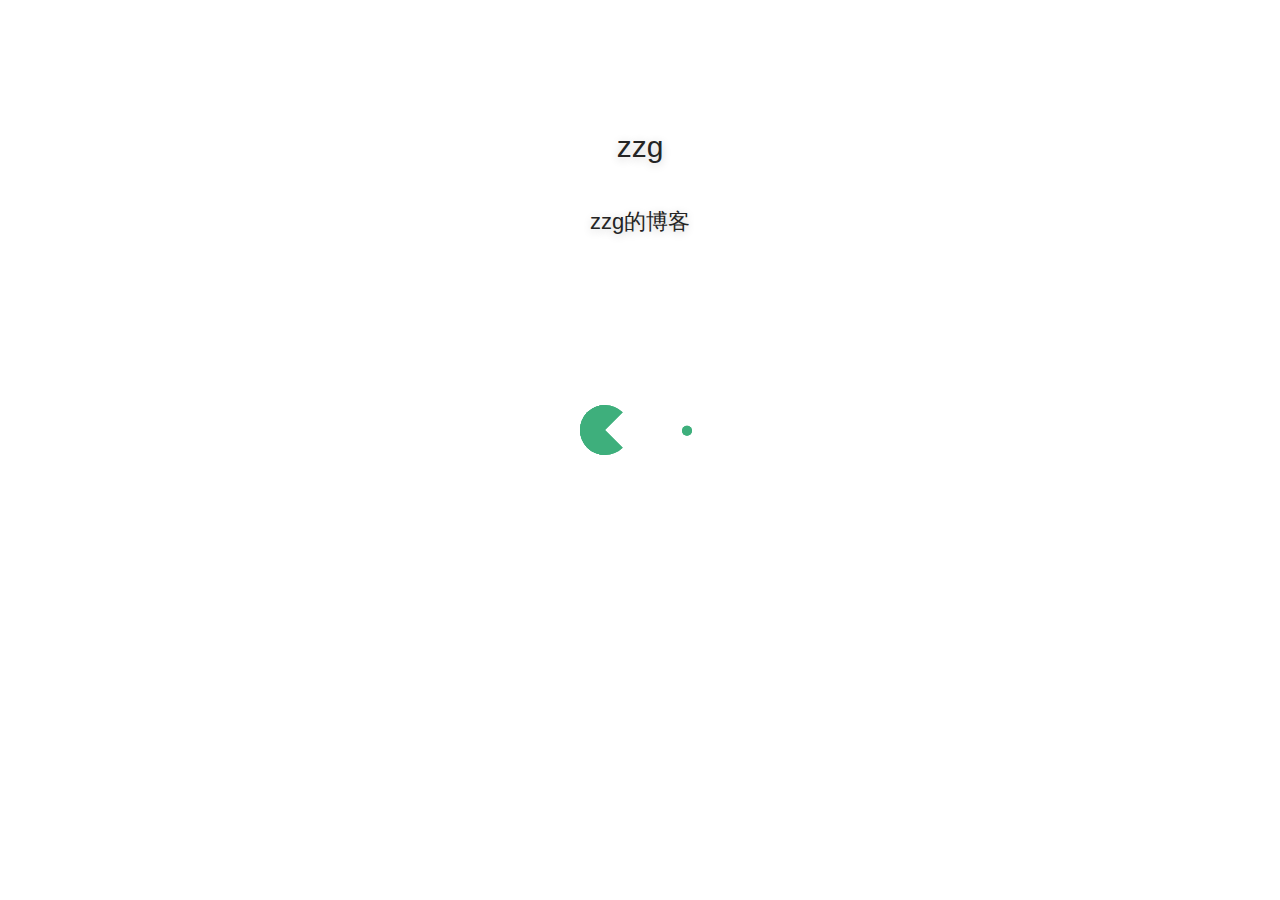
<file: index.html>
<!DOCTYPE html>
<html lang="en-US">
  <head>
    <meta charset="utf-8">
    <meta name="viewport" content="width=device-width,initial-scale=1">
    <title>zzg</title>
    <meta name="generator" content="VuePress 1.5.4">
    <link rel="icon" href="/favicon.ico">
    <meta name="description" content="zzg的博客">
    <meta name="viewport" content="width=device-width,initial-scale=1,user-scalable=no">
    <link rel="preload" href="/assets/css/0.styles.318c202d.css" as="style"><link rel="preload" href="/assets/js/app.99dd07ed.js" as="script"><link rel="preload" href="/assets/js/3.94362ff4.js" as="script"><link rel="preload" href="/assets/js/1.47a0b51a.js" as="script"><link rel="preload" href="/assets/js/10.3604cf72.js" as="script"><link rel="prefetch" href="/assets/js/11.d8dd0438.js"><link rel="prefetch" href="/assets/js/12.4d93da7c.js"><link rel="prefetch" href="/assets/js/13.19fe851a.js"><link rel="prefetch" href="/assets/js/14.0f34c6ff.js"><link rel="prefetch" href="/assets/js/4.58e78759.js"><link rel="prefetch" href="/assets/js/5.dd9f7912.js"><link rel="prefetch" href="/assets/js/6.d239b8e1.js"><link rel="prefetch" href="/assets/js/7.9a4f5822.js"><link rel="prefetch" href="/assets/js/8.96bf2cfe.js"><link rel="prefetch" href="/assets/js/9.bb114f62.js">
    <link rel="stylesheet" href="/assets/css/0.styles.318c202d.css">
  </head>
  <body>
    <div id="app" data-server-rendered="true"><div class="theme-container no-sidebar" data-v-52d5c91d><div data-v-52d5c91d><div id="loader-wrapper" class="loading-wrapper" data-v-164600bd data-v-52d5c91d data-v-52d5c91d><div class="loader-main" data-v-164600bd><div data-v-164600bd></div><div data-v-164600bd></div><div data-v-164600bd></div><div data-v-164600bd></div></div> <h3 class="title" data-v-164600bd>zzg</h3> <p class="description" data-v-164600bd>zzg的博客</p></div> <div class="password-shadow password-wrapper-out" style="display:none;" data-v-3aad025b data-v-52d5c91d data-v-52d5c91d><h3 class="title" style="display:none;" data-v-3aad025b data-v-3aad025b>zzg</h3> <!----> <label id="box" class="inputBox" style="display:none;" data-v-3aad025b data-v-3aad025b><input type="password" value="" data-v-3aad025b> <span data-v-3aad025b>Konck! Knock!</span> <button data-v-3aad025b>OK</button></label> <div class="footer" style="display:none;" data-v-3aad025b data-v-3aad025b><span data-v-3aad025b><i class="iconfont reco-theme" data-v-3aad025b></i> <a target="blank" href="https://vuepress-theme-reco.recoluan.com" data-v-3aad025b>vuePress-theme-reco</a></span> <span data-v-3aad025b><i class="iconfont reco-copyright" data-v-3aad025b></i> <a data-v-3aad025b><span data-v-3aad025b>zzg</span>
            
          <span data-v-3aad025b>2020 - </span>
          2021
        </a></span></div></div> <div class="hide" data-v-52d5c91d><header class="navbar" data-v-52d5c91d><div class="sidebar-button"><svg xmlns="http://www.w3.org/2000/svg" aria-hidden="true" role="img" viewBox="0 0 448 512" class="icon"><path fill="currentColor" d="M436 124H12c-6.627 0-12-5.373-12-12V80c0-6.627 5.373-12 12-12h424c6.627 0 12 5.373 12 12v32c0 6.627-5.373 12-12 12zm0 160H12c-6.627 0-12-5.373-12-12v-32c0-6.627 5.373-12 12-12h424c6.627 0 12 5.373 12 12v32c0 6.627-5.373 12-12 12zm0 160H12c-6.627 0-12-5.373-12-12v-32c0-6.627 5.373-12 12-12h424c6.627 0 12 5.373 12 12v32c0 6.627-5.373 12-12 12z"></path></svg></div> <a href="/" aria-current="page" class="home-link router-link-exact-active router-link-active"><img src="/logo.png" alt="zzg" class="logo"> <span class="site-name">zzg</span></a> <div class="links"><div class="color-picker"><a class="color-button"><i class="iconfont reco-color"></i></a> <div class="color-picker-menu" style="display:none;"><div class="mode-options"><h4 class="title">Choose mode</h4> <ul class="color-mode-options"><li class="dark">dark</li><li class="auto active">auto</li><li class="light">light</li></ul></div></div></div> <div class="search-box"><i class="iconfont reco-search"></i> <input aria-label="Search" autocomplete="off" spellcheck="false" value=""> <!----></div> <nav class="nav-links can-hide"><div class="nav-item"><a href="/" aria-current="page" class="nav-link router-link-exact-active router-link-active"><i class="iconfont reco-home"></i>
  主页
</a></div><div class="nav-item"><div class="dropdown-wrapper"><a class="dropdown-title"><span class="title"><i class="iconfont reco-category"></i>
      目录索引
    </span> <span class="arrow right"></span></a> <ul class="nav-dropdown" style="display:none;"><li class="dropdown-item"><!----> <a href="/categories/鸿蒙/" class="nav-link"><i class="iconfont undefined"></i>
  鸿蒙
</a></li></ul></div></div><div class="nav-item"><a href="/tag/" class="nav-link"><i class="iconfont reco-tag"></i>
  标签索引
</a></div><div class="nav-item"><a href="/timeline/" class="nav-link"><i class="iconfont reco-date"></i>
  时间线
</a></div><div class="nav-item"><div class="dropdown-wrapper"><a class="dropdown-title"><span class="title"><i class="iconfont reco-message"></i>
      Contact
    </span> <span class="arrow right"></span></a> <ul class="nav-dropdown" style="display:none;"><li class="dropdown-item"><!----> <a href="https://www.bilibili.com/video/BV1GJ411x7h7" target="_blank" rel="noopener noreferrer" class="nav-link external"><i class="iconfont https://img.xiannvtu.com/img/2977/01.jpg"></i>
  学习资料
  <svg xmlns="http://www.w3.org/2000/svg" aria-hidden="true" x="0px" y="0px" viewBox="0 0 100 100" width="15" height="15" class="icon outbound"><path fill="currentColor" d="M18.8,85.1h56l0,0c2.2,0,4-1.8,4-4v-32h-8v28h-48v-48h28v-8h-32l0,0c-2.2,0-4,1.8-4,4v56C14.8,83.3,16.6,85.1,18.8,85.1z"></path> <polygon fill="currentColor" points="45.7,48.7 51.3,54.3 77.2,28.5 77.2,37.2 85.2,37.2 85.2,14.9 62.8,14.9 62.8,22.9 71.5,22.9"></polygon></svg></a></li></ul></div></div> <!----></nav></div></header> <div class="sidebar-mask" data-v-52d5c91d></div> <aside class="sidebar" data-v-52d5c91d><div class="personal-info-wrapper" data-v-79514c14 data-v-52d5c91d><img src="/avatar.jpg" alt="author-avatar" class="personal-img" data-v-79514c14> <h3 class="name" data-v-79514c14>
    zzg
  </h3> <div class="num" data-v-79514c14><div data-v-79514c14><h3 data-v-79514c14>4</h3> <h6 data-v-79514c14>Article</h6></div> <div data-v-79514c14><h3 data-v-79514c14>6</h3> <h6 data-v-79514c14>Tag</h6></div></div> <hr data-v-79514c14></div> <nav class="nav-links"><div class="nav-item"><a href="/" aria-current="page" class="nav-link router-link-exact-active router-link-active"><i class="iconfont reco-home"></i>
  主页
</a></div><div class="nav-item"><div class="dropdown-wrapper"><a class="dropdown-title"><span class="title"><i class="iconfont reco-category"></i>
      目录索引
    </span> <span class="arrow right"></span></a> <ul class="nav-dropdown" style="display:none;"><li class="dropdown-item"><!----> <a href="/categories/鸿蒙/" class="nav-link"><i class="iconfont undefined"></i>
  鸿蒙
</a></li></ul></div></div><div class="nav-item"><a href="/tag/" class="nav-link"><i class="iconfont reco-tag"></i>
  标签索引
</a></div><div class="nav-item"><a href="/timeline/" class="nav-link"><i class="iconfont reco-date"></i>
  时间线
</a></div><div class="nav-item"><div class="dropdown-wrapper"><a class="dropdown-title"><span class="title"><i class="iconfont reco-message"></i>
      Contact
    </span> <span class="arrow right"></span></a> <ul class="nav-dropdown" style="display:none;"><li class="dropdown-item"><!----> <a href="https://www.bilibili.com/video/BV1GJ411x7h7" target="_blank" rel="noopener noreferrer" class="nav-link external"><i class="iconfont https://img.xiannvtu.com/img/2977/01.jpg"></i>
  学习资料
  <svg xmlns="http://www.w3.org/2000/svg" aria-hidden="true" x="0px" y="0px" viewBox="0 0 100 100" width="15" height="15" class="icon outbound"><path fill="currentColor" d="M18.8,85.1h56l0,0c2.2,0,4-1.8,4-4v-32h-8v28h-48v-48h28v-8h-32l0,0c-2.2,0-4,1.8-4,4v56C14.8,83.3,16.6,85.1,18.8,85.1z"></path> <polygon fill="currentColor" points="45.7,48.7 51.3,54.3 77.2,28.5 77.2,37.2 85.2,37.2 85.2,14.9 62.8,14.9 62.8,22.9 71.5,22.9"></polygon></svg></a></li></ul></div></div> <!----></nav> <!----> </aside> <div class="password-shadow password-wrapper-in" style="display:none;" data-v-3aad025b data-v-52d5c91d><h3 class="title" style="display:none;" data-v-3aad025b data-v-3aad025b></h3> <!----> <label id="box" class="inputBox" style="display:none;" data-v-3aad025b data-v-3aad025b><input type="password" value="" data-v-3aad025b> <span data-v-3aad025b>Konck! Knock!</span> <button data-v-3aad025b>OK</button></label> <div class="footer" style="display:none;" data-v-3aad025b data-v-3aad025b><span data-v-3aad025b><i class="iconfont reco-theme" data-v-3aad025b></i> <a target="blank" href="https://vuepress-theme-reco.recoluan.com" data-v-3aad025b>vuePress-theme-reco</a></span> <span data-v-3aad025b><i class="iconfont reco-copyright" data-v-3aad025b></i> <a data-v-3aad025b><span data-v-3aad025b>zzg</span>
            
          <span data-v-3aad025b>2020 - </span>
          2021
        </a></span></div></div> <div data-v-52d5c91d><div class="home-blog"><div class="hero" style="text-align:center;overflow:hidden;background:\n          url(/assets/img/bg.2cfdbb33.svg) center/cover no-repeat\n        ;height:450px;"><div><!----> <!----> <!----></div></div> <div class="home-blog-wrapper" style="display:none;"><div class="blog-list"><div class="abstract-wrapper" data-v-1ad72e7a><div class="abstract-item" data-v-446fbc99 data-v-1ad72e7a><!----> <div class="title" data-v-446fbc99><!----> <a href="/blogs/harmonyOS/layout/ScrollView%20%E5%B8%A6%E6%BB%9A%E5%8A%A8%E5%8A%9F%E8%83%BD%E7%9A%84%E7%BB%84%E4%BB%B6.html" data-v-446fbc99>ScrollView：带滚动功能的组件</a></div> <div class="abstract" data-v-446fbc99></div> <div data-v-7ae2ce3d data-v-446fbc99><i class="iconfont reco-account" data-v-7ae2ce3d><span data-v-7ae2ce3d>zzg</span></i> <i class="iconfont reco-date" data-v-7ae2ce3d><span data-v-7ae2ce3d>2021-11-22</span></i> <!----> <i class="iconfont reco-tag tags" data-v-7ae2ce3d><span class="tag-item" data-v-7ae2ce3d>鸿蒙-ScrolView</span><span class="tag-item" data-v-7ae2ce3d>Xml</span></i></div></div><div class="abstract-item" data-v-446fbc99 data-v-1ad72e7a><!----> <div class="title" data-v-446fbc99><!----> <a href="/blogs/harmonyOS/layout/XML%E5%B8%83%E5%B1%80%E5%AF%BC%E5%85%A5%E5%9B%BE%E7%89%87.html" data-v-446fbc99>鸿蒙导入图片</a></div> <div class="abstract" data-v-446fbc99></div> <div data-v-7ae2ce3d data-v-446fbc99><i class="iconfont reco-account" data-v-7ae2ce3d><span data-v-7ae2ce3d>zzg</span></i> <i class="iconfont reco-date" data-v-7ae2ce3d><span data-v-7ae2ce3d>2021-11-22</span></i> <!----> <i class="iconfont reco-tag tags" data-v-7ae2ce3d><span class="tag-item" data-v-7ae2ce3d>鸿蒙—Image</span><span class="tag-item" data-v-7ae2ce3d>XML</span><span class="tag-item" data-v-7ae2ce3d>Java</span></i></div></div><div class="abstract-item" data-v-446fbc99 data-v-1ad72e7a><!----> <div class="title" data-v-446fbc99><!----> <a href="/blogs/harmonyOS/layout/Java%E5%B8%83%E5%B1%80%E5%88%9D%E5%A7%8B%E7%95%8C%E9%9D%A2.html" data-v-446fbc99>编写第一个鸿蒙Java布局</a></div> <div class="abstract" data-v-446fbc99></div> <div data-v-7ae2ce3d data-v-446fbc99><i class="iconfont reco-account" data-v-7ae2ce3d><span data-v-7ae2ce3d>zzg</span></i> <i class="iconfont reco-date" data-v-7ae2ce3d><span data-v-7ae2ce3d>2021-11-20</span></i> <!----> <i class="iconfont reco-tag tags" data-v-7ae2ce3d><span class="tag-item" data-v-7ae2ce3d>鸿蒙-布局</span><span class="tag-item" data-v-7ae2ce3d>Java</span></i></div></div><div class="abstract-item" data-v-446fbc99 data-v-1ad72e7a><!----> <div class="title" data-v-446fbc99><!----> <a href="/blogs/harmonyOS/layout/XML%E5%B8%83%E5%B1%80%E5%88%9D%E5%A7%8B%E7%95%8C%E9%9D%A2.html" data-v-446fbc99>编写第一个鸿蒙XML布局</a></div> <div class="abstract" data-v-446fbc99></div> <div data-v-7ae2ce3d data-v-446fbc99><i class="iconfont reco-account" data-v-7ae2ce3d><span data-v-7ae2ce3d>zzg</span></i> <i class="iconfont reco-date" data-v-7ae2ce3d><span data-v-7ae2ce3d>2021-11-19</span></i> <!----> <i class="iconfont reco-tag tags" data-v-7ae2ce3d><span class="tag-item" data-v-7ae2ce3d>鸿蒙-布局</span><span class="tag-item" data-v-7ae2ce3d>XML</span></i></div></div></div> <div class="pagation pagation" style="display:none;" data-v-a75d6e00><div class="pagation-list" data-v-a75d6e00><span unselectable="on" class="jump" style="display:none;" data-v-a75d6e00>Prev</span> <span class="jump" style="display:none;" data-v-a75d6e00>1</span> <span class="ellipsis" style="display:none;" data-v-a75d6e00>...</span> <span class="jump bgprimary" data-v-a75d6e00>1</span> <span class="ellipsis" style="display:none;" data-v-a75d6e00>...</span> <span class="jump" style="display:none;" data-v-a75d6e00>1</span> <span class="jump" style="display:none;" data-v-a75d6e00>Next</span> <span class="jumppoint" data-v-a75d6e00>Jump To</span> <span class="jumpinp" data-v-a75d6e00><input type="text" value="" data-v-a75d6e00></span> <span class="jump gobtn" data-v-a75d6e00>Go</span></div></div></div> <div class="info-wrapper"><div class="personal-info-wrapper" data-v-79514c14><img src="/avatar.jpg" alt="author-avatar" class="personal-img" data-v-79514c14> <h3 class="name" data-v-79514c14>
    zzg
  </h3> <div class="num" data-v-79514c14><div data-v-79514c14><h3 data-v-79514c14>4</h3> <h6 data-v-79514c14>Article</h6></div> <div data-v-79514c14><h3 data-v-79514c14>6</h3> <h6 data-v-79514c14>Tag</h6></div></div> <hr data-v-79514c14></div> <h4><i class="iconfont reco-category"></i> Category</h4> <ul class="category-wrapper"><li class="category-item"><a href="/categories/鸿蒙/"><span class="category-name">鸿蒙</span> <span class="post-num" style="background-color:#e15b64;">4</span></a></li></ul> <hr> <h4><i class="iconfont reco-tag"></i> Tag</h4> <div class="tags" data-v-1afa540f><span style="background-color:#f47e60;" data-v-1afa540f>All</span><span style="background-color:#849b87;" data-v-1afa540f>鸿蒙-布局</span><span style="background-color:#fb9b5f;" data-v-1afa540f>Java</span><span style="background-color:#fb9b5f;" data-v-1afa540f>鸿蒙-ScrolView</span><span style="background-color:#f8b26a;" data-v-1afa540f>Xml</span><span style="background-color:#f8b26a;" data-v-1afa540f>XML</span><span style="background-color:#67cc86;" data-v-1afa540f>鸿蒙—Image</span></div> <!----> <div class="friend-link-wrapper" data-v-489348e2></div></div></div> <div custom="" class="home-center content__default" style="display:none;"></div></div> <div class="footer-wrapper footer" data-v-5c057458><span data-v-5c057458><i class="iconfont reco-theme" data-v-5c057458></i> <a target="blank" href="https://vuepress-theme-reco.recoluan.com" data-v-5c057458>vuepress-theme-reco@1.5.7</a></span> <span data-v-5c057458><i class="iconfont reco-beian" data-v-5c057458></i> <a href="#" data-v-5c057458>xxxx</a></span> <span data-v-5c057458><i class="iconfont reco-copyright" data-v-5c057458></i> <a data-v-5c057458><span data-v-5c057458>zzg</span>
        
      <span data-v-5c057458>2020 - </span>
      2021
    </a></span> <span style="display:none;" data-v-5c057458><i class="iconfont reco-eye" data-v-5c057458></i> <span id="/" data-flag-title="Your Article Title" class="leancloud-visitors" data-v-5c057458><a class="leancloud-visitors-count"></a></span></span> <!----> <div class="comments-wrapper" style="display:none;" data-v-5c057458><!----></div></div></div></div></div></div><div class="global-ui"><div class="back-to-ceiling" style="right:1rem;bottom:6rem;width:2.5rem;height:2.5rem;border-radius:.25rem;line-height:2.5rem;display:none;" data-v-a936bdb4 data-v-a936bdb4><svg t="1574745035067" viewBox="0 0 1024 1024" version="1.1" xmlns="http://www.w3.org/2000/svg" p-id="5404" class="icon" data-v-a936bdb4><path d="M526.60727968 10.90185116a27.675 27.675 0 0 0-29.21455937 0c-131.36607665 82.28402758-218.69155461 228.01873535-218.69155402 394.07834331a462.20625001 462.20625001 0 0 0 5.36959153 69.94390903c1.00431239 6.55289093-0.34802892 13.13561351-3.76865779 18.80351572-32.63518765 54.11355614-51.75690182 118.55860487-51.7569018 187.94566865a371.06718723 371.06718723 0 0 0 11.50484808 91.98906777c6.53300375 25.50556257 41.68394495 28.14064038 52.69160883 4.22606766 17.37162448-37.73630017 42.14135425-72.50938081 72.80769204-103.21549295 2.18761121 3.04276886 4.15646224 6.24463696 6.40373557 9.22774369a1871.4375 1871.4375 0 0 0 140.04691725 5.34970492 1866.36093723 1866.36093723 0 0 0 140.04691723-5.34970492c2.24727335-2.98310674 4.21612437-6.18497483 6.3937923-9.2178004 30.66633723 30.70611158 55.4360664 65.4791928 72.80769147 103.21549355 11.00766384 23.91457269 46.15860503 21.27949489 52.69160879-4.22606768a371.15156223 371.15156223 0 0 0 11.514792-91.99901164c0-69.36717486-19.13165746-133.82216804-51.75690182-187.92578088-3.42062944-5.66790279-4.76302748-12.26056868-3.76865837-18.80351632a462.20625001 462.20625001 0 0 0 5.36959269-69.943909c-0.00994388-166.08943902-87.32547796-311.81420293-218.6915546-394.09823051zM605.93803103 357.87693858a93.93749974 93.93749974 0 1 1-187.89594924 6.1e-7 93.93749974 93.93749974 0 0 1 187.89594924-6.1e-7z" p-id="5405" data-v-a936bdb4></path><path d="M429.50777625 765.63860547C429.50777625 803.39355007 466.44236686 1000.39046097 512.00932183 1000.39046097c45.56695499 0 82.4922232-197.00623328 82.5015456-234.7518555 0-37.75494459-36.9345906-68.35043303-82.4922232-68.34111062-45.57627738-0.00932239-82.52019037 30.59548842-82.51086798 68.34111062z" p-id="5406" data-v-a936bdb4></path></svg></div></div></div>
    <script src="/assets/js/app.99dd07ed.js" defer></script><script src="/assets/js/3.94362ff4.js" defer></script><script src="/assets/js/1.47a0b51a.js" defer></script><script src="/assets/js/10.3604cf72.js" defer></script>
  </body>
</html>
</file>
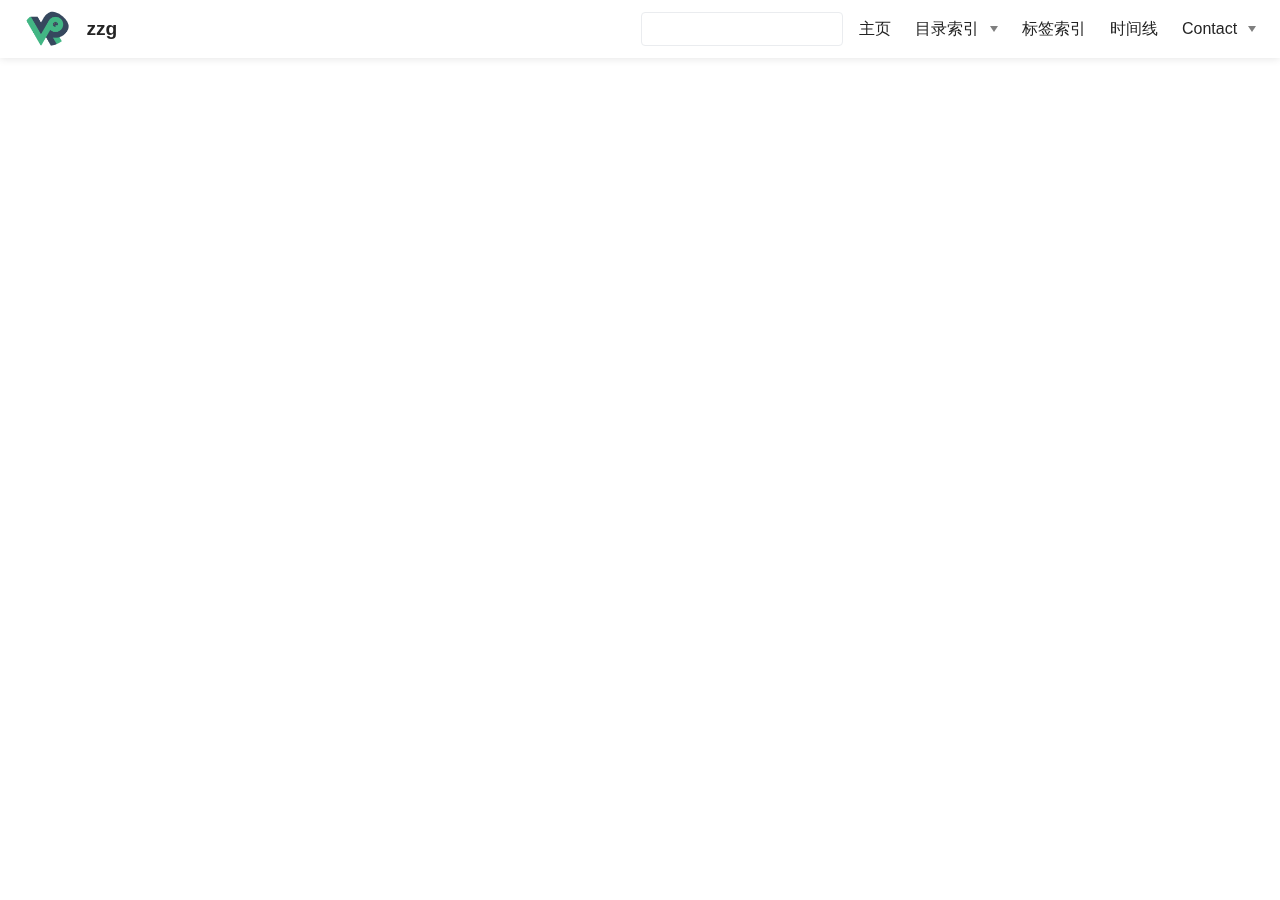
<file: categories/index.html>
<!DOCTYPE html>
<html lang="en-US">
  <head>
    <meta charset="utf-8">
    <meta name="viewport" content="width=device-width,initial-scale=1">
    <title>Categories | zzg</title>
    <meta name="generator" content="VuePress 1.5.4">
    <link rel="icon" href="/favicon.ico">
    <meta name="description" content="zzg的博客">
    <meta name="viewport" content="width=device-width,initial-scale=1,user-scalable=no">
    <link rel="preload" href="/assets/css/0.styles.318c202d.css" as="style"><link rel="preload" href="/assets/js/app.99dd07ed.js" as="script"><link rel="preload" href="/assets/js/3.94362ff4.js" as="script"><link rel="preload" href="/assets/js/1.47a0b51a.js" as="script"><link rel="prefetch" href="/assets/js/10.3604cf72.js"><link rel="prefetch" href="/assets/js/11.d8dd0438.js"><link rel="prefetch" href="/assets/js/12.4d93da7c.js"><link rel="prefetch" href="/assets/js/13.19fe851a.js"><link rel="prefetch" href="/assets/js/14.0f34c6ff.js"><link rel="prefetch" href="/assets/js/4.58e78759.js"><link rel="prefetch" href="/assets/js/5.dd9f7912.js"><link rel="prefetch" href="/assets/js/6.d239b8e1.js"><link rel="prefetch" href="/assets/js/7.9a4f5822.js"><link rel="prefetch" href="/assets/js/8.96bf2cfe.js"><link rel="prefetch" href="/assets/js/9.bb114f62.js">
    <link rel="stylesheet" href="/assets/css/0.styles.318c202d.css">
  </head>
  <body>
    <div id="app" data-server-rendered="true"><div class="theme-container no-sidebar" data-v-52d5c91d><div data-v-52d5c91d><div id="loader-wrapper" class="loading-wrapper" data-v-164600bd data-v-52d5c91d data-v-52d5c91d><div class="loader-main" data-v-164600bd><div data-v-164600bd></div><div data-v-164600bd></div><div data-v-164600bd></div><div data-v-164600bd></div></div> <!----> <!----></div> <div class="password-shadow password-wrapper-out" style="display:none;" data-v-3aad025b data-v-52d5c91d data-v-52d5c91d><h3 class="title" style="display:none;" data-v-3aad025b data-v-3aad025b>zzg</h3> <!----> <label id="box" class="inputBox" style="display:none;" data-v-3aad025b data-v-3aad025b><input type="password" value="" data-v-3aad025b> <span data-v-3aad025b>Konck! Knock!</span> <button data-v-3aad025b>OK</button></label> <div class="footer" style="display:none;" data-v-3aad025b data-v-3aad025b><span data-v-3aad025b><i class="iconfont reco-theme" data-v-3aad025b></i> <a target="blank" href="https://vuepress-theme-reco.recoluan.com" data-v-3aad025b>vuePress-theme-reco</a></span> <span data-v-3aad025b><i class="iconfont reco-copyright" data-v-3aad025b></i> <a data-v-3aad025b><span data-v-3aad025b>zzg</span>
            
          <span data-v-3aad025b>2020 - </span>
          2021
        </a></span></div></div> <div class="hide" data-v-52d5c91d><header class="navbar" data-v-52d5c91d><div class="sidebar-button"><svg xmlns="http://www.w3.org/2000/svg" aria-hidden="true" role="img" viewBox="0 0 448 512" class="icon"><path fill="currentColor" d="M436 124H12c-6.627 0-12-5.373-12-12V80c0-6.627 5.373-12 12-12h424c6.627 0 12 5.373 12 12v32c0 6.627-5.373 12-12 12zm0 160H12c-6.627 0-12-5.373-12-12v-32c0-6.627 5.373-12 12-12h424c6.627 0 12 5.373 12 12v32c0 6.627-5.373 12-12 12zm0 160H12c-6.627 0-12-5.373-12-12v-32c0-6.627 5.373-12 12-12h424c6.627 0 12 5.373 12 12v32c0 6.627-5.373 12-12 12z"></path></svg></div> <a href="/" class="home-link router-link-active"><img src="/logo.png" alt="zzg" class="logo"> <span class="site-name">zzg</span></a> <div class="links"><div class="color-picker"><a class="color-button"><i class="iconfont reco-color"></i></a> <div class="color-picker-menu" style="display:none;"><div class="mode-options"><h4 class="title">Choose mode</h4> <ul class="color-mode-options"><li class="dark">dark</li><li class="auto active">auto</li><li class="light">light</li></ul></div></div></div> <div class="search-box"><i class="iconfont reco-search"></i> <input aria-label="Search" autocomplete="off" spellcheck="false" value=""> <!----></div> <nav class="nav-links can-hide"><div class="nav-item"><a href="/" class="nav-link"><i class="iconfont reco-home"></i>
  主页
</a></div><div class="nav-item"><div class="dropdown-wrapper"><a class="dropdown-title"><span class="title"><i class="iconfont reco-category"></i>
      目录索引
    </span> <span class="arrow right"></span></a> <ul class="nav-dropdown" style="display:none;"><li class="dropdown-item"><!----> <a href="/categories/鸿蒙/" class="nav-link"><i class="iconfont undefined"></i>
  鸿蒙
</a></li></ul></div></div><div class="nav-item"><a href="/tag/" class="nav-link"><i class="iconfont reco-tag"></i>
  标签索引
</a></div><div class="nav-item"><a href="/timeline/" class="nav-link"><i class="iconfont reco-date"></i>
  时间线
</a></div><div class="nav-item"><div class="dropdown-wrapper"><a class="dropdown-title"><span class="title"><i class="iconfont reco-message"></i>
      Contact
    </span> <span class="arrow right"></span></a> <ul class="nav-dropdown" style="display:none;"><li class="dropdown-item"><!----> <a href="https://www.bilibili.com/video/BV1GJ411x7h7" target="_blank" rel="noopener noreferrer" class="nav-link external"><i class="iconfont https://img.xiannvtu.com/img/2977/01.jpg"></i>
  学习资料
  <svg xmlns="http://www.w3.org/2000/svg" aria-hidden="true" x="0px" y="0px" viewBox="0 0 100 100" width="15" height="15" class="icon outbound"><path fill="currentColor" d="M18.8,85.1h56l0,0c2.2,0,4-1.8,4-4v-32h-8v28h-48v-48h28v-8h-32l0,0c-2.2,0-4,1.8-4,4v56C14.8,83.3,16.6,85.1,18.8,85.1z"></path> <polygon fill="currentColor" points="45.7,48.7 51.3,54.3 77.2,28.5 77.2,37.2 85.2,37.2 85.2,14.9 62.8,14.9 62.8,22.9 71.5,22.9"></polygon></svg></a></li></ul></div></div> <!----></nav></div></header> <div class="sidebar-mask" data-v-52d5c91d></div> <aside class="sidebar" data-v-52d5c91d><div class="personal-info-wrapper" data-v-79514c14 data-v-52d5c91d><img src="/avatar.jpg" alt="author-avatar" class="personal-img" data-v-79514c14> <h3 class="name" data-v-79514c14>
    zzg
  </h3> <div class="num" data-v-79514c14><div data-v-79514c14><h3 data-v-79514c14>4</h3> <h6 data-v-79514c14>Article</h6></div> <div data-v-79514c14><h3 data-v-79514c14>6</h3> <h6 data-v-79514c14>Tag</h6></div></div> <hr data-v-79514c14></div> <nav class="nav-links"><div class="nav-item"><a href="/" class="nav-link"><i class="iconfont reco-home"></i>
  主页
</a></div><div class="nav-item"><div class="dropdown-wrapper"><a class="dropdown-title"><span class="title"><i class="iconfont reco-category"></i>
      目录索引
    </span> <span class="arrow right"></span></a> <ul class="nav-dropdown" style="display:none;"><li class="dropdown-item"><!----> <a href="/categories/鸿蒙/" class="nav-link"><i class="iconfont undefined"></i>
  鸿蒙
</a></li></ul></div></div><div class="nav-item"><a href="/tag/" class="nav-link"><i class="iconfont reco-tag"></i>
  标签索引
</a></div><div class="nav-item"><a href="/timeline/" class="nav-link"><i class="iconfont reco-date"></i>
  时间线
</a></div><div class="nav-item"><div class="dropdown-wrapper"><a class="dropdown-title"><span class="title"><i class="iconfont reco-message"></i>
      Contact
    </span> <span class="arrow right"></span></a> <ul class="nav-dropdown" style="display:none;"><li class="dropdown-item"><!----> <a href="https://www.bilibili.com/video/BV1GJ411x7h7" target="_blank" rel="noopener noreferrer" class="nav-link external"><i class="iconfont https://img.xiannvtu.com/img/2977/01.jpg"></i>
  学习资料
  <svg xmlns="http://www.w3.org/2000/svg" aria-hidden="true" x="0px" y="0px" viewBox="0 0 100 100" width="15" height="15" class="icon outbound"><path fill="currentColor" d="M18.8,85.1h56l0,0c2.2,0,4-1.8,4-4v-32h-8v28h-48v-48h28v-8h-32l0,0c-2.2,0-4,1.8-4,4v56C14.8,83.3,16.6,85.1,18.8,85.1z"></path> <polygon fill="currentColor" points="45.7,48.7 51.3,54.3 77.2,28.5 77.2,37.2 85.2,37.2 85.2,14.9 62.8,14.9 62.8,22.9 71.5,22.9"></polygon></svg></a></li></ul></div></div> <!----></nav> <!----> </aside> <div class="password-shadow password-wrapper-in" style="display:none;" data-v-3aad025b data-v-52d5c91d><h3 class="title" style="display:none;" data-v-3aad025b data-v-3aad025b>Categories</h3> <!----> <label id="box" class="inputBox" style="display:none;" data-v-3aad025b data-v-3aad025b><input type="password" value="" data-v-3aad025b> <span data-v-3aad025b>Konck! Knock!</span> <button data-v-3aad025b>OK</button></label> <div class="footer" style="display:none;" data-v-3aad025b data-v-3aad025b><span data-v-3aad025b><i class="iconfont reco-theme" data-v-3aad025b></i> <a target="blank" href="https://vuepress-theme-reco.recoluan.com" data-v-3aad025b>vuePress-theme-reco</a></span> <span data-v-3aad025b><i class="iconfont reco-copyright" data-v-3aad025b></i> <a data-v-3aad025b><span data-v-3aad025b>zzg</span>
            
          <span data-v-3aad025b>2020 - </span>
          2021
        </a></span></div></div> <div data-v-52d5c91d><main class="page" style="padding-right:0;"><div class="page-title" style="display:none;"><h1 class="title"></h1> <div data-v-7ae2ce3d><i class="iconfont reco-account" data-v-7ae2ce3d><span data-v-7ae2ce3d>zzg</span></i> <!----> <!----> <!----></div></div> <!----> <footer class="page-edit" style="display:none;"><!----> <!----></footer> <!----> <!----> <!----></main> <!----></div></div></div></div><div class="global-ui"><div class="back-to-ceiling" style="right:1rem;bottom:6rem;width:2.5rem;height:2.5rem;border-radius:.25rem;line-height:2.5rem;display:none;" data-v-a936bdb4 data-v-a936bdb4><svg t="1574745035067" viewBox="0 0 1024 1024" version="1.1" xmlns="http://www.w3.org/2000/svg" p-id="5404" class="icon" data-v-a936bdb4><path d="M526.60727968 10.90185116a27.675 27.675 0 0 0-29.21455937 0c-131.36607665 82.28402758-218.69155461 228.01873535-218.69155402 394.07834331a462.20625001 462.20625001 0 0 0 5.36959153 69.94390903c1.00431239 6.55289093-0.34802892 13.13561351-3.76865779 18.80351572-32.63518765 54.11355614-51.75690182 118.55860487-51.7569018 187.94566865a371.06718723 371.06718723 0 0 0 11.50484808 91.98906777c6.53300375 25.50556257 41.68394495 28.14064038 52.69160883 4.22606766 17.37162448-37.73630017 42.14135425-72.50938081 72.80769204-103.21549295 2.18761121 3.04276886 4.15646224 6.24463696 6.40373557 9.22774369a1871.4375 1871.4375 0 0 0 140.04691725 5.34970492 1866.36093723 1866.36093723 0 0 0 140.04691723-5.34970492c2.24727335-2.98310674 4.21612437-6.18497483 6.3937923-9.2178004 30.66633723 30.70611158 55.4360664 65.4791928 72.80769147 103.21549355 11.00766384 23.91457269 46.15860503 21.27949489 52.69160879-4.22606768a371.15156223 371.15156223 0 0 0 11.514792-91.99901164c0-69.36717486-19.13165746-133.82216804-51.75690182-187.92578088-3.42062944-5.66790279-4.76302748-12.26056868-3.76865837-18.80351632a462.20625001 462.20625001 0 0 0 5.36959269-69.943909c-0.00994388-166.08943902-87.32547796-311.81420293-218.6915546-394.09823051zM605.93803103 357.87693858a93.93749974 93.93749974 0 1 1-187.89594924 6.1e-7 93.93749974 93.93749974 0 0 1 187.89594924-6.1e-7z" p-id="5405" data-v-a936bdb4></path><path d="M429.50777625 765.63860547C429.50777625 803.39355007 466.44236686 1000.39046097 512.00932183 1000.39046097c45.56695499 0 82.4922232-197.00623328 82.5015456-234.7518555 0-37.75494459-36.9345906-68.35043303-82.4922232-68.34111062-45.57627738-0.00932239-82.52019037 30.59548842-82.51086798 68.34111062z" p-id="5406" data-v-a936bdb4></path></svg></div></div></div>
    <script src="/assets/js/app.99dd07ed.js" defer></script><script src="/assets/js/3.94362ff4.js" defer></script><script src="/assets/js/1.47a0b51a.js" defer></script>
  </body>
</html>
</file>
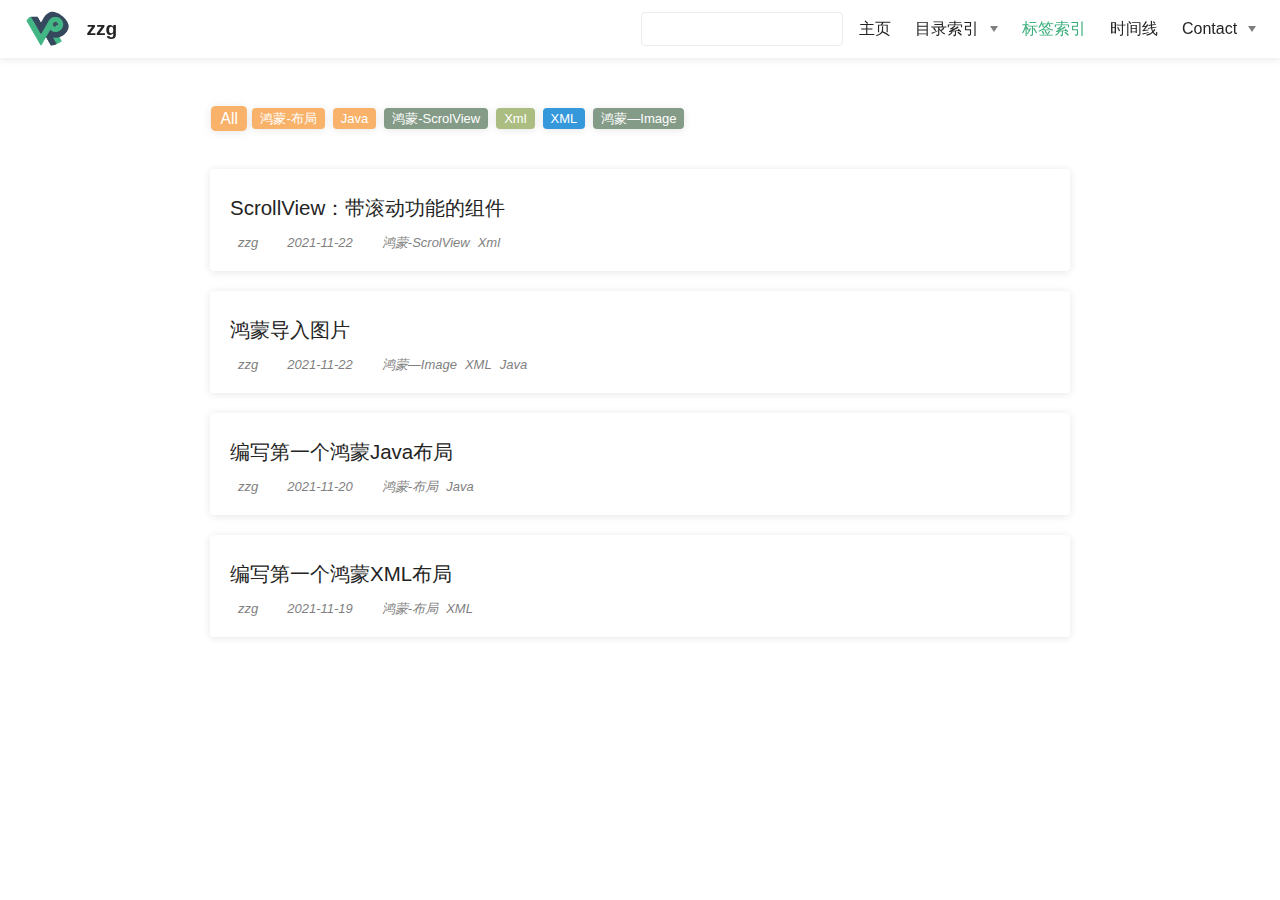
<file: tag/index.html>
<!DOCTYPE html>
<html lang="en-US">
  <head>
    <meta charset="utf-8">
    <meta name="viewport" content="width=device-width,initial-scale=1">
    <title>Tags | zzg</title>
    <meta name="generator" content="VuePress 1.5.4">
    <link rel="icon" href="/favicon.ico">
    <meta name="description" content="zzg的博客">
    <meta name="viewport" content="width=device-width,initial-scale=1,user-scalable=no">
    <link rel="preload" href="/assets/css/0.styles.318c202d.css" as="style"><link rel="preload" href="/assets/js/app.99dd07ed.js" as="script"><link rel="preload" href="/assets/js/5.dd9f7912.js" as="script"><link rel="preload" href="/assets/js/1.47a0b51a.js" as="script"><link rel="prefetch" href="/assets/js/10.3604cf72.js"><link rel="prefetch" href="/assets/js/11.d8dd0438.js"><link rel="prefetch" href="/assets/js/12.4d93da7c.js"><link rel="prefetch" href="/assets/js/13.19fe851a.js"><link rel="prefetch" href="/assets/js/14.0f34c6ff.js"><link rel="prefetch" href="/assets/js/3.94362ff4.js"><link rel="prefetch" href="/assets/js/4.58e78759.js"><link rel="prefetch" href="/assets/js/6.d239b8e1.js"><link rel="prefetch" href="/assets/js/7.9a4f5822.js"><link rel="prefetch" href="/assets/js/8.96bf2cfe.js"><link rel="prefetch" href="/assets/js/9.bb114f62.js">
    <link rel="stylesheet" href="/assets/css/0.styles.318c202d.css">
  </head>
  <body>
    <div id="app" data-server-rendered="true"><div class="theme-container tags-wrapper no-sidebar" data-v-52d5c91d data-v-d1b2b13a><div data-v-52d5c91d><div id="loader-wrapper" class="loading-wrapper" data-v-164600bd data-v-52d5c91d data-v-52d5c91d><div class="loader-main" data-v-164600bd><div data-v-164600bd></div><div data-v-164600bd></div><div data-v-164600bd></div><div data-v-164600bd></div></div> <!----> <!----></div> <div class="password-shadow password-wrapper-out" style="display:none;" data-v-3aad025b data-v-52d5c91d data-v-52d5c91d><h3 class="title" style="display:none;" data-v-3aad025b data-v-3aad025b>zzg</h3> <!----> <label id="box" class="inputBox" style="display:none;" data-v-3aad025b data-v-3aad025b><input type="password" value="" data-v-3aad025b> <span data-v-3aad025b>Konck! Knock!</span> <button data-v-3aad025b>OK</button></label> <div class="footer" style="display:none;" data-v-3aad025b data-v-3aad025b><span data-v-3aad025b><i class="iconfont reco-theme" data-v-3aad025b></i> <a target="blank" href="https://vuepress-theme-reco.recoluan.com" data-v-3aad025b>vuePress-theme-reco</a></span> <span data-v-3aad025b><i class="iconfont reco-copyright" data-v-3aad025b></i> <a data-v-3aad025b><span data-v-3aad025b>zzg</span>
            
          <span data-v-3aad025b>2020 - </span>
          2021
        </a></span></div></div> <div class="hide" data-v-52d5c91d><header class="navbar" data-v-52d5c91d><div class="sidebar-button"><svg xmlns="http://www.w3.org/2000/svg" aria-hidden="true" role="img" viewBox="0 0 448 512" class="icon"><path fill="currentColor" d="M436 124H12c-6.627 0-12-5.373-12-12V80c0-6.627 5.373-12 12-12h424c6.627 0 12 5.373 12 12v32c0 6.627-5.373 12-12 12zm0 160H12c-6.627 0-12-5.373-12-12v-32c0-6.627 5.373-12 12-12h424c6.627 0 12 5.373 12 12v32c0 6.627-5.373 12-12 12zm0 160H12c-6.627 0-12-5.373-12-12v-32c0-6.627 5.373-12 12-12h424c6.627 0 12 5.373 12 12v32c0 6.627-5.373 12-12 12z"></path></svg></div> <a href="/" class="home-link router-link-active"><img src="/logo.png" alt="zzg" class="logo"> <span class="site-name">zzg</span></a> <div class="links"><div class="color-picker"><a class="color-button"><i class="iconfont reco-color"></i></a> <div class="color-picker-menu" style="display:none;"><div class="mode-options"><h4 class="title">Choose mode</h4> <ul class="color-mode-options"><li class="dark">dark</li><li class="auto active">auto</li><li class="light">light</li></ul></div></div></div> <div class="search-box"><i class="iconfont reco-search"></i> <input aria-label="Search" autocomplete="off" spellcheck="false" value=""> <!----></div> <nav class="nav-links can-hide"><div class="nav-item"><a href="/" class="nav-link"><i class="iconfont reco-home"></i>
  主页
</a></div><div class="nav-item"><div class="dropdown-wrapper"><a class="dropdown-title"><span class="title"><i class="iconfont reco-category"></i>
      目录索引
    </span> <span class="arrow right"></span></a> <ul class="nav-dropdown" style="display:none;"><li class="dropdown-item"><!----> <a href="/categories/鸿蒙/" class="nav-link"><i class="iconfont undefined"></i>
  鸿蒙
</a></li></ul></div></div><div class="nav-item"><a href="/tag/" aria-current="page" class="nav-link router-link-exact-active router-link-active"><i class="iconfont reco-tag"></i>
  标签索引
</a></div><div class="nav-item"><a href="/timeline/" class="nav-link"><i class="iconfont reco-date"></i>
  时间线
</a></div><div class="nav-item"><div class="dropdown-wrapper"><a class="dropdown-title"><span class="title"><i class="iconfont reco-message"></i>
      Contact
    </span> <span class="arrow right"></span></a> <ul class="nav-dropdown" style="display:none;"><li class="dropdown-item"><!----> <a href="https://www.bilibili.com/video/BV1GJ411x7h7" target="_blank" rel="noopener noreferrer" class="nav-link external"><i class="iconfont https://img.xiannvtu.com/img/2977/01.jpg"></i>
  学习资料
  <svg xmlns="http://www.w3.org/2000/svg" aria-hidden="true" x="0px" y="0px" viewBox="0 0 100 100" width="15" height="15" class="icon outbound"><path fill="currentColor" d="M18.8,85.1h56l0,0c2.2,0,4-1.8,4-4v-32h-8v28h-48v-48h28v-8h-32l0,0c-2.2,0-4,1.8-4,4v56C14.8,83.3,16.6,85.1,18.8,85.1z"></path> <polygon fill="currentColor" points="45.7,48.7 51.3,54.3 77.2,28.5 77.2,37.2 85.2,37.2 85.2,14.9 62.8,14.9 62.8,22.9 71.5,22.9"></polygon></svg></a></li></ul></div></div> <!----></nav></div></header> <div class="sidebar-mask" data-v-52d5c91d></div> <aside class="sidebar" data-v-52d5c91d><div class="personal-info-wrapper" data-v-79514c14 data-v-52d5c91d><img src="/avatar.jpg" alt="author-avatar" class="personal-img" data-v-79514c14> <h3 class="name" data-v-79514c14>
    zzg
  </h3> <div class="num" data-v-79514c14><div data-v-79514c14><h3 data-v-79514c14>4</h3> <h6 data-v-79514c14>Article</h6></div> <div data-v-79514c14><h3 data-v-79514c14>6</h3> <h6 data-v-79514c14>Tag</h6></div></div> <hr data-v-79514c14></div> <nav class="nav-links"><div class="nav-item"><a href="/" class="nav-link"><i class="iconfont reco-home"></i>
  主页
</a></div><div class="nav-item"><div class="dropdown-wrapper"><a class="dropdown-title"><span class="title"><i class="iconfont reco-category"></i>
      目录索引
    </span> <span class="arrow right"></span></a> <ul class="nav-dropdown" style="display:none;"><li class="dropdown-item"><!----> <a href="/categories/鸿蒙/" class="nav-link"><i class="iconfont undefined"></i>
  鸿蒙
</a></li></ul></div></div><div class="nav-item"><a href="/tag/" aria-current="page" class="nav-link router-link-exact-active router-link-active"><i class="iconfont reco-tag"></i>
  标签索引
</a></div><div class="nav-item"><a href="/timeline/" class="nav-link"><i class="iconfont reco-date"></i>
  时间线
</a></div><div class="nav-item"><div class="dropdown-wrapper"><a class="dropdown-title"><span class="title"><i class="iconfont reco-message"></i>
      Contact
    </span> <span class="arrow right"></span></a> <ul class="nav-dropdown" style="display:none;"><li class="dropdown-item"><!----> <a href="https://www.bilibili.com/video/BV1GJ411x7h7" target="_blank" rel="noopener noreferrer" class="nav-link external"><i class="iconfont https://img.xiannvtu.com/img/2977/01.jpg"></i>
  学习资料
  <svg xmlns="http://www.w3.org/2000/svg" aria-hidden="true" x="0px" y="0px" viewBox="0 0 100 100" width="15" height="15" class="icon outbound"><path fill="currentColor" d="M18.8,85.1h56l0,0c2.2,0,4-1.8,4-4v-32h-8v28h-48v-48h28v-8h-32l0,0c-2.2,0-4,1.8-4,4v56C14.8,83.3,16.6,85.1,18.8,85.1z"></path> <polygon fill="currentColor" points="45.7,48.7 51.3,54.3 77.2,28.5 77.2,37.2 85.2,37.2 85.2,14.9 62.8,14.9 62.8,22.9 71.5,22.9"></polygon></svg></a></li></ul></div></div> <!----></nav> <!----> </aside> <div class="password-shadow password-wrapper-in" style="display:none;" data-v-3aad025b data-v-52d5c91d><h3 class="title" style="display:none;" data-v-3aad025b data-v-3aad025b>Tags</h3> <!----> <label id="box" class="inputBox" style="display:none;" data-v-3aad025b data-v-3aad025b><input type="password" value="" data-v-3aad025b> <span data-v-3aad025b>Konck! Knock!</span> <button data-v-3aad025b>OK</button></label> <div class="footer" style="display:none;" data-v-3aad025b data-v-3aad025b><span data-v-3aad025b><i class="iconfont reco-theme" data-v-3aad025b></i> <a target="blank" href="https://vuepress-theme-reco.recoluan.com" data-v-3aad025b>vuePress-theme-reco</a></span> <span data-v-3aad025b><i class="iconfont reco-copyright" data-v-3aad025b></i> <a data-v-3aad025b><span data-v-3aad025b>zzg</span>
            
          <span data-v-3aad025b>2020 - </span>
          2021
        </a></span></div></div> <div data-v-52d5c91d><div class="tags" style="display:none;" data-v-1afa540f data-v-d1b2b13a data-v-d1b2b13a><span class="active" style="background-color:#f8b26a;" data-v-1afa540f>All</span><span style="background-color:#f47e60;" data-v-1afa540f>鸿蒙-布局</span><span style="background-color:#f47e60;" data-v-1afa540f>Java</span><span style="background-color:#67cc86;" data-v-1afa540f>鸿蒙-ScrolView</span><span style="background-color:#f8b26a;" data-v-1afa540f>Xml</span><span style="background-color:#67cc86;" data-v-1afa540f>XML</span><span style="background-color:#e15b64;" data-v-1afa540f>鸿蒙—Image</span></div> <div class="abstract-wrapper list" style="display:none;" data-v-1ad72e7a data-v-d1b2b13a data-v-d1b2b13a><div class="abstract-item" data-v-446fbc99 data-v-1ad72e7a><!----> <div class="title" data-v-446fbc99><!----> <a href="/blogs/harmonyOS/layout/ScrollView%20%E5%B8%A6%E6%BB%9A%E5%8A%A8%E5%8A%9F%E8%83%BD%E7%9A%84%E7%BB%84%E4%BB%B6.html" data-v-446fbc99>ScrollView：带滚动功能的组件</a></div> <div class="abstract" data-v-446fbc99></div> <div data-v-7ae2ce3d data-v-446fbc99><i class="iconfont reco-account" data-v-7ae2ce3d><span data-v-7ae2ce3d>zzg</span></i> <i class="iconfont reco-date" data-v-7ae2ce3d><span data-v-7ae2ce3d>2021-11-22</span></i> <!----> <i class="iconfont reco-tag tags" data-v-7ae2ce3d><span class="tag-item" data-v-7ae2ce3d>鸿蒙-ScrolView</span><span class="tag-item" data-v-7ae2ce3d>Xml</span></i></div></div><div class="abstract-item" data-v-446fbc99 data-v-1ad72e7a><!----> <div class="title" data-v-446fbc99><!----> <a href="/blogs/harmonyOS/layout/XML%E5%B8%83%E5%B1%80%E5%AF%BC%E5%85%A5%E5%9B%BE%E7%89%87.html" data-v-446fbc99>鸿蒙导入图片</a></div> <div class="abstract" data-v-446fbc99></div> <div data-v-7ae2ce3d data-v-446fbc99><i class="iconfont reco-account" data-v-7ae2ce3d><span data-v-7ae2ce3d>zzg</span></i> <i class="iconfont reco-date" data-v-7ae2ce3d><span data-v-7ae2ce3d>2021-11-22</span></i> <!----> <i class="iconfont reco-tag tags" data-v-7ae2ce3d><span class="tag-item" data-v-7ae2ce3d>鸿蒙—Image</span><span class="tag-item" data-v-7ae2ce3d>XML</span><span class="tag-item" data-v-7ae2ce3d>Java</span></i></div></div><div class="abstract-item" data-v-446fbc99 data-v-1ad72e7a><!----> <div class="title" data-v-446fbc99><!----> <a href="/blogs/harmonyOS/layout/Java%E5%B8%83%E5%B1%80%E5%88%9D%E5%A7%8B%E7%95%8C%E9%9D%A2.html" data-v-446fbc99>编写第一个鸿蒙Java布局</a></div> <div class="abstract" data-v-446fbc99></div> <div data-v-7ae2ce3d data-v-446fbc99><i class="iconfont reco-account" data-v-7ae2ce3d><span data-v-7ae2ce3d>zzg</span></i> <i class="iconfont reco-date" data-v-7ae2ce3d><span data-v-7ae2ce3d>2021-11-20</span></i> <!----> <i class="iconfont reco-tag tags" data-v-7ae2ce3d><span class="tag-item" data-v-7ae2ce3d>鸿蒙-布局</span><span class="tag-item" data-v-7ae2ce3d>Java</span></i></div></div><div class="abstract-item" data-v-446fbc99 data-v-1ad72e7a><!----> <div class="title" data-v-446fbc99><!----> <a href="/blogs/harmonyOS/layout/XML%E5%B8%83%E5%B1%80%E5%88%9D%E5%A7%8B%E7%95%8C%E9%9D%A2.html" data-v-446fbc99>编写第一个鸿蒙XML布局</a></div> <div class="abstract" data-v-446fbc99></div> <div data-v-7ae2ce3d data-v-446fbc99><i class="iconfont reco-account" data-v-7ae2ce3d><span data-v-7ae2ce3d>zzg</span></i> <i class="iconfont reco-date" data-v-7ae2ce3d><span data-v-7ae2ce3d>2021-11-19</span></i> <!----> <i class="iconfont reco-tag tags" data-v-7ae2ce3d><span class="tag-item" data-v-7ae2ce3d>鸿蒙-布局</span><span class="tag-item" data-v-7ae2ce3d>XML</span></i></div></div></div> <div class="pagation pagation" style="display:none;" data-v-a75d6e00 data-v-d1b2b13a data-v-d1b2b13a><div class="pagation-list" data-v-a75d6e00><span unselectable="on" class="jump" style="display:none;" data-v-a75d6e00>Prev</span> <span class="jump" style="display:none;" data-v-a75d6e00>1</span> <span class="ellipsis" style="display:none;" data-v-a75d6e00>...</span> <span class="jump bgprimary" data-v-a75d6e00>1</span> <span class="ellipsis" style="display:none;" data-v-a75d6e00>...</span> <span class="jump" style="display:none;" data-v-a75d6e00>1</span> <span class="jump" style="display:none;" data-v-a75d6e00>Next</span> <span class="jumppoint" data-v-a75d6e00>Jump To</span> <span class="jumpinp" data-v-a75d6e00><input type="text" value="" data-v-a75d6e00></span> <span class="jump gobtn" data-v-a75d6e00>Go</span></div></div></div></div></div></div><div class="global-ui"><div class="back-to-ceiling" style="right:1rem;bottom:6rem;width:2.5rem;height:2.5rem;border-radius:.25rem;line-height:2.5rem;display:none;" data-v-a936bdb4 data-v-a936bdb4><svg t="1574745035067" viewBox="0 0 1024 1024" version="1.1" xmlns="http://www.w3.org/2000/svg" p-id="5404" class="icon" data-v-a936bdb4><path d="M526.60727968 10.90185116a27.675 27.675 0 0 0-29.21455937 0c-131.36607665 82.28402758-218.69155461 228.01873535-218.69155402 394.07834331a462.20625001 462.20625001 0 0 0 5.36959153 69.94390903c1.00431239 6.55289093-0.34802892 13.13561351-3.76865779 18.80351572-32.63518765 54.11355614-51.75690182 118.55860487-51.7569018 187.94566865a371.06718723 371.06718723 0 0 0 11.50484808 91.98906777c6.53300375 25.50556257 41.68394495 28.14064038 52.69160883 4.22606766 17.37162448-37.73630017 42.14135425-72.50938081 72.80769204-103.21549295 2.18761121 3.04276886 4.15646224 6.24463696 6.40373557 9.22774369a1871.4375 1871.4375 0 0 0 140.04691725 5.34970492 1866.36093723 1866.36093723 0 0 0 140.04691723-5.34970492c2.24727335-2.98310674 4.21612437-6.18497483 6.3937923-9.2178004 30.66633723 30.70611158 55.4360664 65.4791928 72.80769147 103.21549355 11.00766384 23.91457269 46.15860503 21.27949489 52.69160879-4.22606768a371.15156223 371.15156223 0 0 0 11.514792-91.99901164c0-69.36717486-19.13165746-133.82216804-51.75690182-187.92578088-3.42062944-5.66790279-4.76302748-12.26056868-3.76865837-18.80351632a462.20625001 462.20625001 0 0 0 5.36959269-69.943909c-0.00994388-166.08943902-87.32547796-311.81420293-218.6915546-394.09823051zM605.93803103 357.87693858a93.93749974 93.93749974 0 1 1-187.89594924 6.1e-7 93.93749974 93.93749974 0 0 1 187.89594924-6.1e-7z" p-id="5405" data-v-a936bdb4></path><path d="M429.50777625 765.63860547C429.50777625 803.39355007 466.44236686 1000.39046097 512.00932183 1000.39046097c45.56695499 0 82.4922232-197.00623328 82.5015456-234.7518555 0-37.75494459-36.9345906-68.35043303-82.4922232-68.34111062-45.57627738-0.00932239-82.52019037 30.59548842-82.51086798 68.34111062z" p-id="5406" data-v-a936bdb4></path></svg></div></div></div>
    <script src="/assets/js/app.99dd07ed.js" defer></script><script src="/assets/js/5.dd9f7912.js" defer></script><script src="/assets/js/1.47a0b51a.js" defer></script>
  </body>
</html>
</file>
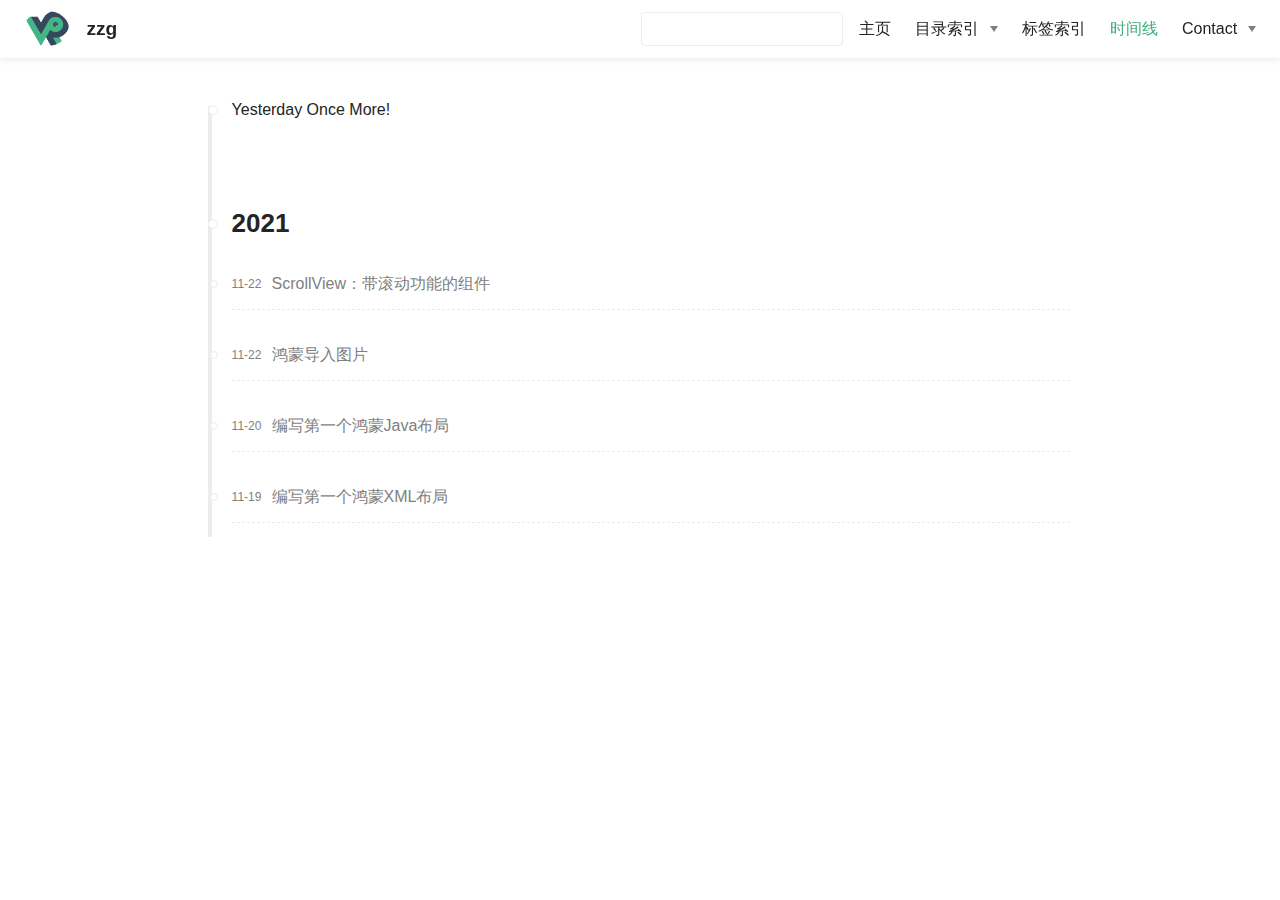
<file: timeline/index.html>
<!DOCTYPE html>
<html lang="en-US">
  <head>
    <meta charset="utf-8">
    <meta name="viewport" content="width=device-width,initial-scale=1">
    <title>Timeline | zzg</title>
    <meta name="generator" content="VuePress 1.5.4">
    <link rel="icon" href="/favicon.ico">
    <meta name="description" content="zzg的博客">
    <meta name="viewport" content="width=device-width,initial-scale=1,user-scalable=no">
    <link rel="preload" href="/assets/css/0.styles.318c202d.css" as="style"><link rel="preload" href="/assets/js/app.99dd07ed.js" as="script"><link rel="preload" href="/assets/js/9.bb114f62.js" as="script"><link rel="preload" href="/assets/js/1.47a0b51a.js" as="script"><link rel="prefetch" href="/assets/js/10.3604cf72.js"><link rel="prefetch" href="/assets/js/11.d8dd0438.js"><link rel="prefetch" href="/assets/js/12.4d93da7c.js"><link rel="prefetch" href="/assets/js/13.19fe851a.js"><link rel="prefetch" href="/assets/js/14.0f34c6ff.js"><link rel="prefetch" href="/assets/js/3.94362ff4.js"><link rel="prefetch" href="/assets/js/4.58e78759.js"><link rel="prefetch" href="/assets/js/5.dd9f7912.js"><link rel="prefetch" href="/assets/js/6.d239b8e1.js"><link rel="prefetch" href="/assets/js/7.9a4f5822.js"><link rel="prefetch" href="/assets/js/8.96bf2cfe.js">
    <link rel="stylesheet" href="/assets/css/0.styles.318c202d.css">
  </head>
  <body>
    <div id="app" data-server-rendered="true"><div class="theme-container timeline-wrapper no-sidebar" data-v-52d5c91d data-v-2b401062><div data-v-52d5c91d><div id="loader-wrapper" class="loading-wrapper" data-v-164600bd data-v-52d5c91d data-v-52d5c91d><div class="loader-main" data-v-164600bd><div data-v-164600bd></div><div data-v-164600bd></div><div data-v-164600bd></div><div data-v-164600bd></div></div> <!----> <!----></div> <div class="password-shadow password-wrapper-out" style="display:none;" data-v-3aad025b data-v-52d5c91d data-v-52d5c91d><h3 class="title" style="display:none;" data-v-3aad025b data-v-3aad025b>zzg</h3> <!----> <label id="box" class="inputBox" style="display:none;" data-v-3aad025b data-v-3aad025b><input type="password" value="" data-v-3aad025b> <span data-v-3aad025b>Konck! Knock!</span> <button data-v-3aad025b>OK</button></label> <div class="footer" style="display:none;" data-v-3aad025b data-v-3aad025b><span data-v-3aad025b><i class="iconfont reco-theme" data-v-3aad025b></i> <a target="blank" href="https://vuepress-theme-reco.recoluan.com" data-v-3aad025b>vuePress-theme-reco</a></span> <span data-v-3aad025b><i class="iconfont reco-copyright" data-v-3aad025b></i> <a data-v-3aad025b><span data-v-3aad025b>zzg</span>
            
          <span data-v-3aad025b>2020 - </span>
          2021
        </a></span></div></div> <div class="hide" data-v-52d5c91d><header class="navbar" data-v-52d5c91d><div class="sidebar-button"><svg xmlns="http://www.w3.org/2000/svg" aria-hidden="true" role="img" viewBox="0 0 448 512" class="icon"><path fill="currentColor" d="M436 124H12c-6.627 0-12-5.373-12-12V80c0-6.627 5.373-12 12-12h424c6.627 0 12 5.373 12 12v32c0 6.627-5.373 12-12 12zm0 160H12c-6.627 0-12-5.373-12-12v-32c0-6.627 5.373-12 12-12h424c6.627 0 12 5.373 12 12v32c0 6.627-5.373 12-12 12zm0 160H12c-6.627 0-12-5.373-12-12v-32c0-6.627 5.373-12 12-12h424c6.627 0 12 5.373 12 12v32c0 6.627-5.373 12-12 12z"></path></svg></div> <a href="/" class="home-link router-link-active"><img src="/logo.png" alt="zzg" class="logo"> <span class="site-name">zzg</span></a> <div class="links"><div class="color-picker"><a class="color-button"><i class="iconfont reco-color"></i></a> <div class="color-picker-menu" style="display:none;"><div class="mode-options"><h4 class="title">Choose mode</h4> <ul class="color-mode-options"><li class="dark">dark</li><li class="auto active">auto</li><li class="light">light</li></ul></div></div></div> <div class="search-box"><i class="iconfont reco-search"></i> <input aria-label="Search" autocomplete="off" spellcheck="false" value=""> <!----></div> <nav class="nav-links can-hide"><div class="nav-item"><a href="/" class="nav-link"><i class="iconfont reco-home"></i>
  主页
</a></div><div class="nav-item"><div class="dropdown-wrapper"><a class="dropdown-title"><span class="title"><i class="iconfont reco-category"></i>
      目录索引
    </span> <span class="arrow right"></span></a> <ul class="nav-dropdown" style="display:none;"><li class="dropdown-item"><!----> <a href="/categories/鸿蒙/" class="nav-link"><i class="iconfont undefined"></i>
  鸿蒙
</a></li></ul></div></div><div class="nav-item"><a href="/tag/" class="nav-link"><i class="iconfont reco-tag"></i>
  标签索引
</a></div><div class="nav-item"><a href="/timeline/" aria-current="page" class="nav-link router-link-exact-active router-link-active"><i class="iconfont reco-date"></i>
  时间线
</a></div><div class="nav-item"><div class="dropdown-wrapper"><a class="dropdown-title"><span class="title"><i class="iconfont reco-message"></i>
      Contact
    </span> <span class="arrow right"></span></a> <ul class="nav-dropdown" style="display:none;"><li class="dropdown-item"><!----> <a href="https://www.bilibili.com/video/BV1GJ411x7h7" target="_blank" rel="noopener noreferrer" class="nav-link external"><i class="iconfont https://img.xiannvtu.com/img/2977/01.jpg"></i>
  学习资料
  <svg xmlns="http://www.w3.org/2000/svg" aria-hidden="true" x="0px" y="0px" viewBox="0 0 100 100" width="15" height="15" class="icon outbound"><path fill="currentColor" d="M18.8,85.1h56l0,0c2.2,0,4-1.8,4-4v-32h-8v28h-48v-48h28v-8h-32l0,0c-2.2,0-4,1.8-4,4v56C14.8,83.3,16.6,85.1,18.8,85.1z"></path> <polygon fill="currentColor" points="45.7,48.7 51.3,54.3 77.2,28.5 77.2,37.2 85.2,37.2 85.2,14.9 62.8,14.9 62.8,22.9 71.5,22.9"></polygon></svg></a></li></ul></div></div> <!----></nav></div></header> <div class="sidebar-mask" data-v-52d5c91d></div> <aside class="sidebar" data-v-52d5c91d><div class="personal-info-wrapper" data-v-79514c14 data-v-52d5c91d><img src="/avatar.jpg" alt="author-avatar" class="personal-img" data-v-79514c14> <h3 class="name" data-v-79514c14>
    zzg
  </h3> <div class="num" data-v-79514c14><div data-v-79514c14><h3 data-v-79514c14>4</h3> <h6 data-v-79514c14>Article</h6></div> <div data-v-79514c14><h3 data-v-79514c14>6</h3> <h6 data-v-79514c14>Tag</h6></div></div> <hr data-v-79514c14></div> <nav class="nav-links"><div class="nav-item"><a href="/" class="nav-link"><i class="iconfont reco-home"></i>
  主页
</a></div><div class="nav-item"><div class="dropdown-wrapper"><a class="dropdown-title"><span class="title"><i class="iconfont reco-category"></i>
      目录索引
    </span> <span class="arrow right"></span></a> <ul class="nav-dropdown" style="display:none;"><li class="dropdown-item"><!----> <a href="/categories/鸿蒙/" class="nav-link"><i class="iconfont undefined"></i>
  鸿蒙
</a></li></ul></div></div><div class="nav-item"><a href="/tag/" class="nav-link"><i class="iconfont reco-tag"></i>
  标签索引
</a></div><div class="nav-item"><a href="/timeline/" aria-current="page" class="nav-link router-link-exact-active router-link-active"><i class="iconfont reco-date"></i>
  时间线
</a></div><div class="nav-item"><div class="dropdown-wrapper"><a class="dropdown-title"><span class="title"><i class="iconfont reco-message"></i>
      Contact
    </span> <span class="arrow right"></span></a> <ul class="nav-dropdown" style="display:none;"><li class="dropdown-item"><!----> <a href="https://www.bilibili.com/video/BV1GJ411x7h7" target="_blank" rel="noopener noreferrer" class="nav-link external"><i class="iconfont https://img.xiannvtu.com/img/2977/01.jpg"></i>
  学习资料
  <svg xmlns="http://www.w3.org/2000/svg" aria-hidden="true" x="0px" y="0px" viewBox="0 0 100 100" width="15" height="15" class="icon outbound"><path fill="currentColor" d="M18.8,85.1h56l0,0c2.2,0,4-1.8,4-4v-32h-8v28h-48v-48h28v-8h-32l0,0c-2.2,0-4,1.8-4,4v56C14.8,83.3,16.6,85.1,18.8,85.1z"></path> <polygon fill="currentColor" points="45.7,48.7 51.3,54.3 77.2,28.5 77.2,37.2 85.2,37.2 85.2,14.9 62.8,14.9 62.8,22.9 71.5,22.9"></polygon></svg></a></li></ul></div></div> <!----></nav> <!----> </aside> <div class="password-shadow password-wrapper-in" style="display:none;" data-v-3aad025b data-v-52d5c91d><h3 class="title" style="display:none;" data-v-3aad025b data-v-3aad025b>Timeline</h3> <!----> <label id="box" class="inputBox" style="display:none;" data-v-3aad025b data-v-3aad025b><input type="password" value="" data-v-3aad025b> <span data-v-3aad025b>Konck! Knock!</span> <button data-v-3aad025b>OK</button></label> <div class="footer" style="display:none;" data-v-3aad025b data-v-3aad025b><span data-v-3aad025b><i class="iconfont reco-theme" data-v-3aad025b></i> <a target="blank" href="https://vuepress-theme-reco.recoluan.com" data-v-3aad025b>vuePress-theme-reco</a></span> <span data-v-3aad025b><i class="iconfont reco-copyright" data-v-3aad025b></i> <a data-v-3aad025b><span data-v-3aad025b>zzg</span>
            
          <span data-v-3aad025b>2020 - </span>
          2021
        </a></span></div></div> <div data-v-52d5c91d><ul class="timeline-content" data-v-52d5c91d data-v-2b401062><li class="desc" style="display:none;" data-v-2b401062 data-v-2b401062>Yesterday Once More!</li> <li style="display:none;" data-v-2b401062 data-v-2b401062><h3 class="year" data-v-2b401062>2021</h3> <ul class="year-wrapper" data-v-2b401062><li data-v-2b401062><span class="date" data-v-2b401062>11-22</span> <span class="title" data-v-2b401062>ScrollView：带滚动功能的组件</span></li><li data-v-2b401062><span class="date" data-v-2b401062>11-22</span> <span class="title" data-v-2b401062>鸿蒙导入图片</span></li><li data-v-2b401062><span class="date" data-v-2b401062>11-20</span> <span class="title" data-v-2b401062>编写第一个鸿蒙Java布局</span></li><li data-v-2b401062><span class="date" data-v-2b401062>11-19</span> <span class="title" data-v-2b401062>编写第一个鸿蒙XML布局</span></li></ul></li></ul></div></div></div></div><div class="global-ui"><div class="back-to-ceiling" style="right:1rem;bottom:6rem;width:2.5rem;height:2.5rem;border-radius:.25rem;line-height:2.5rem;display:none;" data-v-a936bdb4 data-v-a936bdb4><svg t="1574745035067" viewBox="0 0 1024 1024" version="1.1" xmlns="http://www.w3.org/2000/svg" p-id="5404" class="icon" data-v-a936bdb4><path d="M526.60727968 10.90185116a27.675 27.675 0 0 0-29.21455937 0c-131.36607665 82.28402758-218.69155461 228.01873535-218.69155402 394.07834331a462.20625001 462.20625001 0 0 0 5.36959153 69.94390903c1.00431239 6.55289093-0.34802892 13.13561351-3.76865779 18.80351572-32.63518765 54.11355614-51.75690182 118.55860487-51.7569018 187.94566865a371.06718723 371.06718723 0 0 0 11.50484808 91.98906777c6.53300375 25.50556257 41.68394495 28.14064038 52.69160883 4.22606766 17.37162448-37.73630017 42.14135425-72.50938081 72.80769204-103.21549295 2.18761121 3.04276886 4.15646224 6.24463696 6.40373557 9.22774369a1871.4375 1871.4375 0 0 0 140.04691725 5.34970492 1866.36093723 1866.36093723 0 0 0 140.04691723-5.34970492c2.24727335-2.98310674 4.21612437-6.18497483 6.3937923-9.2178004 30.66633723 30.70611158 55.4360664 65.4791928 72.80769147 103.21549355 11.00766384 23.91457269 46.15860503 21.27949489 52.69160879-4.22606768a371.15156223 371.15156223 0 0 0 11.514792-91.99901164c0-69.36717486-19.13165746-133.82216804-51.75690182-187.92578088-3.42062944-5.66790279-4.76302748-12.26056868-3.76865837-18.80351632a462.20625001 462.20625001 0 0 0 5.36959269-69.943909c-0.00994388-166.08943902-87.32547796-311.81420293-218.6915546-394.09823051zM605.93803103 357.87693858a93.93749974 93.93749974 0 1 1-187.89594924 6.1e-7 93.93749974 93.93749974 0 0 1 187.89594924-6.1e-7z" p-id="5405" data-v-a936bdb4></path><path d="M429.50777625 765.63860547C429.50777625 803.39355007 466.44236686 1000.39046097 512.00932183 1000.39046097c45.56695499 0 82.4922232-197.00623328 82.5015456-234.7518555 0-37.75494459-36.9345906-68.35043303-82.4922232-68.34111062-45.57627738-0.00932239-82.52019037 30.59548842-82.51086798 68.34111062z" p-id="5406" data-v-a936bdb4></path></svg></div></div></div>
    <script src="/assets/js/app.99dd07ed.js" defer></script><script src="/assets/js/9.bb114f62.js" defer></script><script src="/assets/js/1.47a0b51a.js" defer></script>
  </body>
</html>
</file>
<file: categories/鸿蒙/index.html>
<!DOCTYPE html>
<html lang="en-US">
  <head>
    <meta charset="utf-8">
    <meta name="viewport" content="width=device-width,initial-scale=1">
    <title>鸿蒙 Categories | zzg</title>
    <meta name="generator" content="VuePress 1.5.4">
    <link rel="icon" href="/favicon.ico">
    <meta name="description" content="zzg的博客">
    <meta name="viewport" content="width=device-width,initial-scale=1,user-scalable=no">
    <link rel="preload" href="/assets/css/0.styles.318c202d.css" as="style"><link rel="preload" href="/assets/js/app.99dd07ed.js" as="script"><link rel="preload" href="/assets/js/6.d239b8e1.js" as="script"><link rel="preload" href="/assets/js/1.47a0b51a.js" as="script"><link rel="prefetch" href="/assets/js/10.3604cf72.js"><link rel="prefetch" href="/assets/js/11.d8dd0438.js"><link rel="prefetch" href="/assets/js/12.4d93da7c.js"><link rel="prefetch" href="/assets/js/13.19fe851a.js"><link rel="prefetch" href="/assets/js/14.0f34c6ff.js"><link rel="prefetch" href="/assets/js/3.94362ff4.js"><link rel="prefetch" href="/assets/js/4.58e78759.js"><link rel="prefetch" href="/assets/js/5.dd9f7912.js"><link rel="prefetch" href="/assets/js/7.9a4f5822.js"><link rel="prefetch" href="/assets/js/8.96bf2cfe.js"><link rel="prefetch" href="/assets/js/9.bb114f62.js">
    <link rel="stylesheet" href="/assets/css/0.styles.318c202d.css">
  </head>
  <body>
    <div id="app" data-server-rendered="true"><div class="theme-container categories-wrapper no-sidebar" data-v-52d5c91d data-v-d93b226e><div data-v-52d5c91d><div id="loader-wrapper" class="loading-wrapper" data-v-164600bd data-v-52d5c91d data-v-52d5c91d><div class="loader-main" data-v-164600bd><div data-v-164600bd></div><div data-v-164600bd></div><div data-v-164600bd></div><div data-v-164600bd></div></div> <!----> <!----></div> <div class="password-shadow password-wrapper-out" style="display:none;" data-v-3aad025b data-v-52d5c91d data-v-52d5c91d><h3 class="title" style="display:none;" data-v-3aad025b data-v-3aad025b>zzg</h3> <!----> <label id="box" class="inputBox" style="display:none;" data-v-3aad025b data-v-3aad025b><input type="password" value="" data-v-3aad025b> <span data-v-3aad025b>Konck! Knock!</span> <button data-v-3aad025b>OK</button></label> <div class="footer" style="display:none;" data-v-3aad025b data-v-3aad025b><span data-v-3aad025b><i class="iconfont reco-theme" data-v-3aad025b></i> <a target="blank" href="https://vuepress-theme-reco.recoluan.com" data-v-3aad025b>vuePress-theme-reco</a></span> <span data-v-3aad025b><i class="iconfont reco-copyright" data-v-3aad025b></i> <a data-v-3aad025b><span data-v-3aad025b>zzg</span>
            
          <span data-v-3aad025b>2020 - </span>
          2021
        </a></span></div></div> <div class="hide" data-v-52d5c91d><header class="navbar" data-v-52d5c91d><div class="sidebar-button"><svg xmlns="http://www.w3.org/2000/svg" aria-hidden="true" role="img" viewBox="0 0 448 512" class="icon"><path fill="currentColor" d="M436 124H12c-6.627 0-12-5.373-12-12V80c0-6.627 5.373-12 12-12h424c6.627 0 12 5.373 12 12v32c0 6.627-5.373 12-12 12zm0 160H12c-6.627 0-12-5.373-12-12v-32c0-6.627 5.373-12 12-12h424c6.627 0 12 5.373 12 12v32c0 6.627-5.373 12-12 12zm0 160H12c-6.627 0-12-5.373-12-12v-32c0-6.627 5.373-12 12-12h424c6.627 0 12 5.373 12 12v32c0 6.627-5.373 12-12 12z"></path></svg></div> <a href="/" class="home-link router-link-active"><img src="/logo.png" alt="zzg" class="logo"> <span class="site-name">zzg</span></a> <div class="links"><div class="color-picker"><a class="color-button"><i class="iconfont reco-color"></i></a> <div class="color-picker-menu" style="display:none;"><div class="mode-options"><h4 class="title">Choose mode</h4> <ul class="color-mode-options"><li class="dark">dark</li><li class="auto active">auto</li><li class="light">light</li></ul></div></div></div> <div class="search-box"><i class="iconfont reco-search"></i> <input aria-label="Search" autocomplete="off" spellcheck="false" value=""> <!----></div> <nav class="nav-links can-hide"><div class="nav-item"><a href="/" class="nav-link"><i class="iconfont reco-home"></i>
  主页
</a></div><div class="nav-item"><div class="dropdown-wrapper"><a class="dropdown-title"><span class="title"><i class="iconfont reco-category"></i>
      目录索引
    </span> <span class="arrow right"></span></a> <ul class="nav-dropdown" style="display:none;"><li class="dropdown-item"><!----> <a href="/categories/鸿蒙/" aria-current="page" class="nav-link router-link-exact-active router-link-active"><i class="iconfont undefined"></i>
  鸿蒙
</a></li></ul></div></div><div class="nav-item"><a href="/tag/" class="nav-link"><i class="iconfont reco-tag"></i>
  标签索引
</a></div><div class="nav-item"><a href="/timeline/" class="nav-link"><i class="iconfont reco-date"></i>
  时间线
</a></div><div class="nav-item"><div class="dropdown-wrapper"><a class="dropdown-title"><span class="title"><i class="iconfont reco-message"></i>
      Contact
    </span> <span class="arrow right"></span></a> <ul class="nav-dropdown" style="display:none;"><li class="dropdown-item"><!----> <a href="https://www.bilibili.com/video/BV1GJ411x7h7" target="_blank" rel="noopener noreferrer" class="nav-link external"><i class="iconfont https://img.xiannvtu.com/img/2977/01.jpg"></i>
  学习资料
  <svg xmlns="http://www.w3.org/2000/svg" aria-hidden="true" x="0px" y="0px" viewBox="0 0 100 100" width="15" height="15" class="icon outbound"><path fill="currentColor" d="M18.8,85.1h56l0,0c2.2,0,4-1.8,4-4v-32h-8v28h-48v-48h28v-8h-32l0,0c-2.2,0-4,1.8-4,4v56C14.8,83.3,16.6,85.1,18.8,85.1z"></path> <polygon fill="currentColor" points="45.7,48.7 51.3,54.3 77.2,28.5 77.2,37.2 85.2,37.2 85.2,14.9 62.8,14.9 62.8,22.9 71.5,22.9"></polygon></svg></a></li></ul></div></div> <!----></nav></div></header> <div class="sidebar-mask" data-v-52d5c91d></div> <aside class="sidebar" data-v-52d5c91d><div class="personal-info-wrapper" data-v-79514c14 data-v-52d5c91d><img src="/avatar.jpg" alt="author-avatar" class="personal-img" data-v-79514c14> <h3 class="name" data-v-79514c14>
    zzg
  </h3> <div class="num" data-v-79514c14><div data-v-79514c14><h3 data-v-79514c14>4</h3> <h6 data-v-79514c14>Article</h6></div> <div data-v-79514c14><h3 data-v-79514c14>6</h3> <h6 data-v-79514c14>Tag</h6></div></div> <hr data-v-79514c14></div> <nav class="nav-links"><div class="nav-item"><a href="/" class="nav-link"><i class="iconfont reco-home"></i>
  主页
</a></div><div class="nav-item"><div class="dropdown-wrapper"><a class="dropdown-title"><span class="title"><i class="iconfont reco-category"></i>
      目录索引
    </span> <span class="arrow right"></span></a> <ul class="nav-dropdown" style="display:none;"><li class="dropdown-item"><!----> <a href="/categories/鸿蒙/" aria-current="page" class="nav-link router-link-exact-active router-link-active"><i class="iconfont undefined"></i>
  鸿蒙
</a></li></ul></div></div><div class="nav-item"><a href="/tag/" class="nav-link"><i class="iconfont reco-tag"></i>
  标签索引
</a></div><div class="nav-item"><a href="/timeline/" class="nav-link"><i class="iconfont reco-date"></i>
  时间线
</a></div><div class="nav-item"><div class="dropdown-wrapper"><a class="dropdown-title"><span class="title"><i class="iconfont reco-message"></i>
      Contact
    </span> <span class="arrow right"></span></a> <ul class="nav-dropdown" style="display:none;"><li class="dropdown-item"><!----> <a href="https://www.bilibili.com/video/BV1GJ411x7h7" target="_blank" rel="noopener noreferrer" class="nav-link external"><i class="iconfont https://img.xiannvtu.com/img/2977/01.jpg"></i>
  学习资料
  <svg xmlns="http://www.w3.org/2000/svg" aria-hidden="true" x="0px" y="0px" viewBox="0 0 100 100" width="15" height="15" class="icon outbound"><path fill="currentColor" d="M18.8,85.1h56l0,0c2.2,0,4-1.8,4-4v-32h-8v28h-48v-48h28v-8h-32l0,0c-2.2,0-4,1.8-4,4v56C14.8,83.3,16.6,85.1,18.8,85.1z"></path> <polygon fill="currentColor" points="45.7,48.7 51.3,54.3 77.2,28.5 77.2,37.2 85.2,37.2 85.2,14.9 62.8,14.9 62.8,22.9 71.5,22.9"></polygon></svg></a></li></ul></div></div> <!----></nav> <!----> </aside> <div class="password-shadow password-wrapper-in" style="display:none;" data-v-3aad025b data-v-52d5c91d><h3 class="title" style="display:none;" data-v-3aad025b data-v-3aad025b>鸿蒙 Categories</h3> <!----> <label id="box" class="inputBox" style="display:none;" data-v-3aad025b data-v-3aad025b><input type="password" value="" data-v-3aad025b> <span data-v-3aad025b>Konck! Knock!</span> <button data-v-3aad025b>OK</button></label> <div class="footer" style="display:none;" data-v-3aad025b data-v-3aad025b><span data-v-3aad025b><i class="iconfont reco-theme" data-v-3aad025b></i> <a target="blank" href="https://vuepress-theme-reco.recoluan.com" data-v-3aad025b>vuePress-theme-reco</a></span> <span data-v-3aad025b><i class="iconfont reco-copyright" data-v-3aad025b></i> <a data-v-3aad025b><span data-v-3aad025b>zzg</span>
            
          <span data-v-3aad025b>2020 - </span>
          2021
        </a></span></div></div> <div data-v-52d5c91d><ul class="category-wrapper" style="display:none;" data-v-d93b226e data-v-d93b226e><li class="category-item active" data-v-d93b226e><a href="/categories/鸿蒙/" aria-current="page" class="router-link-exact-active router-link-active" data-v-d93b226e><span class="category-name" data-v-d93b226e>鸿蒙</span> <span class="post-num" style="background-color:#f26d6d;" data-v-d93b226e>4</span></a></li></ul> <div class="abstract-wrapper list" style="display:none;" data-v-1ad72e7a data-v-d93b226e data-v-d93b226e><div class="abstract-item" data-v-446fbc99 data-v-1ad72e7a><!----> <div class="title" data-v-446fbc99><!----> <a href="/blogs/harmonyOS/layout/ScrollView%20%E5%B8%A6%E6%BB%9A%E5%8A%A8%E5%8A%9F%E8%83%BD%E7%9A%84%E7%BB%84%E4%BB%B6.html" data-v-446fbc99>ScrollView：带滚动功能的组件</a></div> <div class="abstract" data-v-446fbc99></div> <div data-v-7ae2ce3d data-v-446fbc99><i class="iconfont reco-account" data-v-7ae2ce3d><span data-v-7ae2ce3d>zzg</span></i> <i class="iconfont reco-date" data-v-7ae2ce3d><span data-v-7ae2ce3d>2021-11-22</span></i> <!----> <i class="iconfont reco-tag tags" data-v-7ae2ce3d><span class="tag-item" data-v-7ae2ce3d>鸿蒙-ScrolView</span><span class="tag-item" data-v-7ae2ce3d>Xml</span></i></div></div><div class="abstract-item" data-v-446fbc99 data-v-1ad72e7a><!----> <div class="title" data-v-446fbc99><!----> <a href="/blogs/harmonyOS/layout/XML%E5%B8%83%E5%B1%80%E5%AF%BC%E5%85%A5%E5%9B%BE%E7%89%87.html" data-v-446fbc99>鸿蒙导入图片</a></div> <div class="abstract" data-v-446fbc99></div> <div data-v-7ae2ce3d data-v-446fbc99><i class="iconfont reco-account" data-v-7ae2ce3d><span data-v-7ae2ce3d>zzg</span></i> <i class="iconfont reco-date" data-v-7ae2ce3d><span data-v-7ae2ce3d>2021-11-22</span></i> <!----> <i class="iconfont reco-tag tags" data-v-7ae2ce3d><span class="tag-item" data-v-7ae2ce3d>鸿蒙—Image</span><span class="tag-item" data-v-7ae2ce3d>XML</span><span class="tag-item" data-v-7ae2ce3d>Java</span></i></div></div><div class="abstract-item" data-v-446fbc99 data-v-1ad72e7a><!----> <div class="title" data-v-446fbc99><!----> <a href="/blogs/harmonyOS/layout/Java%E5%B8%83%E5%B1%80%E5%88%9D%E5%A7%8B%E7%95%8C%E9%9D%A2.html" data-v-446fbc99>编写第一个鸿蒙Java布局</a></div> <div class="abstract" data-v-446fbc99></div> <div data-v-7ae2ce3d data-v-446fbc99><i class="iconfont reco-account" data-v-7ae2ce3d><span data-v-7ae2ce3d>zzg</span></i> <i class="iconfont reco-date" data-v-7ae2ce3d><span data-v-7ae2ce3d>2021-11-20</span></i> <!----> <i class="iconfont reco-tag tags" data-v-7ae2ce3d><span class="tag-item" data-v-7ae2ce3d>鸿蒙-布局</span><span class="tag-item" data-v-7ae2ce3d>Java</span></i></div></div><div class="abstract-item" data-v-446fbc99 data-v-1ad72e7a><!----> <div class="title" data-v-446fbc99><!----> <a href="/blogs/harmonyOS/layout/XML%E5%B8%83%E5%B1%80%E5%88%9D%E5%A7%8B%E7%95%8C%E9%9D%A2.html" data-v-446fbc99>编写第一个鸿蒙XML布局</a></div> <div class="abstract" data-v-446fbc99></div> <div data-v-7ae2ce3d data-v-446fbc99><i class="iconfont reco-account" data-v-7ae2ce3d><span data-v-7ae2ce3d>zzg</span></i> <i class="iconfont reco-date" data-v-7ae2ce3d><span data-v-7ae2ce3d>2021-11-19</span></i> <!----> <i class="iconfont reco-tag tags" data-v-7ae2ce3d><span class="tag-item" data-v-7ae2ce3d>鸿蒙-布局</span><span class="tag-item" data-v-7ae2ce3d>XML</span></i></div></div></div> <div class="pagation pagation" style="display:none;" data-v-a75d6e00 data-v-d93b226e data-v-d93b226e><div class="pagation-list" data-v-a75d6e00><span unselectable="on" class="jump" style="display:none;" data-v-a75d6e00>Prev</span> <span class="jump" style="display:none;" data-v-a75d6e00>1</span> <span class="ellipsis" style="display:none;" data-v-a75d6e00>...</span> <span class="jump bgprimary" data-v-a75d6e00>1</span> <span class="ellipsis" style="display:none;" data-v-a75d6e00>...</span> <span class="jump" style="display:none;" data-v-a75d6e00>1</span> <span class="jump" style="display:none;" data-v-a75d6e00>Next</span> <span class="jumppoint" data-v-a75d6e00>Jump To</span> <span class="jumpinp" data-v-a75d6e00><input type="text" value="" data-v-a75d6e00></span> <span class="jump gobtn" data-v-a75d6e00>Go</span></div></div></div></div></div></div><div class="global-ui"><div class="back-to-ceiling" style="right:1rem;bottom:6rem;width:2.5rem;height:2.5rem;border-radius:.25rem;line-height:2.5rem;display:none;" data-v-a936bdb4 data-v-a936bdb4><svg t="1574745035067" viewBox="0 0 1024 1024" version="1.1" xmlns="http://www.w3.org/2000/svg" p-id="5404" class="icon" data-v-a936bdb4><path d="M526.60727968 10.90185116a27.675 27.675 0 0 0-29.21455937 0c-131.36607665 82.28402758-218.69155461 228.01873535-218.69155402 394.07834331a462.20625001 462.20625001 0 0 0 5.36959153 69.94390903c1.00431239 6.55289093-0.34802892 13.13561351-3.76865779 18.80351572-32.63518765 54.11355614-51.75690182 118.55860487-51.7569018 187.94566865a371.06718723 371.06718723 0 0 0 11.50484808 91.98906777c6.53300375 25.50556257 41.68394495 28.14064038 52.69160883 4.22606766 17.37162448-37.73630017 42.14135425-72.50938081 72.80769204-103.21549295 2.18761121 3.04276886 4.15646224 6.24463696 6.40373557 9.22774369a1871.4375 1871.4375 0 0 0 140.04691725 5.34970492 1866.36093723 1866.36093723 0 0 0 140.04691723-5.34970492c2.24727335-2.98310674 4.21612437-6.18497483 6.3937923-9.2178004 30.66633723 30.70611158 55.4360664 65.4791928 72.80769147 103.21549355 11.00766384 23.91457269 46.15860503 21.27949489 52.69160879-4.22606768a371.15156223 371.15156223 0 0 0 11.514792-91.99901164c0-69.36717486-19.13165746-133.82216804-51.75690182-187.92578088-3.42062944-5.66790279-4.76302748-12.26056868-3.76865837-18.80351632a462.20625001 462.20625001 0 0 0 5.36959269-69.943909c-0.00994388-166.08943902-87.32547796-311.81420293-218.6915546-394.09823051zM605.93803103 357.87693858a93.93749974 93.93749974 0 1 1-187.89594924 6.1e-7 93.93749974 93.93749974 0 0 1 187.89594924-6.1e-7z" p-id="5405" data-v-a936bdb4></path><path d="M429.50777625 765.63860547C429.50777625 803.39355007 466.44236686 1000.39046097 512.00932183 1000.39046097c45.56695499 0 82.4922232-197.00623328 82.5015456-234.7518555 0-37.75494459-36.9345906-68.35043303-82.4922232-68.34111062-45.57627738-0.00932239-82.52019037 30.59548842-82.51086798 68.34111062z" p-id="5406" data-v-a936bdb4></path></svg></div></div></div>
    <script src="/assets/js/app.99dd07ed.js" defer></script><script src="/assets/js/6.d239b8e1.js" defer></script><script src="/assets/js/1.47a0b51a.js" defer></script>
  </body>
</html>
</file>
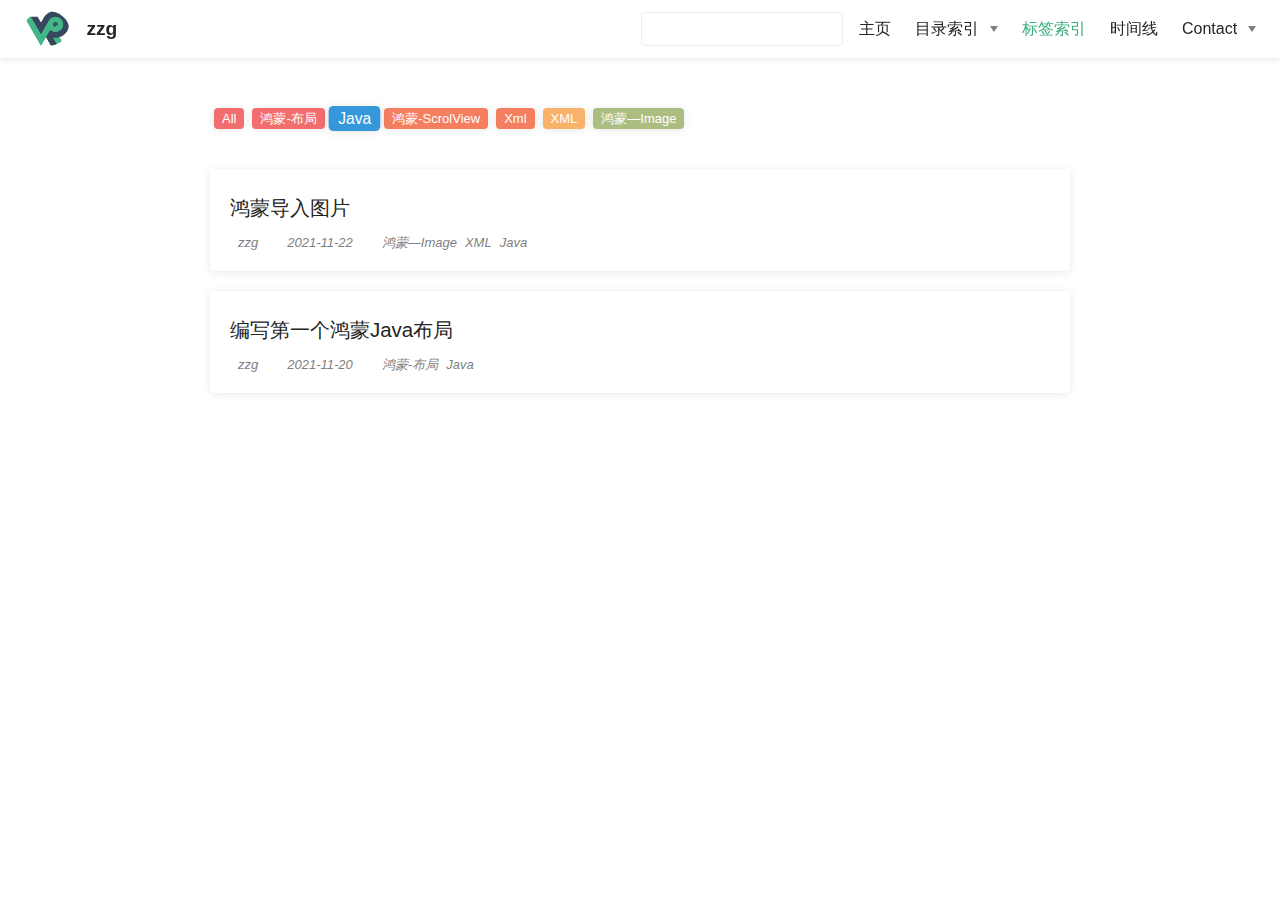
<file: tag/Java/index.html>
<!DOCTYPE html>
<html lang="en-US">
  <head>
    <meta charset="utf-8">
    <meta name="viewport" content="width=device-width,initial-scale=1">
    <title>Java Tags | zzg</title>
    <meta name="generator" content="VuePress 1.5.4">
    <link rel="icon" href="/favicon.ico">
    <meta name="description" content="zzg的博客">
    <meta name="viewport" content="width=device-width,initial-scale=1,user-scalable=no">
    <link rel="preload" href="/assets/css/0.styles.318c202d.css" as="style"><link rel="preload" href="/assets/js/app.99dd07ed.js" as="script"><link rel="preload" href="/assets/js/4.58e78759.js" as="script"><link rel="preload" href="/assets/js/1.47a0b51a.js" as="script"><link rel="prefetch" href="/assets/js/10.3604cf72.js"><link rel="prefetch" href="/assets/js/11.d8dd0438.js"><link rel="prefetch" href="/assets/js/12.4d93da7c.js"><link rel="prefetch" href="/assets/js/13.19fe851a.js"><link rel="prefetch" href="/assets/js/14.0f34c6ff.js"><link rel="prefetch" href="/assets/js/3.94362ff4.js"><link rel="prefetch" href="/assets/js/5.dd9f7912.js"><link rel="prefetch" href="/assets/js/6.d239b8e1.js"><link rel="prefetch" href="/assets/js/7.9a4f5822.js"><link rel="prefetch" href="/assets/js/8.96bf2cfe.js"><link rel="prefetch" href="/assets/js/9.bb114f62.js">
    <link rel="stylesheet" href="/assets/css/0.styles.318c202d.css">
  </head>
  <body>
    <div id="app" data-server-rendered="true"><div class="theme-container tag-wrapper no-sidebar" data-v-52d5c91d data-v-3c7e249f><div data-v-52d5c91d><div id="loader-wrapper" class="loading-wrapper" data-v-164600bd data-v-52d5c91d data-v-52d5c91d><div class="loader-main" data-v-164600bd><div data-v-164600bd></div><div data-v-164600bd></div><div data-v-164600bd></div><div data-v-164600bd></div></div> <!----> <!----></div> <div class="password-shadow password-wrapper-out" style="display:none;" data-v-3aad025b data-v-52d5c91d data-v-52d5c91d><h3 class="title" style="display:none;" data-v-3aad025b data-v-3aad025b>zzg</h3> <!----> <label id="box" class="inputBox" style="display:none;" data-v-3aad025b data-v-3aad025b><input type="password" value="" data-v-3aad025b> <span data-v-3aad025b>Konck! Knock!</span> <button data-v-3aad025b>OK</button></label> <div class="footer" style="display:none;" data-v-3aad025b data-v-3aad025b><span data-v-3aad025b><i class="iconfont reco-theme" data-v-3aad025b></i> <a target="blank" href="https://vuepress-theme-reco.recoluan.com" data-v-3aad025b>vuePress-theme-reco</a></span> <span data-v-3aad025b><i class="iconfont reco-copyright" data-v-3aad025b></i> <a data-v-3aad025b><span data-v-3aad025b>zzg</span>
            
          <span data-v-3aad025b>2020 - </span>
          2021
        </a></span></div></div> <div class="hide" data-v-52d5c91d><header class="navbar" data-v-52d5c91d><div class="sidebar-button"><svg xmlns="http://www.w3.org/2000/svg" aria-hidden="true" role="img" viewBox="0 0 448 512" class="icon"><path fill="currentColor" d="M436 124H12c-6.627 0-12-5.373-12-12V80c0-6.627 5.373-12 12-12h424c6.627 0 12 5.373 12 12v32c0 6.627-5.373 12-12 12zm0 160H12c-6.627 0-12-5.373-12-12v-32c0-6.627 5.373-12 12-12h424c6.627 0 12 5.373 12 12v32c0 6.627-5.373 12-12 12zm0 160H12c-6.627 0-12-5.373-12-12v-32c0-6.627 5.373-12 12-12h424c6.627 0 12 5.373 12 12v32c0 6.627-5.373 12-12 12z"></path></svg></div> <a href="/" class="home-link router-link-active"><img src="/logo.png" alt="zzg" class="logo"> <span class="site-name">zzg</span></a> <div class="links"><div class="color-picker"><a class="color-button"><i class="iconfont reco-color"></i></a> <div class="color-picker-menu" style="display:none;"><div class="mode-options"><h4 class="title">Choose mode</h4> <ul class="color-mode-options"><li class="dark">dark</li><li class="auto active">auto</li><li class="light">light</li></ul></div></div></div> <div class="search-box"><i class="iconfont reco-search"></i> <input aria-label="Search" autocomplete="off" spellcheck="false" value=""> <!----></div> <nav class="nav-links can-hide"><div class="nav-item"><a href="/" class="nav-link"><i class="iconfont reco-home"></i>
  主页
</a></div><div class="nav-item"><div class="dropdown-wrapper"><a class="dropdown-title"><span class="title"><i class="iconfont reco-category"></i>
      目录索引
    </span> <span class="arrow right"></span></a> <ul class="nav-dropdown" style="display:none;"><li class="dropdown-item"><!----> <a href="/categories/鸿蒙/" class="nav-link"><i class="iconfont undefined"></i>
  鸿蒙
</a></li></ul></div></div><div class="nav-item"><a href="/tag/" class="nav-link router-link-active"><i class="iconfont reco-tag"></i>
  标签索引
</a></div><div class="nav-item"><a href="/timeline/" class="nav-link"><i class="iconfont reco-date"></i>
  时间线
</a></div><div class="nav-item"><div class="dropdown-wrapper"><a class="dropdown-title"><span class="title"><i class="iconfont reco-message"></i>
      Contact
    </span> <span class="arrow right"></span></a> <ul class="nav-dropdown" style="display:none;"><li class="dropdown-item"><!----> <a href="https://www.bilibili.com/video/BV1GJ411x7h7" target="_blank" rel="noopener noreferrer" class="nav-link external"><i class="iconfont https://img.xiannvtu.com/img/2977/01.jpg"></i>
  学习资料
  <svg xmlns="http://www.w3.org/2000/svg" aria-hidden="true" x="0px" y="0px" viewBox="0 0 100 100" width="15" height="15" class="icon outbound"><path fill="currentColor" d="M18.8,85.1h56l0,0c2.2,0,4-1.8,4-4v-32h-8v28h-48v-48h28v-8h-32l0,0c-2.2,0-4,1.8-4,4v56C14.8,83.3,16.6,85.1,18.8,85.1z"></path> <polygon fill="currentColor" points="45.7,48.7 51.3,54.3 77.2,28.5 77.2,37.2 85.2,37.2 85.2,14.9 62.8,14.9 62.8,22.9 71.5,22.9"></polygon></svg></a></li></ul></div></div> <!----></nav></div></header> <div class="sidebar-mask" data-v-52d5c91d></div> <aside class="sidebar" data-v-52d5c91d><div class="personal-info-wrapper" data-v-79514c14 data-v-52d5c91d><img src="/avatar.jpg" alt="author-avatar" class="personal-img" data-v-79514c14> <h3 class="name" data-v-79514c14>
    zzg
  </h3> <div class="num" data-v-79514c14><div data-v-79514c14><h3 data-v-79514c14>4</h3> <h6 data-v-79514c14>Article</h6></div> <div data-v-79514c14><h3 data-v-79514c14>6</h3> <h6 data-v-79514c14>Tag</h6></div></div> <hr data-v-79514c14></div> <nav class="nav-links"><div class="nav-item"><a href="/" class="nav-link"><i class="iconfont reco-home"></i>
  主页
</a></div><div class="nav-item"><div class="dropdown-wrapper"><a class="dropdown-title"><span class="title"><i class="iconfont reco-category"></i>
      目录索引
    </span> <span class="arrow right"></span></a> <ul class="nav-dropdown" style="display:none;"><li class="dropdown-item"><!----> <a href="/categories/鸿蒙/" class="nav-link"><i class="iconfont undefined"></i>
  鸿蒙
</a></li></ul></div></div><div class="nav-item"><a href="/tag/" class="nav-link router-link-active"><i class="iconfont reco-tag"></i>
  标签索引
</a></div><div class="nav-item"><a href="/timeline/" class="nav-link"><i class="iconfont reco-date"></i>
  时间线
</a></div><div class="nav-item"><div class="dropdown-wrapper"><a class="dropdown-title"><span class="title"><i class="iconfont reco-message"></i>
      Contact
    </span> <span class="arrow right"></span></a> <ul class="nav-dropdown" style="display:none;"><li class="dropdown-item"><!----> <a href="https://www.bilibili.com/video/BV1GJ411x7h7" target="_blank" rel="noopener noreferrer" class="nav-link external"><i class="iconfont https://img.xiannvtu.com/img/2977/01.jpg"></i>
  学习资料
  <svg xmlns="http://www.w3.org/2000/svg" aria-hidden="true" x="0px" y="0px" viewBox="0 0 100 100" width="15" height="15" class="icon outbound"><path fill="currentColor" d="M18.8,85.1h56l0,0c2.2,0,4-1.8,4-4v-32h-8v28h-48v-48h28v-8h-32l0,0c-2.2,0-4,1.8-4,4v56C14.8,83.3,16.6,85.1,18.8,85.1z"></path> <polygon fill="currentColor" points="45.7,48.7 51.3,54.3 77.2,28.5 77.2,37.2 85.2,37.2 85.2,14.9 62.8,14.9 62.8,22.9 71.5,22.9"></polygon></svg></a></li></ul></div></div> <!----></nav> <!----> </aside> <div class="password-shadow password-wrapper-in" style="display:none;" data-v-3aad025b data-v-52d5c91d><h3 class="title" style="display:none;" data-v-3aad025b data-v-3aad025b>Java Tags</h3> <!----> <label id="box" class="inputBox" style="display:none;" data-v-3aad025b data-v-3aad025b><input type="password" value="" data-v-3aad025b> <span data-v-3aad025b>Konck! Knock!</span> <button data-v-3aad025b>OK</button></label> <div class="footer" style="display:none;" data-v-3aad025b data-v-3aad025b><span data-v-3aad025b><i class="iconfont reco-theme" data-v-3aad025b></i> <a target="blank" href="https://vuepress-theme-reco.recoluan.com" data-v-3aad025b>vuePress-theme-reco</a></span> <span data-v-3aad025b><i class="iconfont reco-copyright" data-v-3aad025b></i> <a data-v-3aad025b><span data-v-3aad025b>zzg</span>
            
          <span data-v-3aad025b>2020 - </span>
          2021
        </a></span></div></div> <div data-v-52d5c91d><div class="tags tags" style="display:none;" data-v-1afa540f data-v-3c7e249f data-v-3c7e249f><span style="background-color:#67cc86;" data-v-1afa540f>All</span><span style="background-color:#849b87;" data-v-1afa540f>鸿蒙-布局</span><span class="active" style="background-color:#e15b64;" data-v-1afa540f>Java</span><span style="background-color:#e15b64;" data-v-1afa540f>鸿蒙-ScrolView</span><span style="background-color:#f8b26a;" data-v-1afa540f>Xml</span><span style="background-color:#f8b26a;" data-v-1afa540f>XML</span><span style="background-color:#f47e60;" data-v-1afa540f>鸿蒙—Image</span></div> <div class="abstract-wrapper list" style="display:none;" data-v-1ad72e7a data-v-3c7e249f data-v-3c7e249f><div class="abstract-item" data-v-446fbc99 data-v-1ad72e7a><!----> <div class="title" data-v-446fbc99><!----> <a href="/blogs/harmonyOS/layout/XML%E5%B8%83%E5%B1%80%E5%AF%BC%E5%85%A5%E5%9B%BE%E7%89%87.html" data-v-446fbc99>鸿蒙导入图片</a></div> <div class="abstract" data-v-446fbc99></div> <div data-v-7ae2ce3d data-v-446fbc99><i class="iconfont reco-account" data-v-7ae2ce3d><span data-v-7ae2ce3d>zzg</span></i> <i class="iconfont reco-date" data-v-7ae2ce3d><span data-v-7ae2ce3d>2021-11-22</span></i> <!----> <i class="iconfont reco-tag tags" data-v-7ae2ce3d><span class="tag-item" data-v-7ae2ce3d>鸿蒙—Image</span><span class="tag-item" data-v-7ae2ce3d>XML</span><span class="tag-item" data-v-7ae2ce3d>Java</span></i></div></div><div class="abstract-item" data-v-446fbc99 data-v-1ad72e7a><!----> <div class="title" data-v-446fbc99><!----> <a href="/blogs/harmonyOS/layout/Java%E5%B8%83%E5%B1%80%E5%88%9D%E5%A7%8B%E7%95%8C%E9%9D%A2.html" data-v-446fbc99>编写第一个鸿蒙Java布局</a></div> <div class="abstract" data-v-446fbc99></div> <div data-v-7ae2ce3d data-v-446fbc99><i class="iconfont reco-account" data-v-7ae2ce3d><span data-v-7ae2ce3d>zzg</span></i> <i class="iconfont reco-date" data-v-7ae2ce3d><span data-v-7ae2ce3d>2021-11-20</span></i> <!----> <i class="iconfont reco-tag tags" data-v-7ae2ce3d><span class="tag-item" data-v-7ae2ce3d>鸿蒙-布局</span><span class="tag-item" data-v-7ae2ce3d>Java</span></i></div></div></div> <div class="pagation pagation" style="display:none;" data-v-a75d6e00 data-v-3c7e249f data-v-3c7e249f><div class="pagation-list" data-v-a75d6e00><span unselectable="on" class="jump" style="display:none;" data-v-a75d6e00>Prev</span> <span class="jump" style="display:none;" data-v-a75d6e00>1</span> <span class="ellipsis" style="display:none;" data-v-a75d6e00>...</span> <span class="jump bgprimary" data-v-a75d6e00>1</span> <span class="ellipsis" style="display:none;" data-v-a75d6e00>...</span> <span class="jump" style="display:none;" data-v-a75d6e00>1</span> <span class="jump" style="display:none;" data-v-a75d6e00>Next</span> <span class="jumppoint" data-v-a75d6e00>Jump To</span> <span class="jumpinp" data-v-a75d6e00><input type="text" value="" data-v-a75d6e00></span> <span class="jump gobtn" data-v-a75d6e00>Go</span></div></div></div></div></div></div><div class="global-ui"><div class="back-to-ceiling" style="right:1rem;bottom:6rem;width:2.5rem;height:2.5rem;border-radius:.25rem;line-height:2.5rem;display:none;" data-v-a936bdb4 data-v-a936bdb4><svg t="1574745035067" viewBox="0 0 1024 1024" version="1.1" xmlns="http://www.w3.org/2000/svg" p-id="5404" class="icon" data-v-a936bdb4><path d="M526.60727968 10.90185116a27.675 27.675 0 0 0-29.21455937 0c-131.36607665 82.28402758-218.69155461 228.01873535-218.69155402 394.07834331a462.20625001 462.20625001 0 0 0 5.36959153 69.94390903c1.00431239 6.55289093-0.34802892 13.13561351-3.76865779 18.80351572-32.63518765 54.11355614-51.75690182 118.55860487-51.7569018 187.94566865a371.06718723 371.06718723 0 0 0 11.50484808 91.98906777c6.53300375 25.50556257 41.68394495 28.14064038 52.69160883 4.22606766 17.37162448-37.73630017 42.14135425-72.50938081 72.80769204-103.21549295 2.18761121 3.04276886 4.15646224 6.24463696 6.40373557 9.22774369a1871.4375 1871.4375 0 0 0 140.04691725 5.34970492 1866.36093723 1866.36093723 0 0 0 140.04691723-5.34970492c2.24727335-2.98310674 4.21612437-6.18497483 6.3937923-9.2178004 30.66633723 30.70611158 55.4360664 65.4791928 72.80769147 103.21549355 11.00766384 23.91457269 46.15860503 21.27949489 52.69160879-4.22606768a371.15156223 371.15156223 0 0 0 11.514792-91.99901164c0-69.36717486-19.13165746-133.82216804-51.75690182-187.92578088-3.42062944-5.66790279-4.76302748-12.26056868-3.76865837-18.80351632a462.20625001 462.20625001 0 0 0 5.36959269-69.943909c-0.00994388-166.08943902-87.32547796-311.81420293-218.6915546-394.09823051zM605.93803103 357.87693858a93.93749974 93.93749974 0 1 1-187.89594924 6.1e-7 93.93749974 93.93749974 0 0 1 187.89594924-6.1e-7z" p-id="5405" data-v-a936bdb4></path><path d="M429.50777625 765.63860547C429.50777625 803.39355007 466.44236686 1000.39046097 512.00932183 1000.39046097c45.56695499 0 82.4922232-197.00623328 82.5015456-234.7518555 0-37.75494459-36.9345906-68.35043303-82.4922232-68.34111062-45.57627738-0.00932239-82.52019037 30.59548842-82.51086798 68.34111062z" p-id="5406" data-v-a936bdb4></path></svg></div></div></div>
    <script src="/assets/js/app.99dd07ed.js" defer></script><script src="/assets/js/4.58e78759.js" defer></script><script src="/assets/js/1.47a0b51a.js" defer></script>
  </body>
</html>
</file>
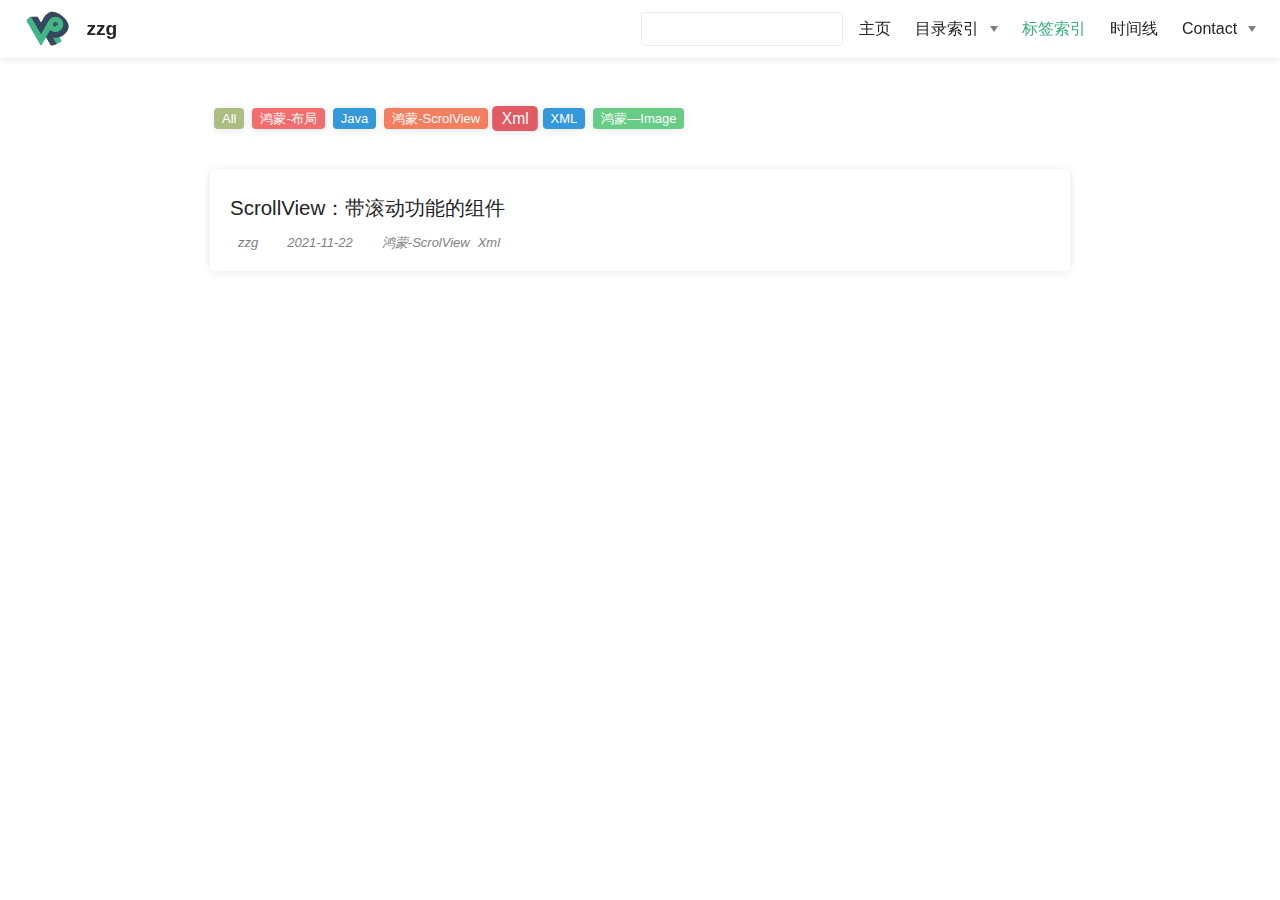
<file: tag/Xml/index.html>
<!DOCTYPE html>
<html lang="en-US">
  <head>
    <meta charset="utf-8">
    <meta name="viewport" content="width=device-width,initial-scale=1">
    <title>Xml Tags | zzg</title>
    <meta name="generator" content="VuePress 1.5.4">
    <link rel="icon" href="/favicon.ico">
    <meta name="description" content="zzg的博客">
    <meta name="viewport" content="width=device-width,initial-scale=1,user-scalable=no">
    <link rel="preload" href="/assets/css/0.styles.318c202d.css" as="style"><link rel="preload" href="/assets/js/app.99dd07ed.js" as="script"><link rel="preload" href="/assets/js/4.58e78759.js" as="script"><link rel="preload" href="/assets/js/1.47a0b51a.js" as="script"><link rel="prefetch" href="/assets/js/10.3604cf72.js"><link rel="prefetch" href="/assets/js/11.d8dd0438.js"><link rel="prefetch" href="/assets/js/12.4d93da7c.js"><link rel="prefetch" href="/assets/js/13.19fe851a.js"><link rel="prefetch" href="/assets/js/14.0f34c6ff.js"><link rel="prefetch" href="/assets/js/3.94362ff4.js"><link rel="prefetch" href="/assets/js/5.dd9f7912.js"><link rel="prefetch" href="/assets/js/6.d239b8e1.js"><link rel="prefetch" href="/assets/js/7.9a4f5822.js"><link rel="prefetch" href="/assets/js/8.96bf2cfe.js"><link rel="prefetch" href="/assets/js/9.bb114f62.js">
    <link rel="stylesheet" href="/assets/css/0.styles.318c202d.css">
  </head>
  <body>
    <div id="app" data-server-rendered="true"><div class="theme-container tag-wrapper no-sidebar" data-v-52d5c91d data-v-3c7e249f><div data-v-52d5c91d><div id="loader-wrapper" class="loading-wrapper" data-v-164600bd data-v-52d5c91d data-v-52d5c91d><div class="loader-main" data-v-164600bd><div data-v-164600bd></div><div data-v-164600bd></div><div data-v-164600bd></div><div data-v-164600bd></div></div> <!----> <!----></div> <div class="password-shadow password-wrapper-out" style="display:none;" data-v-3aad025b data-v-52d5c91d data-v-52d5c91d><h3 class="title" style="display:none;" data-v-3aad025b data-v-3aad025b>zzg</h3> <!----> <label id="box" class="inputBox" style="display:none;" data-v-3aad025b data-v-3aad025b><input type="password" value="" data-v-3aad025b> <span data-v-3aad025b>Konck! Knock!</span> <button data-v-3aad025b>OK</button></label> <div class="footer" style="display:none;" data-v-3aad025b data-v-3aad025b><span data-v-3aad025b><i class="iconfont reco-theme" data-v-3aad025b></i> <a target="blank" href="https://vuepress-theme-reco.recoluan.com" data-v-3aad025b>vuePress-theme-reco</a></span> <span data-v-3aad025b><i class="iconfont reco-copyright" data-v-3aad025b></i> <a data-v-3aad025b><span data-v-3aad025b>zzg</span>
            
          <span data-v-3aad025b>2020 - </span>
          2021
        </a></span></div></div> <div class="hide" data-v-52d5c91d><header class="navbar" data-v-52d5c91d><div class="sidebar-button"><svg xmlns="http://www.w3.org/2000/svg" aria-hidden="true" role="img" viewBox="0 0 448 512" class="icon"><path fill="currentColor" d="M436 124H12c-6.627 0-12-5.373-12-12V80c0-6.627 5.373-12 12-12h424c6.627 0 12 5.373 12 12v32c0 6.627-5.373 12-12 12zm0 160H12c-6.627 0-12-5.373-12-12v-32c0-6.627 5.373-12 12-12h424c6.627 0 12 5.373 12 12v32c0 6.627-5.373 12-12 12zm0 160H12c-6.627 0-12-5.373-12-12v-32c0-6.627 5.373-12 12-12h424c6.627 0 12 5.373 12 12v32c0 6.627-5.373 12-12 12z"></path></svg></div> <a href="/" class="home-link router-link-active"><img src="/logo.png" alt="zzg" class="logo"> <span class="site-name">zzg</span></a> <div class="links"><div class="color-picker"><a class="color-button"><i class="iconfont reco-color"></i></a> <div class="color-picker-menu" style="display:none;"><div class="mode-options"><h4 class="title">Choose mode</h4> <ul class="color-mode-options"><li class="dark">dark</li><li class="auto active">auto</li><li class="light">light</li></ul></div></div></div> <div class="search-box"><i class="iconfont reco-search"></i> <input aria-label="Search" autocomplete="off" spellcheck="false" value=""> <!----></div> <nav class="nav-links can-hide"><div class="nav-item"><a href="/" class="nav-link"><i class="iconfont reco-home"></i>
  主页
</a></div><div class="nav-item"><div class="dropdown-wrapper"><a class="dropdown-title"><span class="title"><i class="iconfont reco-category"></i>
      目录索引
    </span> <span class="arrow right"></span></a> <ul class="nav-dropdown" style="display:none;"><li class="dropdown-item"><!----> <a href="/categories/鸿蒙/" class="nav-link"><i class="iconfont undefined"></i>
  鸿蒙
</a></li></ul></div></div><div class="nav-item"><a href="/tag/" class="nav-link router-link-active"><i class="iconfont reco-tag"></i>
  标签索引
</a></div><div class="nav-item"><a href="/timeline/" class="nav-link"><i class="iconfont reco-date"></i>
  时间线
</a></div><div class="nav-item"><div class="dropdown-wrapper"><a class="dropdown-title"><span class="title"><i class="iconfont reco-message"></i>
      Contact
    </span> <span class="arrow right"></span></a> <ul class="nav-dropdown" style="display:none;"><li class="dropdown-item"><!----> <a href="https://www.bilibili.com/video/BV1GJ411x7h7" target="_blank" rel="noopener noreferrer" class="nav-link external"><i class="iconfont https://img.xiannvtu.com/img/2977/01.jpg"></i>
  学习资料
  <svg xmlns="http://www.w3.org/2000/svg" aria-hidden="true" x="0px" y="0px" viewBox="0 0 100 100" width="15" height="15" class="icon outbound"><path fill="currentColor" d="M18.8,85.1h56l0,0c2.2,0,4-1.8,4-4v-32h-8v28h-48v-48h28v-8h-32l0,0c-2.2,0-4,1.8-4,4v56C14.8,83.3,16.6,85.1,18.8,85.1z"></path> <polygon fill="currentColor" points="45.7,48.7 51.3,54.3 77.2,28.5 77.2,37.2 85.2,37.2 85.2,14.9 62.8,14.9 62.8,22.9 71.5,22.9"></polygon></svg></a></li></ul></div></div> <!----></nav></div></header> <div class="sidebar-mask" data-v-52d5c91d></div> <aside class="sidebar" data-v-52d5c91d><div class="personal-info-wrapper" data-v-79514c14 data-v-52d5c91d><img src="/avatar.jpg" alt="author-avatar" class="personal-img" data-v-79514c14> <h3 class="name" data-v-79514c14>
    zzg
  </h3> <div class="num" data-v-79514c14><div data-v-79514c14><h3 data-v-79514c14>4</h3> <h6 data-v-79514c14>Article</h6></div> <div data-v-79514c14><h3 data-v-79514c14>6</h3> <h6 data-v-79514c14>Tag</h6></div></div> <hr data-v-79514c14></div> <nav class="nav-links"><div class="nav-item"><a href="/" class="nav-link"><i class="iconfont reco-home"></i>
  主页
</a></div><div class="nav-item"><div class="dropdown-wrapper"><a class="dropdown-title"><span class="title"><i class="iconfont reco-category"></i>
      目录索引
    </span> <span class="arrow right"></span></a> <ul class="nav-dropdown" style="display:none;"><li class="dropdown-item"><!----> <a href="/categories/鸿蒙/" class="nav-link"><i class="iconfont undefined"></i>
  鸿蒙
</a></li></ul></div></div><div class="nav-item"><a href="/tag/" class="nav-link router-link-active"><i class="iconfont reco-tag"></i>
  标签索引
</a></div><div class="nav-item"><a href="/timeline/" class="nav-link"><i class="iconfont reco-date"></i>
  时间线
</a></div><div class="nav-item"><div class="dropdown-wrapper"><a class="dropdown-title"><span class="title"><i class="iconfont reco-message"></i>
      Contact
    </span> <span class="arrow right"></span></a> <ul class="nav-dropdown" style="display:none;"><li class="dropdown-item"><!----> <a href="https://www.bilibili.com/video/BV1GJ411x7h7" target="_blank" rel="noopener noreferrer" class="nav-link external"><i class="iconfont https://img.xiannvtu.com/img/2977/01.jpg"></i>
  学习资料
  <svg xmlns="http://www.w3.org/2000/svg" aria-hidden="true" x="0px" y="0px" viewBox="0 0 100 100" width="15" height="15" class="icon outbound"><path fill="currentColor" d="M18.8,85.1h56l0,0c2.2,0,4-1.8,4-4v-32h-8v28h-48v-48h28v-8h-32l0,0c-2.2,0-4,1.8-4,4v56C14.8,83.3,16.6,85.1,18.8,85.1z"></path> <polygon fill="currentColor" points="45.7,48.7 51.3,54.3 77.2,28.5 77.2,37.2 85.2,37.2 85.2,14.9 62.8,14.9 62.8,22.9 71.5,22.9"></polygon></svg></a></li></ul></div></div> <!----></nav> <!----> </aside> <div class="password-shadow password-wrapper-in" style="display:none;" data-v-3aad025b data-v-52d5c91d><h3 class="title" style="display:none;" data-v-3aad025b data-v-3aad025b>Xml Tags</h3> <!----> <label id="box" class="inputBox" style="display:none;" data-v-3aad025b data-v-3aad025b><input type="password" value="" data-v-3aad025b> <span data-v-3aad025b>Konck! Knock!</span> <button data-v-3aad025b>OK</button></label> <div class="footer" style="display:none;" data-v-3aad025b data-v-3aad025b><span data-v-3aad025b><i class="iconfont reco-theme" data-v-3aad025b></i> <a target="blank" href="https://vuepress-theme-reco.recoluan.com" data-v-3aad025b>vuePress-theme-reco</a></span> <span data-v-3aad025b><i class="iconfont reco-copyright" data-v-3aad025b></i> <a data-v-3aad025b><span data-v-3aad025b>zzg</span>
            
          <span data-v-3aad025b>2020 - </span>
          2021
        </a></span></div></div> <div data-v-52d5c91d><div class="tags tags" style="display:none;" data-v-1afa540f data-v-3c7e249f data-v-3c7e249f><span style="background-color:#f8b26a;" data-v-1afa540f>All</span><span style="background-color:#e15b64;" data-v-1afa540f>鸿蒙-布局</span><span style="background-color:#e15b64;" data-v-1afa540f>Java</span><span style="background-color:#f8b26a;" data-v-1afa540f>鸿蒙-ScrolView</span><span class="active" style="background-color:#f47e60;" data-v-1afa540f>Xml</span><span style="background-color:#f47e60;" data-v-1afa540f>XML</span><span style="background-color:#f47e60;" data-v-1afa540f>鸿蒙—Image</span></div> <div class="abstract-wrapper list" style="display:none;" data-v-1ad72e7a data-v-3c7e249f data-v-3c7e249f><div class="abstract-item" data-v-446fbc99 data-v-1ad72e7a><!----> <div class="title" data-v-446fbc99><!----> <a href="/blogs/harmonyOS/layout/ScrollView%20%E5%B8%A6%E6%BB%9A%E5%8A%A8%E5%8A%9F%E8%83%BD%E7%9A%84%E7%BB%84%E4%BB%B6.html" data-v-446fbc99>ScrollView：带滚动功能的组件</a></div> <div class="abstract" data-v-446fbc99></div> <div data-v-7ae2ce3d data-v-446fbc99><i class="iconfont reco-account" data-v-7ae2ce3d><span data-v-7ae2ce3d>zzg</span></i> <i class="iconfont reco-date" data-v-7ae2ce3d><span data-v-7ae2ce3d>2021-11-22</span></i> <!----> <i class="iconfont reco-tag tags" data-v-7ae2ce3d><span class="tag-item" data-v-7ae2ce3d>鸿蒙-ScrolView</span><span class="tag-item" data-v-7ae2ce3d>Xml</span></i></div></div></div> <div class="pagation pagation" style="display:none;" data-v-a75d6e00 data-v-3c7e249f data-v-3c7e249f><div class="pagation-list" data-v-a75d6e00><span unselectable="on" class="jump" style="display:none;" data-v-a75d6e00>Prev</span> <span class="jump" style="display:none;" data-v-a75d6e00>1</span> <span class="ellipsis" style="display:none;" data-v-a75d6e00>...</span> <span class="jump bgprimary" data-v-a75d6e00>1</span> <span class="ellipsis" style="display:none;" data-v-a75d6e00>...</span> <span class="jump" style="display:none;" data-v-a75d6e00>1</span> <span class="jump" style="display:none;" data-v-a75d6e00>Next</span> <span class="jumppoint" data-v-a75d6e00>Jump To</span> <span class="jumpinp" data-v-a75d6e00><input type="text" value="" data-v-a75d6e00></span> <span class="jump gobtn" data-v-a75d6e00>Go</span></div></div></div></div></div></div><div class="global-ui"><div class="back-to-ceiling" style="right:1rem;bottom:6rem;width:2.5rem;height:2.5rem;border-radius:.25rem;line-height:2.5rem;display:none;" data-v-a936bdb4 data-v-a936bdb4><svg t="1574745035067" viewBox="0 0 1024 1024" version="1.1" xmlns="http://www.w3.org/2000/svg" p-id="5404" class="icon" data-v-a936bdb4><path d="M526.60727968 10.90185116a27.675 27.675 0 0 0-29.21455937 0c-131.36607665 82.28402758-218.69155461 228.01873535-218.69155402 394.07834331a462.20625001 462.20625001 0 0 0 5.36959153 69.94390903c1.00431239 6.55289093-0.34802892 13.13561351-3.76865779 18.80351572-32.63518765 54.11355614-51.75690182 118.55860487-51.7569018 187.94566865a371.06718723 371.06718723 0 0 0 11.50484808 91.98906777c6.53300375 25.50556257 41.68394495 28.14064038 52.69160883 4.22606766 17.37162448-37.73630017 42.14135425-72.50938081 72.80769204-103.21549295 2.18761121 3.04276886 4.15646224 6.24463696 6.40373557 9.22774369a1871.4375 1871.4375 0 0 0 140.04691725 5.34970492 1866.36093723 1866.36093723 0 0 0 140.04691723-5.34970492c2.24727335-2.98310674 4.21612437-6.18497483 6.3937923-9.2178004 30.66633723 30.70611158 55.4360664 65.4791928 72.80769147 103.21549355 11.00766384 23.91457269 46.15860503 21.27949489 52.69160879-4.22606768a371.15156223 371.15156223 0 0 0 11.514792-91.99901164c0-69.36717486-19.13165746-133.82216804-51.75690182-187.92578088-3.42062944-5.66790279-4.76302748-12.26056868-3.76865837-18.80351632a462.20625001 462.20625001 0 0 0 5.36959269-69.943909c-0.00994388-166.08943902-87.32547796-311.81420293-218.6915546-394.09823051zM605.93803103 357.87693858a93.93749974 93.93749974 0 1 1-187.89594924 6.1e-7 93.93749974 93.93749974 0 0 1 187.89594924-6.1e-7z" p-id="5405" data-v-a936bdb4></path><path d="M429.50777625 765.63860547C429.50777625 803.39355007 466.44236686 1000.39046097 512.00932183 1000.39046097c45.56695499 0 82.4922232-197.00623328 82.5015456-234.7518555 0-37.75494459-36.9345906-68.35043303-82.4922232-68.34111062-45.57627738-0.00932239-82.52019037 30.59548842-82.51086798 68.34111062z" p-id="5406" data-v-a936bdb4></path></svg></div></div></div>
    <script src="/assets/js/app.99dd07ed.js" defer></script><script src="/assets/js/4.58e78759.js" defer></script><script src="/assets/js/1.47a0b51a.js" defer></script>
  </body>
</html>
</file>
<file: tag/鸿蒙-ScrolView/index.html>
<!DOCTYPE html>
<html lang="en-US">
  <head>
    <meta charset="utf-8">
    <meta name="viewport" content="width=device-width,initial-scale=1">
    <title>鸿蒙-ScrolView Tags | zzg</title>
    <meta name="generator" content="VuePress 1.5.4">
    <link rel="icon" href="/favicon.ico">
    <meta name="description" content="zzg的博客">
    <meta name="viewport" content="width=device-width,initial-scale=1,user-scalable=no">
    <link rel="preload" href="/assets/css/0.styles.318c202d.css" as="style"><link rel="preload" href="/assets/js/app.99dd07ed.js" as="script"><link rel="preload" href="/assets/js/4.58e78759.js" as="script"><link rel="preload" href="/assets/js/1.47a0b51a.js" as="script"><link rel="prefetch" href="/assets/js/10.3604cf72.js"><link rel="prefetch" href="/assets/js/11.d8dd0438.js"><link rel="prefetch" href="/assets/js/12.4d93da7c.js"><link rel="prefetch" href="/assets/js/13.19fe851a.js"><link rel="prefetch" href="/assets/js/14.0f34c6ff.js"><link rel="prefetch" href="/assets/js/3.94362ff4.js"><link rel="prefetch" href="/assets/js/5.dd9f7912.js"><link rel="prefetch" href="/assets/js/6.d239b8e1.js"><link rel="prefetch" href="/assets/js/7.9a4f5822.js"><link rel="prefetch" href="/assets/js/8.96bf2cfe.js"><link rel="prefetch" href="/assets/js/9.bb114f62.js">
    <link rel="stylesheet" href="/assets/css/0.styles.318c202d.css">
  </head>
  <body>
    <div id="app" data-server-rendered="true"><div class="theme-container tag-wrapper no-sidebar" data-v-52d5c91d data-v-3c7e249f><div data-v-52d5c91d><div id="loader-wrapper" class="loading-wrapper" data-v-164600bd data-v-52d5c91d data-v-52d5c91d><div class="loader-main" data-v-164600bd><div data-v-164600bd></div><div data-v-164600bd></div><div data-v-164600bd></div><div data-v-164600bd></div></div> <!----> <!----></div> <div class="password-shadow password-wrapper-out" style="display:none;" data-v-3aad025b data-v-52d5c91d data-v-52d5c91d><h3 class="title" style="display:none;" data-v-3aad025b data-v-3aad025b>zzg</h3> <!----> <label id="box" class="inputBox" style="display:none;" data-v-3aad025b data-v-3aad025b><input type="password" value="" data-v-3aad025b> <span data-v-3aad025b>Konck! Knock!</span> <button data-v-3aad025b>OK</button></label> <div class="footer" style="display:none;" data-v-3aad025b data-v-3aad025b><span data-v-3aad025b><i class="iconfont reco-theme" data-v-3aad025b></i> <a target="blank" href="https://vuepress-theme-reco.recoluan.com" data-v-3aad025b>vuePress-theme-reco</a></span> <span data-v-3aad025b><i class="iconfont reco-copyright" data-v-3aad025b></i> <a data-v-3aad025b><span data-v-3aad025b>zzg</span>
            
          <span data-v-3aad025b>2020 - </span>
          2021
        </a></span></div></div> <div class="hide" data-v-52d5c91d><header class="navbar" data-v-52d5c91d><div class="sidebar-button"><svg xmlns="http://www.w3.org/2000/svg" aria-hidden="true" role="img" viewBox="0 0 448 512" class="icon"><path fill="currentColor" d="M436 124H12c-6.627 0-12-5.373-12-12V80c0-6.627 5.373-12 12-12h424c6.627 0 12 5.373 12 12v32c0 6.627-5.373 12-12 12zm0 160H12c-6.627 0-12-5.373-12-12v-32c0-6.627 5.373-12 12-12h424c6.627 0 12 5.373 12 12v32c0 6.627-5.373 12-12 12zm0 160H12c-6.627 0-12-5.373-12-12v-32c0-6.627 5.373-12 12-12h424c6.627 0 12 5.373 12 12v32c0 6.627-5.373 12-12 12z"></path></svg></div> <a href="/" class="home-link router-link-active"><img src="/logo.png" alt="zzg" class="logo"> <span class="site-name">zzg</span></a> <div class="links"><div class="color-picker"><a class="color-button"><i class="iconfont reco-color"></i></a> <div class="color-picker-menu" style="display:none;"><div class="mode-options"><h4 class="title">Choose mode</h4> <ul class="color-mode-options"><li class="dark">dark</li><li class="auto active">auto</li><li class="light">light</li></ul></div></div></div> <div class="search-box"><i class="iconfont reco-search"></i> <input aria-label="Search" autocomplete="off" spellcheck="false" value=""> <!----></div> <nav class="nav-links can-hide"><div class="nav-item"><a href="/" class="nav-link"><i class="iconfont reco-home"></i>
  主页
</a></div><div class="nav-item"><div class="dropdown-wrapper"><a class="dropdown-title"><span class="title"><i class="iconfont reco-category"></i>
      目录索引
    </span> <span class="arrow right"></span></a> <ul class="nav-dropdown" style="display:none;"><li class="dropdown-item"><!----> <a href="/categories/鸿蒙/" class="nav-link"><i class="iconfont undefined"></i>
  鸿蒙
</a></li></ul></div></div><div class="nav-item"><a href="/tag/" class="nav-link router-link-active"><i class="iconfont reco-tag"></i>
  标签索引
</a></div><div class="nav-item"><a href="/timeline/" class="nav-link"><i class="iconfont reco-date"></i>
  时间线
</a></div><div class="nav-item"><div class="dropdown-wrapper"><a class="dropdown-title"><span class="title"><i class="iconfont reco-message"></i>
      Contact
    </span> <span class="arrow right"></span></a> <ul class="nav-dropdown" style="display:none;"><li class="dropdown-item"><!----> <a href="https://www.bilibili.com/video/BV1GJ411x7h7" target="_blank" rel="noopener noreferrer" class="nav-link external"><i class="iconfont https://img.xiannvtu.com/img/2977/01.jpg"></i>
  学习资料
  <svg xmlns="http://www.w3.org/2000/svg" aria-hidden="true" x="0px" y="0px" viewBox="0 0 100 100" width="15" height="15" class="icon outbound"><path fill="currentColor" d="M18.8,85.1h56l0,0c2.2,0,4-1.8,4-4v-32h-8v28h-48v-48h28v-8h-32l0,0c-2.2,0-4,1.8-4,4v56C14.8,83.3,16.6,85.1,18.8,85.1z"></path> <polygon fill="currentColor" points="45.7,48.7 51.3,54.3 77.2,28.5 77.2,37.2 85.2,37.2 85.2,14.9 62.8,14.9 62.8,22.9 71.5,22.9"></polygon></svg></a></li></ul></div></div> <!----></nav></div></header> <div class="sidebar-mask" data-v-52d5c91d></div> <aside class="sidebar" data-v-52d5c91d><div class="personal-info-wrapper" data-v-79514c14 data-v-52d5c91d><img src="/avatar.jpg" alt="author-avatar" class="personal-img" data-v-79514c14> <h3 class="name" data-v-79514c14>
    zzg
  </h3> <div class="num" data-v-79514c14><div data-v-79514c14><h3 data-v-79514c14>4</h3> <h6 data-v-79514c14>Article</h6></div> <div data-v-79514c14><h3 data-v-79514c14>6</h3> <h6 data-v-79514c14>Tag</h6></div></div> <hr data-v-79514c14></div> <nav class="nav-links"><div class="nav-item"><a href="/" class="nav-link"><i class="iconfont reco-home"></i>
  主页
</a></div><div class="nav-item"><div class="dropdown-wrapper"><a class="dropdown-title"><span class="title"><i class="iconfont reco-category"></i>
      目录索引
    </span> <span class="arrow right"></span></a> <ul class="nav-dropdown" style="display:none;"><li class="dropdown-item"><!----> <a href="/categories/鸿蒙/" class="nav-link"><i class="iconfont undefined"></i>
  鸿蒙
</a></li></ul></div></div><div class="nav-item"><a href="/tag/" class="nav-link router-link-active"><i class="iconfont reco-tag"></i>
  标签索引
</a></div><div class="nav-item"><a href="/timeline/" class="nav-link"><i class="iconfont reco-date"></i>
  时间线
</a></div><div class="nav-item"><div class="dropdown-wrapper"><a class="dropdown-title"><span class="title"><i class="iconfont reco-message"></i>
      Contact
    </span> <span class="arrow right"></span></a> <ul class="nav-dropdown" style="display:none;"><li class="dropdown-item"><!----> <a href="https://www.bilibili.com/video/BV1GJ411x7h7" target="_blank" rel="noopener noreferrer" class="nav-link external"><i class="iconfont https://img.xiannvtu.com/img/2977/01.jpg"></i>
  学习资料
  <svg xmlns="http://www.w3.org/2000/svg" aria-hidden="true" x="0px" y="0px" viewBox="0 0 100 100" width="15" height="15" class="icon outbound"><path fill="currentColor" d="M18.8,85.1h56l0,0c2.2,0,4-1.8,4-4v-32h-8v28h-48v-48h28v-8h-32l0,0c-2.2,0-4,1.8-4,4v56C14.8,83.3,16.6,85.1,18.8,85.1z"></path> <polygon fill="currentColor" points="45.7,48.7 51.3,54.3 77.2,28.5 77.2,37.2 85.2,37.2 85.2,14.9 62.8,14.9 62.8,22.9 71.5,22.9"></polygon></svg></a></li></ul></div></div> <!----></nav> <!----> </aside> <div class="password-shadow password-wrapper-in" style="display:none;" data-v-3aad025b data-v-52d5c91d><h3 class="title" style="display:none;" data-v-3aad025b data-v-3aad025b>鸿蒙-ScrolView Tags</h3> <!----> <label id="box" class="inputBox" style="display:none;" data-v-3aad025b data-v-3aad025b><input type="password" value="" data-v-3aad025b> <span data-v-3aad025b>Konck! Knock!</span> <button data-v-3aad025b>OK</button></label> <div class="footer" style="display:none;" data-v-3aad025b data-v-3aad025b><span data-v-3aad025b><i class="iconfont reco-theme" data-v-3aad025b></i> <a target="blank" href="https://vuepress-theme-reco.recoluan.com" data-v-3aad025b>vuePress-theme-reco</a></span> <span data-v-3aad025b><i class="iconfont reco-copyright" data-v-3aad025b></i> <a data-v-3aad025b><span data-v-3aad025b>zzg</span>
            
          <span data-v-3aad025b>2020 - </span>
          2021
        </a></span></div></div> <div data-v-52d5c91d><div class="tags tags" style="display:none;" data-v-1afa540f data-v-3c7e249f data-v-3c7e249f><span style="background-color:#f47e60;" data-v-1afa540f>All</span><span style="background-color:#f8b26a;" data-v-1afa540f>鸿蒙-布局</span><span style="background-color:#849b87;" data-v-1afa540f>Java</span><span class="active" style="background-color:#fb9b5f;" data-v-1afa540f>鸿蒙-ScrolView</span><span style="background-color:#849b87;" data-v-1afa540f>Xml</span><span style="background-color:#67cc86;" data-v-1afa540f>XML</span><span style="background-color:#f47e60;" data-v-1afa540f>鸿蒙—Image</span></div> <div class="abstract-wrapper list" style="display:none;" data-v-1ad72e7a data-v-3c7e249f data-v-3c7e249f><div class="abstract-item" data-v-446fbc99 data-v-1ad72e7a><!----> <div class="title" data-v-446fbc99><!----> <a href="/blogs/harmonyOS/layout/ScrollView%20%E5%B8%A6%E6%BB%9A%E5%8A%A8%E5%8A%9F%E8%83%BD%E7%9A%84%E7%BB%84%E4%BB%B6.html" data-v-446fbc99>ScrollView：带滚动功能的组件</a></div> <div class="abstract" data-v-446fbc99></div> <div data-v-7ae2ce3d data-v-446fbc99><i class="iconfont reco-account" data-v-7ae2ce3d><span data-v-7ae2ce3d>zzg</span></i> <i class="iconfont reco-date" data-v-7ae2ce3d><span data-v-7ae2ce3d>2021-11-22</span></i> <!----> <i class="iconfont reco-tag tags" data-v-7ae2ce3d><span class="tag-item" data-v-7ae2ce3d>鸿蒙-ScrolView</span><span class="tag-item" data-v-7ae2ce3d>Xml</span></i></div></div></div> <div class="pagation pagation" style="display:none;" data-v-a75d6e00 data-v-3c7e249f data-v-3c7e249f><div class="pagation-list" data-v-a75d6e00><span unselectable="on" class="jump" style="display:none;" data-v-a75d6e00>Prev</span> <span class="jump" style="display:none;" data-v-a75d6e00>1</span> <span class="ellipsis" style="display:none;" data-v-a75d6e00>...</span> <span class="jump bgprimary" data-v-a75d6e00>1</span> <span class="ellipsis" style="display:none;" data-v-a75d6e00>...</span> <span class="jump" style="display:none;" data-v-a75d6e00>1</span> <span class="jump" style="display:none;" data-v-a75d6e00>Next</span> <span class="jumppoint" data-v-a75d6e00>Jump To</span> <span class="jumpinp" data-v-a75d6e00><input type="text" value="" data-v-a75d6e00></span> <span class="jump gobtn" data-v-a75d6e00>Go</span></div></div></div></div></div></div><div class="global-ui"><div class="back-to-ceiling" style="right:1rem;bottom:6rem;width:2.5rem;height:2.5rem;border-radius:.25rem;line-height:2.5rem;display:none;" data-v-a936bdb4 data-v-a936bdb4><svg t="1574745035067" viewBox="0 0 1024 1024" version="1.1" xmlns="http://www.w3.org/2000/svg" p-id="5404" class="icon" data-v-a936bdb4><path d="M526.60727968 10.90185116a27.675 27.675 0 0 0-29.21455937 0c-131.36607665 82.28402758-218.69155461 228.01873535-218.69155402 394.07834331a462.20625001 462.20625001 0 0 0 5.36959153 69.94390903c1.00431239 6.55289093-0.34802892 13.13561351-3.76865779 18.80351572-32.63518765 54.11355614-51.75690182 118.55860487-51.7569018 187.94566865a371.06718723 371.06718723 0 0 0 11.50484808 91.98906777c6.53300375 25.50556257 41.68394495 28.14064038 52.69160883 4.22606766 17.37162448-37.73630017 42.14135425-72.50938081 72.80769204-103.21549295 2.18761121 3.04276886 4.15646224 6.24463696 6.40373557 9.22774369a1871.4375 1871.4375 0 0 0 140.04691725 5.34970492 1866.36093723 1866.36093723 0 0 0 140.04691723-5.34970492c2.24727335-2.98310674 4.21612437-6.18497483 6.3937923-9.2178004 30.66633723 30.70611158 55.4360664 65.4791928 72.80769147 103.21549355 11.00766384 23.91457269 46.15860503 21.27949489 52.69160879-4.22606768a371.15156223 371.15156223 0 0 0 11.514792-91.99901164c0-69.36717486-19.13165746-133.82216804-51.75690182-187.92578088-3.42062944-5.66790279-4.76302748-12.26056868-3.76865837-18.80351632a462.20625001 462.20625001 0 0 0 5.36959269-69.943909c-0.00994388-166.08943902-87.32547796-311.81420293-218.6915546-394.09823051zM605.93803103 357.87693858a93.93749974 93.93749974 0 1 1-187.89594924 6.1e-7 93.93749974 93.93749974 0 0 1 187.89594924-6.1e-7z" p-id="5405" data-v-a936bdb4></path><path d="M429.50777625 765.63860547C429.50777625 803.39355007 466.44236686 1000.39046097 512.00932183 1000.39046097c45.56695499 0 82.4922232-197.00623328 82.5015456-234.7518555 0-37.75494459-36.9345906-68.35043303-82.4922232-68.34111062-45.57627738-0.00932239-82.52019037 30.59548842-82.51086798 68.34111062z" p-id="5406" data-v-a936bdb4></path></svg></div></div></div>
    <script src="/assets/js/app.99dd07ed.js" defer></script><script src="/assets/js/4.58e78759.js" defer></script><script src="/assets/js/1.47a0b51a.js" defer></script>
  </body>
</html>
</file>
<file: tag/鸿蒙-布局/index.html>
<!DOCTYPE html>
<html lang="en-US">
  <head>
    <meta charset="utf-8">
    <meta name="viewport" content="width=device-width,initial-scale=1">
    <title>鸿蒙-布局 Tags | zzg</title>
    <meta name="generator" content="VuePress 1.5.4">
    <link rel="icon" href="/favicon.ico">
    <meta name="description" content="zzg的博客">
    <meta name="viewport" content="width=device-width,initial-scale=1,user-scalable=no">
    <link rel="preload" href="/assets/css/0.styles.318c202d.css" as="style"><link rel="preload" href="/assets/js/app.99dd07ed.js" as="script"><link rel="preload" href="/assets/js/4.58e78759.js" as="script"><link rel="preload" href="/assets/js/1.47a0b51a.js" as="script"><link rel="prefetch" href="/assets/js/10.3604cf72.js"><link rel="prefetch" href="/assets/js/11.d8dd0438.js"><link rel="prefetch" href="/assets/js/12.4d93da7c.js"><link rel="prefetch" href="/assets/js/13.19fe851a.js"><link rel="prefetch" href="/assets/js/14.0f34c6ff.js"><link rel="prefetch" href="/assets/js/3.94362ff4.js"><link rel="prefetch" href="/assets/js/5.dd9f7912.js"><link rel="prefetch" href="/assets/js/6.d239b8e1.js"><link rel="prefetch" href="/assets/js/7.9a4f5822.js"><link rel="prefetch" href="/assets/js/8.96bf2cfe.js"><link rel="prefetch" href="/assets/js/9.bb114f62.js">
    <link rel="stylesheet" href="/assets/css/0.styles.318c202d.css">
  </head>
  <body>
    <div id="app" data-server-rendered="true"><div class="theme-container tag-wrapper no-sidebar" data-v-52d5c91d data-v-3c7e249f><div data-v-52d5c91d><div id="loader-wrapper" class="loading-wrapper" data-v-164600bd data-v-52d5c91d data-v-52d5c91d><div class="loader-main" data-v-164600bd><div data-v-164600bd></div><div data-v-164600bd></div><div data-v-164600bd></div><div data-v-164600bd></div></div> <!----> <!----></div> <div class="password-shadow password-wrapper-out" style="display:none;" data-v-3aad025b data-v-52d5c91d data-v-52d5c91d><h3 class="title" style="display:none;" data-v-3aad025b data-v-3aad025b>zzg</h3> <!----> <label id="box" class="inputBox" style="display:none;" data-v-3aad025b data-v-3aad025b><input type="password" value="" data-v-3aad025b> <span data-v-3aad025b>Konck! Knock!</span> <button data-v-3aad025b>OK</button></label> <div class="footer" style="display:none;" data-v-3aad025b data-v-3aad025b><span data-v-3aad025b><i class="iconfont reco-theme" data-v-3aad025b></i> <a target="blank" href="https://vuepress-theme-reco.recoluan.com" data-v-3aad025b>vuePress-theme-reco</a></span> <span data-v-3aad025b><i class="iconfont reco-copyright" data-v-3aad025b></i> <a data-v-3aad025b><span data-v-3aad025b>zzg</span>
            
          <span data-v-3aad025b>2020 - </span>
          2021
        </a></span></div></div> <div class="hide" data-v-52d5c91d><header class="navbar" data-v-52d5c91d><div class="sidebar-button"><svg xmlns="http://www.w3.org/2000/svg" aria-hidden="true" role="img" viewBox="0 0 448 512" class="icon"><path fill="currentColor" d="M436 124H12c-6.627 0-12-5.373-12-12V80c0-6.627 5.373-12 12-12h424c6.627 0 12 5.373 12 12v32c0 6.627-5.373 12-12 12zm0 160H12c-6.627 0-12-5.373-12-12v-32c0-6.627 5.373-12 12-12h424c6.627 0 12 5.373 12 12v32c0 6.627-5.373 12-12 12zm0 160H12c-6.627 0-12-5.373-12-12v-32c0-6.627 5.373-12 12-12h424c6.627 0 12 5.373 12 12v32c0 6.627-5.373 12-12 12z"></path></svg></div> <a href="/" class="home-link router-link-active"><img src="/logo.png" alt="zzg" class="logo"> <span class="site-name">zzg</span></a> <div class="links"><div class="color-picker"><a class="color-button"><i class="iconfont reco-color"></i></a> <div class="color-picker-menu" style="display:none;"><div class="mode-options"><h4 class="title">Choose mode</h4> <ul class="color-mode-options"><li class="dark">dark</li><li class="auto active">auto</li><li class="light">light</li></ul></div></div></div> <div class="search-box"><i class="iconfont reco-search"></i> <input aria-label="Search" autocomplete="off" spellcheck="false" value=""> <!----></div> <nav class="nav-links can-hide"><div class="nav-item"><a href="/" class="nav-link"><i class="iconfont reco-home"></i>
  主页
</a></div><div class="nav-item"><div class="dropdown-wrapper"><a class="dropdown-title"><span class="title"><i class="iconfont reco-category"></i>
      目录索引
    </span> <span class="arrow right"></span></a> <ul class="nav-dropdown" style="display:none;"><li class="dropdown-item"><!----> <a href="/categories/鸿蒙/" class="nav-link"><i class="iconfont undefined"></i>
  鸿蒙
</a></li></ul></div></div><div class="nav-item"><a href="/tag/" class="nav-link router-link-active"><i class="iconfont reco-tag"></i>
  标签索引
</a></div><div class="nav-item"><a href="/timeline/" class="nav-link"><i class="iconfont reco-date"></i>
  时间线
</a></div><div class="nav-item"><div class="dropdown-wrapper"><a class="dropdown-title"><span class="title"><i class="iconfont reco-message"></i>
      Contact
    </span> <span class="arrow right"></span></a> <ul class="nav-dropdown" style="display:none;"><li class="dropdown-item"><!----> <a href="https://www.bilibili.com/video/BV1GJ411x7h7" target="_blank" rel="noopener noreferrer" class="nav-link external"><i class="iconfont https://img.xiannvtu.com/img/2977/01.jpg"></i>
  学习资料
  <svg xmlns="http://www.w3.org/2000/svg" aria-hidden="true" x="0px" y="0px" viewBox="0 0 100 100" width="15" height="15" class="icon outbound"><path fill="currentColor" d="M18.8,85.1h56l0,0c2.2,0,4-1.8,4-4v-32h-8v28h-48v-48h28v-8h-32l0,0c-2.2,0-4,1.8-4,4v56C14.8,83.3,16.6,85.1,18.8,85.1z"></path> <polygon fill="currentColor" points="45.7,48.7 51.3,54.3 77.2,28.5 77.2,37.2 85.2,37.2 85.2,14.9 62.8,14.9 62.8,22.9 71.5,22.9"></polygon></svg></a></li></ul></div></div> <!----></nav></div></header> <div class="sidebar-mask" data-v-52d5c91d></div> <aside class="sidebar" data-v-52d5c91d><div class="personal-info-wrapper" data-v-79514c14 data-v-52d5c91d><img src="/avatar.jpg" alt="author-avatar" class="personal-img" data-v-79514c14> <h3 class="name" data-v-79514c14>
    zzg
  </h3> <div class="num" data-v-79514c14><div data-v-79514c14><h3 data-v-79514c14>4</h3> <h6 data-v-79514c14>Article</h6></div> <div data-v-79514c14><h3 data-v-79514c14>6</h3> <h6 data-v-79514c14>Tag</h6></div></div> <hr data-v-79514c14></div> <nav class="nav-links"><div class="nav-item"><a href="/" class="nav-link"><i class="iconfont reco-home"></i>
  主页
</a></div><div class="nav-item"><div class="dropdown-wrapper"><a class="dropdown-title"><span class="title"><i class="iconfont reco-category"></i>
      目录索引
    </span> <span class="arrow right"></span></a> <ul class="nav-dropdown" style="display:none;"><li class="dropdown-item"><!----> <a href="/categories/鸿蒙/" class="nav-link"><i class="iconfont undefined"></i>
  鸿蒙
</a></li></ul></div></div><div class="nav-item"><a href="/tag/" class="nav-link router-link-active"><i class="iconfont reco-tag"></i>
  标签索引
</a></div><div class="nav-item"><a href="/timeline/" class="nav-link"><i class="iconfont reco-date"></i>
  时间线
</a></div><div class="nav-item"><div class="dropdown-wrapper"><a class="dropdown-title"><span class="title"><i class="iconfont reco-message"></i>
      Contact
    </span> <span class="arrow right"></span></a> <ul class="nav-dropdown" style="display:none;"><li class="dropdown-item"><!----> <a href="https://www.bilibili.com/video/BV1GJ411x7h7" target="_blank" rel="noopener noreferrer" class="nav-link external"><i class="iconfont https://img.xiannvtu.com/img/2977/01.jpg"></i>
  学习资料
  <svg xmlns="http://www.w3.org/2000/svg" aria-hidden="true" x="0px" y="0px" viewBox="0 0 100 100" width="15" height="15" class="icon outbound"><path fill="currentColor" d="M18.8,85.1h56l0,0c2.2,0,4-1.8,4-4v-32h-8v28h-48v-48h28v-8h-32l0,0c-2.2,0-4,1.8-4,4v56C14.8,83.3,16.6,85.1,18.8,85.1z"></path> <polygon fill="currentColor" points="45.7,48.7 51.3,54.3 77.2,28.5 77.2,37.2 85.2,37.2 85.2,14.9 62.8,14.9 62.8,22.9 71.5,22.9"></polygon></svg></a></li></ul></div></div> <!----></nav> <!----> </aside> <div class="password-shadow password-wrapper-in" style="display:none;" data-v-3aad025b data-v-52d5c91d><h3 class="title" style="display:none;" data-v-3aad025b data-v-3aad025b>鸿蒙-布局 Tags</h3> <!----> <label id="box" class="inputBox" style="display:none;" data-v-3aad025b data-v-3aad025b><input type="password" value="" data-v-3aad025b> <span data-v-3aad025b>Konck! Knock!</span> <button data-v-3aad025b>OK</button></label> <div class="footer" style="display:none;" data-v-3aad025b data-v-3aad025b><span data-v-3aad025b><i class="iconfont reco-theme" data-v-3aad025b></i> <a target="blank" href="https://vuepress-theme-reco.recoluan.com" data-v-3aad025b>vuePress-theme-reco</a></span> <span data-v-3aad025b><i class="iconfont reco-copyright" data-v-3aad025b></i> <a data-v-3aad025b><span data-v-3aad025b>zzg</span>
            
          <span data-v-3aad025b>2020 - </span>
          2021
        </a></span></div></div> <div data-v-52d5c91d><div class="tags tags" style="display:none;" data-v-1afa540f data-v-3c7e249f data-v-3c7e249f><span style="background-color:#e15b64;" data-v-1afa540f>All</span><span class="active" style="background-color:#abbd81;" data-v-1afa540f>鸿蒙-布局</span><span style="background-color:#e15b64;" data-v-1afa540f>Java</span><span style="background-color:#3498db;" data-v-1afa540f>鸿蒙-ScrolView</span><span style="background-color:#67cc86;" data-v-1afa540f>Xml</span><span style="background-color:#e15b64;" data-v-1afa540f>XML</span><span style="background-color:#e15b64;" data-v-1afa540f>鸿蒙—Image</span></div> <div class="abstract-wrapper list" style="display:none;" data-v-1ad72e7a data-v-3c7e249f data-v-3c7e249f><div class="abstract-item" data-v-446fbc99 data-v-1ad72e7a><!----> <div class="title" data-v-446fbc99><!----> <a href="/blogs/harmonyOS/layout/Java%E5%B8%83%E5%B1%80%E5%88%9D%E5%A7%8B%E7%95%8C%E9%9D%A2.html" data-v-446fbc99>编写第一个鸿蒙Java布局</a></div> <div class="abstract" data-v-446fbc99></div> <div data-v-7ae2ce3d data-v-446fbc99><i class="iconfont reco-account" data-v-7ae2ce3d><span data-v-7ae2ce3d>zzg</span></i> <i class="iconfont reco-date" data-v-7ae2ce3d><span data-v-7ae2ce3d>2021-11-20</span></i> <!----> <i class="iconfont reco-tag tags" data-v-7ae2ce3d><span class="tag-item" data-v-7ae2ce3d>鸿蒙-布局</span><span class="tag-item" data-v-7ae2ce3d>Java</span></i></div></div><div class="abstract-item" data-v-446fbc99 data-v-1ad72e7a><!----> <div class="title" data-v-446fbc99><!----> <a href="/blogs/harmonyOS/layout/XML%E5%B8%83%E5%B1%80%E5%88%9D%E5%A7%8B%E7%95%8C%E9%9D%A2.html" data-v-446fbc99>编写第一个鸿蒙XML布局</a></div> <div class="abstract" data-v-446fbc99></div> <div data-v-7ae2ce3d data-v-446fbc99><i class="iconfont reco-account" data-v-7ae2ce3d><span data-v-7ae2ce3d>zzg</span></i> <i class="iconfont reco-date" data-v-7ae2ce3d><span data-v-7ae2ce3d>2021-11-19</span></i> <!----> <i class="iconfont reco-tag tags" data-v-7ae2ce3d><span class="tag-item" data-v-7ae2ce3d>鸿蒙-布局</span><span class="tag-item" data-v-7ae2ce3d>XML</span></i></div></div></div> <div class="pagation pagation" style="display:none;" data-v-a75d6e00 data-v-3c7e249f data-v-3c7e249f><div class="pagation-list" data-v-a75d6e00><span unselectable="on" class="jump" style="display:none;" data-v-a75d6e00>Prev</span> <span class="jump" style="display:none;" data-v-a75d6e00>1</span> <span class="ellipsis" style="display:none;" data-v-a75d6e00>...</span> <span class="jump bgprimary" data-v-a75d6e00>1</span> <span class="ellipsis" style="display:none;" data-v-a75d6e00>...</span> <span class="jump" style="display:none;" data-v-a75d6e00>1</span> <span class="jump" style="display:none;" data-v-a75d6e00>Next</span> <span class="jumppoint" data-v-a75d6e00>Jump To</span> <span class="jumpinp" data-v-a75d6e00><input type="text" value="" data-v-a75d6e00></span> <span class="jump gobtn" data-v-a75d6e00>Go</span></div></div></div></div></div></div><div class="global-ui"><div class="back-to-ceiling" style="right:1rem;bottom:6rem;width:2.5rem;height:2.5rem;border-radius:.25rem;line-height:2.5rem;display:none;" data-v-a936bdb4 data-v-a936bdb4><svg t="1574745035067" viewBox="0 0 1024 1024" version="1.1" xmlns="http://www.w3.org/2000/svg" p-id="5404" class="icon" data-v-a936bdb4><path d="M526.60727968 10.90185116a27.675 27.675 0 0 0-29.21455937 0c-131.36607665 82.28402758-218.69155461 228.01873535-218.69155402 394.07834331a462.20625001 462.20625001 0 0 0 5.36959153 69.94390903c1.00431239 6.55289093-0.34802892 13.13561351-3.76865779 18.80351572-32.63518765 54.11355614-51.75690182 118.55860487-51.7569018 187.94566865a371.06718723 371.06718723 0 0 0 11.50484808 91.98906777c6.53300375 25.50556257 41.68394495 28.14064038 52.69160883 4.22606766 17.37162448-37.73630017 42.14135425-72.50938081 72.80769204-103.21549295 2.18761121 3.04276886 4.15646224 6.24463696 6.40373557 9.22774369a1871.4375 1871.4375 0 0 0 140.04691725 5.34970492 1866.36093723 1866.36093723 0 0 0 140.04691723-5.34970492c2.24727335-2.98310674 4.21612437-6.18497483 6.3937923-9.2178004 30.66633723 30.70611158 55.4360664 65.4791928 72.80769147 103.21549355 11.00766384 23.91457269 46.15860503 21.27949489 52.69160879-4.22606768a371.15156223 371.15156223 0 0 0 11.514792-91.99901164c0-69.36717486-19.13165746-133.82216804-51.75690182-187.92578088-3.42062944-5.66790279-4.76302748-12.26056868-3.76865837-18.80351632a462.20625001 462.20625001 0 0 0 5.36959269-69.943909c-0.00994388-166.08943902-87.32547796-311.81420293-218.6915546-394.09823051zM605.93803103 357.87693858a93.93749974 93.93749974 0 1 1-187.89594924 6.1e-7 93.93749974 93.93749974 0 0 1 187.89594924-6.1e-7z" p-id="5405" data-v-a936bdb4></path><path d="M429.50777625 765.63860547C429.50777625 803.39355007 466.44236686 1000.39046097 512.00932183 1000.39046097c45.56695499 0 82.4922232-197.00623328 82.5015456-234.7518555 0-37.75494459-36.9345906-68.35043303-82.4922232-68.34111062-45.57627738-0.00932239-82.52019037 30.59548842-82.51086798 68.34111062z" p-id="5406" data-v-a936bdb4></path></svg></div></div></div>
    <script src="/assets/js/app.99dd07ed.js" defer></script><script src="/assets/js/4.58e78759.js" defer></script><script src="/assets/js/1.47a0b51a.js" defer></script>
  </body>
</html>
</file>
<file: tag/鸿蒙—Image/index.html>
<!DOCTYPE html>
<html lang="en-US">
  <head>
    <meta charset="utf-8">
    <meta name="viewport" content="width=device-width,initial-scale=1">
    <title>鸿蒙—Image Tags | zzg</title>
    <meta name="generator" content="VuePress 1.5.4">
    <link rel="icon" href="/favicon.ico">
    <meta name="description" content="zzg的博客">
    <meta name="viewport" content="width=device-width,initial-scale=1,user-scalable=no">
    <link rel="preload" href="/assets/css/0.styles.318c202d.css" as="style"><link rel="preload" href="/assets/js/app.99dd07ed.js" as="script"><link rel="preload" href="/assets/js/4.58e78759.js" as="script"><link rel="preload" href="/assets/js/1.47a0b51a.js" as="script"><link rel="prefetch" href="/assets/js/10.3604cf72.js"><link rel="prefetch" href="/assets/js/11.d8dd0438.js"><link rel="prefetch" href="/assets/js/12.4d93da7c.js"><link rel="prefetch" href="/assets/js/13.19fe851a.js"><link rel="prefetch" href="/assets/js/14.0f34c6ff.js"><link rel="prefetch" href="/assets/js/3.94362ff4.js"><link rel="prefetch" href="/assets/js/5.dd9f7912.js"><link rel="prefetch" href="/assets/js/6.d239b8e1.js"><link rel="prefetch" href="/assets/js/7.9a4f5822.js"><link rel="prefetch" href="/assets/js/8.96bf2cfe.js"><link rel="prefetch" href="/assets/js/9.bb114f62.js">
    <link rel="stylesheet" href="/assets/css/0.styles.318c202d.css">
  </head>
  <body>
    <div id="app" data-server-rendered="true"><div class="theme-container tag-wrapper no-sidebar" data-v-52d5c91d data-v-3c7e249f><div data-v-52d5c91d><div id="loader-wrapper" class="loading-wrapper" data-v-164600bd data-v-52d5c91d data-v-52d5c91d><div class="loader-main" data-v-164600bd><div data-v-164600bd></div><div data-v-164600bd></div><div data-v-164600bd></div><div data-v-164600bd></div></div> <!----> <!----></div> <div class="password-shadow password-wrapper-out" style="display:none;" data-v-3aad025b data-v-52d5c91d data-v-52d5c91d><h3 class="title" style="display:none;" data-v-3aad025b data-v-3aad025b>zzg</h3> <!----> <label id="box" class="inputBox" style="display:none;" data-v-3aad025b data-v-3aad025b><input type="password" value="" data-v-3aad025b> <span data-v-3aad025b>Konck! Knock!</span> <button data-v-3aad025b>OK</button></label> <div class="footer" style="display:none;" data-v-3aad025b data-v-3aad025b><span data-v-3aad025b><i class="iconfont reco-theme" data-v-3aad025b></i> <a target="blank" href="https://vuepress-theme-reco.recoluan.com" data-v-3aad025b>vuePress-theme-reco</a></span> <span data-v-3aad025b><i class="iconfont reco-copyright" data-v-3aad025b></i> <a data-v-3aad025b><span data-v-3aad025b>zzg</span>
            
          <span data-v-3aad025b>2020 - </span>
          2021
        </a></span></div></div> <div class="hide" data-v-52d5c91d><header class="navbar" data-v-52d5c91d><div class="sidebar-button"><svg xmlns="http://www.w3.org/2000/svg" aria-hidden="true" role="img" viewBox="0 0 448 512" class="icon"><path fill="currentColor" d="M436 124H12c-6.627 0-12-5.373-12-12V80c0-6.627 5.373-12 12-12h424c6.627 0 12 5.373 12 12v32c0 6.627-5.373 12-12 12zm0 160H12c-6.627 0-12-5.373-12-12v-32c0-6.627 5.373-12 12-12h424c6.627 0 12 5.373 12 12v32c0 6.627-5.373 12-12 12zm0 160H12c-6.627 0-12-5.373-12-12v-32c0-6.627 5.373-12 12-12h424c6.627 0 12 5.373 12 12v32c0 6.627-5.373 12-12 12z"></path></svg></div> <a href="/" class="home-link router-link-active"><img src="/logo.png" alt="zzg" class="logo"> <span class="site-name">zzg</span></a> <div class="links"><div class="color-picker"><a class="color-button"><i class="iconfont reco-color"></i></a> <div class="color-picker-menu" style="display:none;"><div class="mode-options"><h4 class="title">Choose mode</h4> <ul class="color-mode-options"><li class="dark">dark</li><li class="auto active">auto</li><li class="light">light</li></ul></div></div></div> <div class="search-box"><i class="iconfont reco-search"></i> <input aria-label="Search" autocomplete="off" spellcheck="false" value=""> <!----></div> <nav class="nav-links can-hide"><div class="nav-item"><a href="/" class="nav-link"><i class="iconfont reco-home"></i>
  主页
</a></div><div class="nav-item"><div class="dropdown-wrapper"><a class="dropdown-title"><span class="title"><i class="iconfont reco-category"></i>
      目录索引
    </span> <span class="arrow right"></span></a> <ul class="nav-dropdown" style="display:none;"><li class="dropdown-item"><!----> <a href="/categories/鸿蒙/" class="nav-link"><i class="iconfont undefined"></i>
  鸿蒙
</a></li></ul></div></div><div class="nav-item"><a href="/tag/" class="nav-link router-link-active"><i class="iconfont reco-tag"></i>
  标签索引
</a></div><div class="nav-item"><a href="/timeline/" class="nav-link"><i class="iconfont reco-date"></i>
  时间线
</a></div><div class="nav-item"><div class="dropdown-wrapper"><a class="dropdown-title"><span class="title"><i class="iconfont reco-message"></i>
      Contact
    </span> <span class="arrow right"></span></a> <ul class="nav-dropdown" style="display:none;"><li class="dropdown-item"><!----> <a href="https://www.bilibili.com/video/BV1GJ411x7h7" target="_blank" rel="noopener noreferrer" class="nav-link external"><i class="iconfont https://img.xiannvtu.com/img/2977/01.jpg"></i>
  学习资料
  <svg xmlns="http://www.w3.org/2000/svg" aria-hidden="true" x="0px" y="0px" viewBox="0 0 100 100" width="15" height="15" class="icon outbound"><path fill="currentColor" d="M18.8,85.1h56l0,0c2.2,0,4-1.8,4-4v-32h-8v28h-48v-48h28v-8h-32l0,0c-2.2,0-4,1.8-4,4v56C14.8,83.3,16.6,85.1,18.8,85.1z"></path> <polygon fill="currentColor" points="45.7,48.7 51.3,54.3 77.2,28.5 77.2,37.2 85.2,37.2 85.2,14.9 62.8,14.9 62.8,22.9 71.5,22.9"></polygon></svg></a></li></ul></div></div> <!----></nav></div></header> <div class="sidebar-mask" data-v-52d5c91d></div> <aside class="sidebar" data-v-52d5c91d><div class="personal-info-wrapper" data-v-79514c14 data-v-52d5c91d><img src="/avatar.jpg" alt="author-avatar" class="personal-img" data-v-79514c14> <h3 class="name" data-v-79514c14>
    zzg
  </h3> <div class="num" data-v-79514c14><div data-v-79514c14><h3 data-v-79514c14>4</h3> <h6 data-v-79514c14>Article</h6></div> <div data-v-79514c14><h3 data-v-79514c14>6</h3> <h6 data-v-79514c14>Tag</h6></div></div> <hr data-v-79514c14></div> <nav class="nav-links"><div class="nav-item"><a href="/" class="nav-link"><i class="iconfont reco-home"></i>
  主页
</a></div><div class="nav-item"><div class="dropdown-wrapper"><a class="dropdown-title"><span class="title"><i class="iconfont reco-category"></i>
      目录索引
    </span> <span class="arrow right"></span></a> <ul class="nav-dropdown" style="display:none;"><li class="dropdown-item"><!----> <a href="/categories/鸿蒙/" class="nav-link"><i class="iconfont undefined"></i>
  鸿蒙
</a></li></ul></div></div><div class="nav-item"><a href="/tag/" class="nav-link router-link-active"><i class="iconfont reco-tag"></i>
  标签索引
</a></div><div class="nav-item"><a href="/timeline/" class="nav-link"><i class="iconfont reco-date"></i>
  时间线
</a></div><div class="nav-item"><div class="dropdown-wrapper"><a class="dropdown-title"><span class="title"><i class="iconfont reco-message"></i>
      Contact
    </span> <span class="arrow right"></span></a> <ul class="nav-dropdown" style="display:none;"><li class="dropdown-item"><!----> <a href="https://www.bilibili.com/video/BV1GJ411x7h7" target="_blank" rel="noopener noreferrer" class="nav-link external"><i class="iconfont https://img.xiannvtu.com/img/2977/01.jpg"></i>
  学习资料
  <svg xmlns="http://www.w3.org/2000/svg" aria-hidden="true" x="0px" y="0px" viewBox="0 0 100 100" width="15" height="15" class="icon outbound"><path fill="currentColor" d="M18.8,85.1h56l0,0c2.2,0,4-1.8,4-4v-32h-8v28h-48v-48h28v-8h-32l0,0c-2.2,0-4,1.8-4,4v56C14.8,83.3,16.6,85.1,18.8,85.1z"></path> <polygon fill="currentColor" points="45.7,48.7 51.3,54.3 77.2,28.5 77.2,37.2 85.2,37.2 85.2,14.9 62.8,14.9 62.8,22.9 71.5,22.9"></polygon></svg></a></li></ul></div></div> <!----></nav> <!----> </aside> <div class="password-shadow password-wrapper-in" style="display:none;" data-v-3aad025b data-v-52d5c91d><h3 class="title" style="display:none;" data-v-3aad025b data-v-3aad025b>鸿蒙—Image Tags</h3> <!----> <label id="box" class="inputBox" style="display:none;" data-v-3aad025b data-v-3aad025b><input type="password" value="" data-v-3aad025b> <span data-v-3aad025b>Konck! Knock!</span> <button data-v-3aad025b>OK</button></label> <div class="footer" style="display:none;" data-v-3aad025b data-v-3aad025b><span data-v-3aad025b><i class="iconfont reco-theme" data-v-3aad025b></i> <a target="blank" href="https://vuepress-theme-reco.recoluan.com" data-v-3aad025b>vuePress-theme-reco</a></span> <span data-v-3aad025b><i class="iconfont reco-copyright" data-v-3aad025b></i> <a data-v-3aad025b><span data-v-3aad025b>zzg</span>
            
          <span data-v-3aad025b>2020 - </span>
          2021
        </a></span></div></div> <div data-v-52d5c91d><div class="tags tags" style="display:none;" data-v-1afa540f data-v-3c7e249f data-v-3c7e249f><span style="background-color:#f47e60;" data-v-1afa540f>All</span><span style="background-color:#e15b64;" data-v-1afa540f>鸿蒙-布局</span><span style="background-color:#abbd81;" data-v-1afa540f>Java</span><span style="background-color:#f47e60;" data-v-1afa540f>鸿蒙-ScrolView</span><span style="background-color:#fb9b5f;" data-v-1afa540f>Xml</span><span style="background-color:#f8b26a;" data-v-1afa540f>XML</span><span class="active" style="background-color:#fb9b5f;" data-v-1afa540f>鸿蒙—Image</span></div> <div class="abstract-wrapper list" style="display:none;" data-v-1ad72e7a data-v-3c7e249f data-v-3c7e249f><div class="abstract-item" data-v-446fbc99 data-v-1ad72e7a><!----> <div class="title" data-v-446fbc99><!----> <a href="/blogs/harmonyOS/layout/XML%E5%B8%83%E5%B1%80%E5%AF%BC%E5%85%A5%E5%9B%BE%E7%89%87.html" data-v-446fbc99>鸿蒙导入图片</a></div> <div class="abstract" data-v-446fbc99></div> <div data-v-7ae2ce3d data-v-446fbc99><i class="iconfont reco-account" data-v-7ae2ce3d><span data-v-7ae2ce3d>zzg</span></i> <i class="iconfont reco-date" data-v-7ae2ce3d><span data-v-7ae2ce3d>2021-11-22</span></i> <!----> <i class="iconfont reco-tag tags" data-v-7ae2ce3d><span class="tag-item" data-v-7ae2ce3d>鸿蒙—Image</span><span class="tag-item" data-v-7ae2ce3d>XML</span><span class="tag-item" data-v-7ae2ce3d>Java</span></i></div></div></div> <div class="pagation pagation" style="display:none;" data-v-a75d6e00 data-v-3c7e249f data-v-3c7e249f><div class="pagation-list" data-v-a75d6e00><span unselectable="on" class="jump" style="display:none;" data-v-a75d6e00>Prev</span> <span class="jump" style="display:none;" data-v-a75d6e00>1</span> <span class="ellipsis" style="display:none;" data-v-a75d6e00>...</span> <span class="jump bgprimary" data-v-a75d6e00>1</span> <span class="ellipsis" style="display:none;" data-v-a75d6e00>...</span> <span class="jump" style="display:none;" data-v-a75d6e00>1</span> <span class="jump" style="display:none;" data-v-a75d6e00>Next</span> <span class="jumppoint" data-v-a75d6e00>Jump To</span> <span class="jumpinp" data-v-a75d6e00><input type="text" value="" data-v-a75d6e00></span> <span class="jump gobtn" data-v-a75d6e00>Go</span></div></div></div></div></div></div><div class="global-ui"><div class="back-to-ceiling" style="right:1rem;bottom:6rem;width:2.5rem;height:2.5rem;border-radius:.25rem;line-height:2.5rem;display:none;" data-v-a936bdb4 data-v-a936bdb4><svg t="1574745035067" viewBox="0 0 1024 1024" version="1.1" xmlns="http://www.w3.org/2000/svg" p-id="5404" class="icon" data-v-a936bdb4><path d="M526.60727968 10.90185116a27.675 27.675 0 0 0-29.21455937 0c-131.36607665 82.28402758-218.69155461 228.01873535-218.69155402 394.07834331a462.20625001 462.20625001 0 0 0 5.36959153 69.94390903c1.00431239 6.55289093-0.34802892 13.13561351-3.76865779 18.80351572-32.63518765 54.11355614-51.75690182 118.55860487-51.7569018 187.94566865a371.06718723 371.06718723 0 0 0 11.50484808 91.98906777c6.53300375 25.50556257 41.68394495 28.14064038 52.69160883 4.22606766 17.37162448-37.73630017 42.14135425-72.50938081 72.80769204-103.21549295 2.18761121 3.04276886 4.15646224 6.24463696 6.40373557 9.22774369a1871.4375 1871.4375 0 0 0 140.04691725 5.34970492 1866.36093723 1866.36093723 0 0 0 140.04691723-5.34970492c2.24727335-2.98310674 4.21612437-6.18497483 6.3937923-9.2178004 30.66633723 30.70611158 55.4360664 65.4791928 72.80769147 103.21549355 11.00766384 23.91457269 46.15860503 21.27949489 52.69160879-4.22606768a371.15156223 371.15156223 0 0 0 11.514792-91.99901164c0-69.36717486-19.13165746-133.82216804-51.75690182-187.92578088-3.42062944-5.66790279-4.76302748-12.26056868-3.76865837-18.80351632a462.20625001 462.20625001 0 0 0 5.36959269-69.943909c-0.00994388-166.08943902-87.32547796-311.81420293-218.6915546-394.09823051zM605.93803103 357.87693858a93.93749974 93.93749974 0 1 1-187.89594924 6.1e-7 93.93749974 93.93749974 0 0 1 187.89594924-6.1e-7z" p-id="5405" data-v-a936bdb4></path><path d="M429.50777625 765.63860547C429.50777625 803.39355007 466.44236686 1000.39046097 512.00932183 1000.39046097c45.56695499 0 82.4922232-197.00623328 82.5015456-234.7518555 0-37.75494459-36.9345906-68.35043303-82.4922232-68.34111062-45.57627738-0.00932239-82.52019037 30.59548842-82.51086798 68.34111062z" p-id="5406" data-v-a936bdb4></path></svg></div></div></div>
    <script src="/assets/js/app.99dd07ed.js" defer></script><script src="/assets/js/4.58e78759.js" defer></script><script src="/assets/js/1.47a0b51a.js" defer></script>
  </body>
</html>
</file>
<file: assets/css/0.styles.318c202d.css>
.medium-zoom-overlay{z-index:100}.medium-zoom-overlay~img{z-index:101}html{scroll-behavior:smooth}body{font-size:18px!important}.navbar .links{font-size:1rem!important;font-weight:500!important}.back-to-ceiling[data-v-a936bdb4]{background-color:#fff;background-color:var(--background-color);box-shadow:0 1px 6px 0 rgba(0,0,0,.2);box-shadow:var(--box-shadow);position:fixed;display:inline-block;text-align:center;cursor:pointer}.back-to-ceiling[data-v-a936bdb4]::hover{background:#d5dbe7}.back-to-ceiling .icon[data-v-a936bdb4]{position:absolute;top:0;bottom:0;left:0;right:0;margin:auto;width:26px;height:26px;fill:#3eaf7c}.fade-enter-active[data-v-a936bdb4],.fade-leave-active[data-v-a936bdb4]{transition:all .5s}.fade-enter[data-v-a936bdb4],.fade-leave-to[data-v-a936bdb4]{opacity:0;transform:translateY(120px)}#loader-wrapper[data-v-164600bd]{height:100vh;width:100vw;background:#fff;background:var(--background-color)}#loader-wrapper .loader-main[data-v-164600bd]{position:fixed;width:120px;height:50px;top:45%;left:50%;z-index:555;transform:translate(-50%)}#loader-wrapper .loader-main div[data-v-164600bd]:nth-child(2){-webkit-animation:pacman-balls-data-v-164600bd 1s linear 0s infinite;animation:pacman-balls-data-v-164600bd 1s linear 0s infinite}#loader-wrapper .loader-main div[data-v-164600bd]:nth-child(3){-webkit-animation:pacman-balls-data-v-164600bd 1s linear .33s infinite;animation:pacman-balls-data-v-164600bd 1s linear .33s infinite}#loader-wrapper .loader-main div[data-v-164600bd]:nth-child(4){-webkit-animation:pacman-balls-data-v-164600bd 1s linear .66s infinite;animation:pacman-balls-data-v-164600bd 1s linear .66s infinite}#loader-wrapper .loader-main div[data-v-164600bd]:nth-child(5){-webkit-animation:pacman-balls-data-v-164600bd 1s linear .99s infinite;animation:pacman-balls-data-v-164600bd 1s linear .99s infinite}#loader-wrapper .loader-main div[data-v-164600bd]:first-of-type{width:0;height:0;border:25px solid #3eaf7c;border-right-color:transparent;border-radius:25px;-webkit-animation:rotate_pacman_half_up-data-v-164600bd .5s 0s infinite;animation:rotate_pacman_half_up-data-v-164600bd .5s 0s infinite}#loader-wrapper .loader-main div[data-v-164600bd]:nth-child(2){width:0;height:0;border:25px solid #3eaf7c;border-right-color:transparent;border-radius:25px;-webkit-animation:rotate_pacman_half_down-data-v-164600bd .5s 0s infinite;animation:rotate_pacman_half_down-data-v-164600bd .5s 0s infinite;margin-top:-50px}#loader-wrapper .loader-main div[data-v-164600bd]:nth-child(3),#loader-wrapper .loader-main div[data-v-164600bd]:nth-child(4),#loader-wrapper .loader-main div[data-v-164600bd]:nth-child(5),#loader-wrapper .loader-main div[data-v-164600bd]:nth-child(6){background-color:#3eaf7c;width:15px;height:15px;border-radius:100%;margin:2px;width:10px;height:10px;position:absolute;transform:translateY(-6.25px);top:25px;left:100px}#loader-wrapper .title[data-v-164600bd]{margin:8rem auto 2rem;font-size:30px}#loader-wrapper .description[data-v-164600bd],#loader-wrapper .title[data-v-164600bd]{text-align:center;color:#242424;color:var(--text-color);box-sizing:border-box;padding:0 10px;text-shadow:0 2px 10px rgba(0,0,0,.2)}#loader-wrapper .description[data-v-164600bd]{margin:auto;font-size:22px}@-webkit-keyframes pacman-balls-data-v-164600bd{75%{opacity:.7}to{transform:translate(-100px,-6.25px)}}@keyframes pacman-balls-data-v-164600bd{75%{opacity:.7}to{transform:translate(-100px,-6.25px)}}@-webkit-keyframes rotate_pacman_half_up-data-v-164600bd{0%{transform:rotate(270deg)}50%{transform:rotate(1turn)}to{transform:rotate(270deg)}}@keyframes rotate_pacman_half_up-data-v-164600bd{0%{transform:rotate(270deg)}50%{transform:rotate(1turn)}to{transform:rotate(270deg)}}@-webkit-keyframes rotate_pacman_half_down-data-v-164600bd{0%{transform:rotate(90deg)}50%{transform:rotate(0deg)}to{transform:rotate(90deg)}}@keyframes rotate_pacman_half_down-data-v-164600bd{0%{transform:rotate(90deg)}50%{transform:rotate(0deg)}to{transform:rotate(90deg)}}.pagation[data-v-a75d6e00]{font-weight:700;text-align:center;color:#888;color:var(--text-color);margin:20px auto 0;background:#f2f2f2;background:var(--background-color)}.pagation .pagation-list[data-v-a75d6e00]{font-size:0;line-height:50px;-webkit-touch-callout:none;-webkit-user-select:none;-moz-user-select:none;-ms-user-select:none;user-select:none}.pagation .pagation-list span[data-v-a75d6e00]{font-size:14px}.pagation .pagation-list span.jump[data-v-a75d6e00],.pagation .pagation-list span.jumpinp input[data-v-a75d6e00]{box-shadow:var(--box-shadow);border:1px solid var(--border-color)!important;border:1px solid #ccc}.pagation .pagation-list span.jump[data-v-a75d6e00]{padding:5px 8px;border-radius:4px;cursor:pointer;margin-left:5px}.pagation .pagation-list span.jumpinp input[data-v-a75d6e00]{width:55px;height:26px;background-color:var(--background-color);font-size:13px;border-radius:4px;text-align:center;outline:none}.pagation .pagation-list span.bgprimary[data-v-a75d6e00]{cursor:default;color:#fff;background:#3eaf7c;border-color:#3eaf7c}.pagation .pagation-list span.ellipsis[data-v-a75d6e00]{padding:0 8px}.pagation .pagation-list span.jumppoint[data-v-a75d6e00]{margin:0 10px 0 30px}.valine-wrapper #valine.v .vbtn{color:#2c3e50;color:var(--text-color);border:1px solid #eaecef;border-color:var(--border-color)}.valine-wrapper #valine.v .vbtn:hover{color:#3eaf7c;border-color:#3eaf7c}.valine-wrapper #valine.v .vwrap{background:rgba(27,31,35,.05);background:var(--code-color);border:1px solid #eaecef;border-color:var(--border-color)}.valine-wrapper #valine.v .vwrap .vheader .vinput{border-bottom:1px dashed var(--border-color)}.valine-wrapper #valine.v .vwrap .vheader .vinput:focus{border-bottom-color:#3eaf7c}.valine-wrapper #valine.v .vwrap .vheader .vinput:-internal-autofill-selected{background-color:var(--code-color)!important}.valine-wrapper #valine.v .vinfo{padding-left:.6rem}.valine-wrapper #valine.v .vcard .vquote{margin-left:0;border-left:none}.valine-wrapper #valine.v .vcard .vimg{width:2.8rem;height:2.8rem;border-radius:.25rem;border:none}.valine-wrapper #valine.v .vcard .vhead .vnick{color:#3eaf7c}.valine-wrapper #valine.v .vcard .vhead .vnick:before{background:#3eaf7c}.valine-wrapper #valine.v .vh{border-bottom:none}.valine-wrapper #valine.v .vh .vhead .vsys{color:#3eaf7c;color:var(--text-color);background:rgba(27,31,35,.05);background:var(--code-color)}.valine-wrapper #valine.v .vh .vmeta{margin-bottom:1rem}.valine-wrapper #valine.v .vh .vmeta .vat{margin-right:.3rem;background:rgba(27,31,35,.05);background:var(--code-color);border-radius:.25rem;padding:0 .4rem;color:var(--text-color);border:1px solid #eaecef;border-color:var(--border-color)}.valine-wrapper #valine.v .vh .vmeta .vat:hover{color:#3eaf7c;border-color:#3eaf7c}.valine-wrapper #valine.v .vh .vcontent{background:rgba(27,31,35,.05);background:var(--code-color);border-radius:.25rem;margin:0 .3rem;padding:.1rem .6rem .05rem}.valine-wrapper #valine.v .vh .vcontent p .at{color:#3eaf7c}.valine-wrapper #valine.v .vh .vcontent.expand:before{z-index:1;background:linear-gradient(180deg,hsla(0,0%,100%,0),#fff);background:linear-gradient(180deg,hsla(0,0%,100%,0),var(--background-color))}.valine-wrapper #valine.v .vh .vcontent.expand:after{color:#3eaf7c;color:var(--text-color);background:#fff;background:var(--background-color)}.valine-wrapper #valine.v .info{padding-right:.6rem}.valine-wrapper #valine.v .vbtn,.valine-wrapper #valine.v code,.valine-wrapper #valine.v pre{background:var(--background-color);color:var(--text-color)}.valine-wrapper #valine.v a{color:#3eaf7c}.valine-wrapper #valine.v a:before{background:#3eaf7c}

/*!
 * vssue - A vue-powered issue-based comment plugin
 *
 * @version v1.4.8
 * @link https://vssue.js.org
 * @license MIT
 * @copyright 2018-2021 meteorlxy
 */.vssue{color:#2c3e50}@media screen and (max-width:576px){.vssue .vssue-new-comment .vssue-new-comment-body{margin-left:60px}}@media screen and (min-width:577px){.vssue .vssue-new-comment .vssue-new-comment-body{margin-left:70px}}@media screen and (max-width:576px){.vssue .vssue-new-comment .vssue-new-comment-footer{text-align:center}.vssue .vssue-new-comment .vssue-new-comment-footer .vssue-new-comment-operations{margin-top:10px}}@media screen and (min-width:577px){.vssue .vssue-new-comment .vssue-new-comment-footer{margin-left:70px;text-align:right}.vssue .vssue-new-comment .vssue-new-comment-footer .vssue-current-user{float:left}}@media screen and (max-width:576px){.vssue .vssue-comments .vssue-comment .vssue-comment-body{margin-left:60px}}@media screen and (min-width:577px){.vssue .vssue-comments .vssue-comment .vssue-comment-body{margin-left:70px}}@media screen and (max-width:576px){.vssue .vssue-pagination{flex-direction:column;justify-content:center;text-align:center}}@media screen and (max-width:576px){.vssue .vssue-pagination .vssue-pagination-page{margin-top:10px}}@media screen and (min-width:577px){.vssue .vssue-pagination .vssue-pagination-page{text-align:right}}.markdown-body .tab-size[data-tab-size="1"]{-o-tab-size:1}.markdown-body .tab-size[data-tab-size="2"]{-o-tab-size:2}.markdown-body .tab-size[data-tab-size="3"]{-o-tab-size:3}.markdown-body .tab-size[data-tab-size="4"]{-o-tab-size:4}.markdown-body .tab-size[data-tab-size="5"]{-o-tab-size:5}.markdown-body .tab-size[data-tab-size="6"]{-o-tab-size:6}.markdown-body .tab-size[data-tab-size="7"]{-o-tab-size:7}.markdown-body .tab-size[data-tab-size="8"]{-o-tab-size:8}.markdown-body .tab-size[data-tab-size="9"]{-o-tab-size:9}.markdown-body .tab-size[data-tab-size="10"]{-o-tab-size:10}.markdown-body .tab-size[data-tab-size="11"]{-o-tab-size:11}.markdown-body .tab-size[data-tab-size="12"]{-o-tab-size:12}@font-face{font-family:octicons-link;src:url([data-uri]) format("woff")}.markdown-body .octicon{display:inline-block;fill:currentColor;vertical-align:text-bottom}.markdown-body .anchor{float:left;line-height:1;margin-left:-20px;padding-right:4px}.markdown-body .anchor:focus{outline:none}.markdown-body h1 .octicon-link,.markdown-body h2 .octicon-link,.markdown-body h3 .octicon-link,.markdown-body h4 .octicon-link,.markdown-body h5 .octicon-link,.markdown-body h6 .octicon-link{color:#1b1f23;vertical-align:middle;visibility:hidden}.markdown-body h1:hover .anchor,.markdown-body h2:hover .anchor,.markdown-body h3:hover .anchor,.markdown-body h4:hover .anchor,.markdown-body h5:hover .anchor,.markdown-body h6:hover .anchor{text-decoration:none}.markdown-body h1:hover .anchor .octicon-link,.markdown-body h2:hover .anchor .octicon-link,.markdown-body h3:hover .anchor .octicon-link,.markdown-body h4:hover .anchor .octicon-link,.markdown-body h5:hover .anchor .octicon-link,.markdown-body h6:hover .anchor .octicon-link{visibility:visible}.markdown-body{-ms-text-size-adjust:100%;-webkit-text-size-adjust:100%;color:#24292e;font-family:-apple-system,BlinkMacSystemFont,Segoe UI,Helvetica,Arial,sans-serif,Apple Color Emoji,Segoe UI Emoji,Segoe UI Symbol;font-size:16px;line-height:1.5;word-wrap:break-word}.markdown-body .pl-c{color:#6a737d}.markdown-body .pl-c1,.markdown-body .pl-s .pl-v{color:#005cc5}.markdown-body .pl-e,.markdown-body .pl-en{color:#6f42c1}.markdown-body .pl-s .pl-s1,.markdown-body .pl-smi{color:#24292e}.markdown-body .pl-ent{color:#22863a}.markdown-body .pl-k{color:#d73a49}.markdown-body .pl-pds,.markdown-body .pl-s,.markdown-body .pl-s .pl-pse .pl-s1,.markdown-body .pl-sr,.markdown-body .pl-sr .pl-cce,.markdown-body .pl-sr .pl-sra,.markdown-body .pl-sr .pl-sre{color:#032f62}.markdown-body .pl-smw,.markdown-body .pl-v{color:#e36209}.markdown-body .pl-bu{color:#b31d28}.markdown-body .pl-ii{background-color:#b31d28;color:#fafbfc}.markdown-body .pl-c2{background-color:#d73a49;color:#fafbfc}.markdown-body .pl-c2:before{content:"^M"}.markdown-body .pl-sr .pl-cce{color:#22863a;font-weight:700}.markdown-body .pl-ml{color:#735c0f}.markdown-body .pl-mh,.markdown-body .pl-mh .pl-en,.markdown-body .pl-ms{color:#005cc5;font-weight:700}.markdown-body .pl-mi{color:#24292e;font-style:italic}.markdown-body .pl-mb{color:#24292e;font-weight:700}.markdown-body .pl-md{background-color:#ffeef0;color:#b31d28}.markdown-body .pl-mi1{background-color:#f0fff4;color:#22863a}.markdown-body .pl-mc{background-color:#ffebda;color:#e36209}.markdown-body .pl-mi2{background-color:#005cc5;color:#f6f8fa}.markdown-body .pl-mdr{color:#6f42c1;font-weight:700}.markdown-body .pl-ba{color:#586069}.markdown-body .pl-sg{color:#959da5}.markdown-body .pl-corl{color:#032f62;text-decoration:underline}.markdown-body details{display:block}.markdown-body summary{display:list-item}.markdown-body a{background-color:transparent}.markdown-body a:active,.markdown-body a:hover{outline-width:0}.markdown-body strong{font-weight:inherit;font-weight:bolder}.markdown-body h1{margin:.67em 0}.markdown-body img{border-style:none}.markdown-body code,.markdown-body kbd,.markdown-body pre{font-family:monospace,monospace;font-size:1em}.markdown-body hr{box-sizing:content-box;overflow:visible}.markdown-body input{font:inherit;margin:0;overflow:visible}.markdown-body [type=checkbox]{box-sizing:border-box;padding:0}.markdown-body *{box-sizing:border-box}.markdown-body input{font-family:inherit;font-size:inherit;line-height:inherit}.markdown-body a{color:#0366d6;text-decoration:none}.markdown-body a:hover{text-decoration:underline}.markdown-body strong{font-weight:600}.markdown-body hr{background:transparent;border-bottom:1px solid #dfe2e5;height:0;margin:15px 0;overflow:hidden}.markdown-body hr:after,.markdown-body hr:before{content:"";display:table}.markdown-body hr:after{clear:both}.markdown-body table{border-collapse:collapse;border-spacing:0}.markdown-body td,.markdown-body th{padding:0}.markdown-body details summary{cursor:pointer}.markdown-body h1,.markdown-body h2,.markdown-body h3,.markdown-body h4,.markdown-body h5,.markdown-body h6{margin-bottom:0;margin-top:0}.markdown-body h1{font-size:32px}.markdown-body h1,.markdown-body h2{font-weight:600}.markdown-body h2{font-size:24px}.markdown-body h3{font-size:20px}.markdown-body h3,.markdown-body h4{font-weight:600}.markdown-body h4{font-size:16px}.markdown-body h5{font-size:14px}.markdown-body h5,.markdown-body h6{font-weight:600}.markdown-body h6{font-size:12px}.markdown-body p{margin-bottom:10px;margin-top:0}.markdown-body blockquote{margin:0}.markdown-body ol,.markdown-body ul{margin-bottom:0;margin-top:0;padding-left:0}.markdown-body ol ol,.markdown-body ul ol{list-style-type:lower-roman}.markdown-body ol ol ol,.markdown-body ol ul ol,.markdown-body ul ol ol,.markdown-body ul ul ol{list-style-type:lower-alpha}.markdown-body dd{margin-left:0}.markdown-body code,.markdown-body pre{font-family:SFMono-Regular,Consolas,Liberation Mono,Menlo,Courier,monospace;font-size:12px}.markdown-body pre{margin-bottom:0;margin-top:0}.markdown-body input::-webkit-inner-spin-button,.markdown-body input::-webkit-outer-spin-button{-webkit-appearance:none;appearance:none;margin:0}.markdown-body .border{border:1px solid #e1e4e8!important}.markdown-body .border-0{border:0!important}.markdown-body .border-bottom{border-bottom:1px solid #e1e4e8!important}.markdown-body .rounded-1{border-radius:3px!important}.markdown-body .bg-white{background-color:#fff!important}.markdown-body .bg-gray-light{background-color:#fafbfc!important}.markdown-body .text-gray-light{color:#6a737d!important}.markdown-body .mb-0{margin-bottom:0!important}.markdown-body .my-2{margin-bottom:8px!important;margin-top:8px!important}.markdown-body .py-0{padding-bottom:0!important;padding-top:0!important}.markdown-body .py-2{padding-bottom:8px!important;padding-top:8px!important}.markdown-body .pl-3,.markdown-body .px-3{padding-left:16px!important}.markdown-body .px-3{padding-right:16px!important}.markdown-body .f6{font-size:12px!important}.markdown-body .lh-condensed{line-height:1.25!important}.markdown-body .text-bold{font-weight:600!important}.markdown-body:after,.markdown-body:before{content:"";display:table}.markdown-body:after{clear:both}.markdown-body>:first-child{margin-top:0!important}.markdown-body>:last-child{margin-bottom:0!important}.markdown-body a:not([href]){color:inherit;text-decoration:none}.markdown-body blockquote,.markdown-body dl,.markdown-body ol,.markdown-body p,.markdown-body pre,.markdown-body table,.markdown-body ul{margin-bottom:16px;margin-top:0}.markdown-body hr{background-color:#e1e4e8;border:0;height:.25em;margin:24px 0;padding:0}.markdown-body blockquote{border-left:.25em solid #dfe2e5;color:#6a737d;padding:0 1em}.markdown-body blockquote>:first-child{margin-top:0}.markdown-body blockquote>:last-child{margin-bottom:0}.markdown-body kbd{border:1px solid #c6cbd1;border-bottom-color:#959da5;box-shadow:inset 0 -1px 0 #959da5;font-size:11px}.markdown-body h1,.markdown-body h2,.markdown-body h3,.markdown-body h4,.markdown-body h5,.markdown-body h6{font-weight:600;line-height:1.25;margin-bottom:16px;margin-top:24px}.markdown-body h1{font-size:2em}.markdown-body h1,.markdown-body h2{border-bottom:1px solid #eaecef;padding-bottom:.3em}.markdown-body h2{font-size:1.5em}.markdown-body h3{font-size:1.25em}.markdown-body h4{font-size:1em}.markdown-body h5{font-size:.875em}.markdown-body h6{color:#6a737d;font-size:.85em}.markdown-body ol,.markdown-body ul{padding-left:2em}.markdown-body ol ol,.markdown-body ol ul,.markdown-body ul ol,.markdown-body ul ul{margin-bottom:0;margin-top:0}.markdown-body li{word-wrap:break-all}.markdown-body li>p{margin-top:16px}.markdown-body li+li{margin-top:.25em}.markdown-body dl{padding:0}.markdown-body dl dt{font-size:1em;font-style:italic;font-weight:600;margin-top:16px;padding:0}.markdown-body dl dd{margin-bottom:16px;padding:0 16px}.markdown-body table{display:block;overflow:auto;width:100%}.markdown-body table th{font-weight:600}.markdown-body table td,.markdown-body table th{border:1px solid #dfe2e5;padding:6px 13px}.markdown-body table tr{background-color:#fff;border-top:1px solid #c6cbd1}.markdown-body table tr:nth-child(2n){background-color:#f6f8fa}.markdown-body img{background-color:#fff;box-sizing:content-box;max-width:100%}.markdown-body img[align=right]{padding-left:20px}.markdown-body img[align=left]{padding-right:20px}.markdown-body code{background-color:rgba(27,31,35,.05);border-radius:3px;font-size:85%;margin:0;padding:.2em .4em}.markdown-body pre{word-wrap:normal}.markdown-body pre>code{background:transparent;border:0;font-size:100%;margin:0;padding:0;white-space:pre;word-break:normal}.markdown-body .highlight{margin-bottom:16px}.markdown-body .highlight pre{margin-bottom:0;word-break:normal}.markdown-body .highlight pre,.markdown-body pre{background-color:#f6f8fa;border-radius:3px;font-size:85%;line-height:1.45;overflow:auto;padding:16px}.markdown-body pre code{background-color:transparent;border:0;display:inline;line-height:inherit;margin:0;max-width:auto;overflow:visible;padding:0;word-wrap:normal}.markdown-body .commit-tease-sha{color:#444d56;display:inline-block;font-family:SFMono-Regular,Consolas,Liberation Mono,Menlo,Courier,monospace;font-size:90%}.markdown-body .blob-wrapper{border-bottom-left-radius:3px;border-bottom-right-radius:3px;overflow-x:auto;overflow-y:hidden}.markdown-body .blob-wrapper-embedded{max-height:240px;overflow-y:auto}.markdown-body .blob-num{-moz-user-select:none;-ms-user-select:none;-webkit-user-select:none;color:rgba(27,31,35,.3);cursor:pointer;font-family:SFMono-Regular,Consolas,Liberation Mono,Menlo,Courier,monospace;font-size:12px;line-height:20px;min-width:50px;padding-left:10px;padding-right:10px;text-align:right;user-select:none;vertical-align:top;white-space:nowrap;width:1%}.markdown-body .blob-num:hover{color:rgba(27,31,35,.6)}.markdown-body .blob-num:before{content:attr(data-line-number)}.markdown-body .blob-code{line-height:20px;padding-left:10px;padding-right:10px;position:relative;vertical-align:top}.markdown-body .blob-code-inner{color:#24292e;font-family:SFMono-Regular,Consolas,Liberation Mono,Menlo,Courier,monospace;font-size:12px;overflow:visible;white-space:pre;word-wrap:normal}.markdown-body .pl-token.active,.markdown-body .pl-token:hover{background:#ffea7f;cursor:pointer}.markdown-body kbd{background-color:#fafbfc;border:1px solid #d1d5da;border-bottom-color:#c6cbd1;border-radius:3px;box-shadow:inset 0 -1px 0 #c6cbd1;color:#444d56;display:inline-block;font:11px SFMono-Regular,Consolas,Liberation Mono,Menlo,Courier,monospace;line-height:10px;padding:3px 5px;vertical-align:middle}.markdown-body :checked+.radio-label{border-color:#0366d6;position:relative;z-index:1}.markdown-body .tab-size[data-tab-size="1"]{-moz-tab-size:1;tab-size:1}.markdown-body .tab-size[data-tab-size="2"]{-moz-tab-size:2;tab-size:2}.markdown-body .tab-size[data-tab-size="3"]{-moz-tab-size:3;tab-size:3}.markdown-body .tab-size[data-tab-size="4"]{-moz-tab-size:4;tab-size:4}.markdown-body .tab-size[data-tab-size="5"]{-moz-tab-size:5;tab-size:5}.markdown-body .tab-size[data-tab-size="6"]{-moz-tab-size:6;tab-size:6}.markdown-body .tab-size[data-tab-size="7"]{-moz-tab-size:7;tab-size:7}.markdown-body .tab-size[data-tab-size="8"]{-moz-tab-size:8;tab-size:8}.markdown-body .tab-size[data-tab-size="9"]{-moz-tab-size:9;tab-size:9}.markdown-body .tab-size[data-tab-size="10"]{-moz-tab-size:10;tab-size:10}.markdown-body .tab-size[data-tab-size="11"]{-moz-tab-size:11;tab-size:11}.markdown-body .tab-size[data-tab-size="12"]{-moz-tab-size:12;tab-size:12}.markdown-body .task-list-item{list-style-type:none}.markdown-body .task-list-item+.task-list-item{margin-top:3px}.markdown-body .task-list-item input{margin:0 .2em .25em -1.6em;vertical-align:middle}.markdown-body hr{border-bottom-color:#eee}.markdown-body .pl-0{padding-left:0!important}.markdown-body .pl-1{padding-left:4px!important}.markdown-body .pl-2{padding-left:8px!important}.markdown-body .pl-3{padding-left:16px!important}.markdown-body .pl-4{padding-left:24px!important}.markdown-body .pl-5{padding-left:32px!important}.markdown-body .pl-6{padding-left:40px!important}.markdown-body .pl-7{padding-left:48px!important}.markdown-body .pl-8{padding-left:64px!important}.markdown-body .pl-9{padding-left:80px!important}.markdown-body .pl-10{padding-left:96px!important}.markdown-body .pl-11{padding-left:112px!important}.markdown-body .pl-12{padding-left:128px!important}.clearfix:after,.vssue .vssue-new-comment .vssue-new-comment-footer:after{display:block;clear:both;content:""}.vssue{width:100%;color:#242424;font-size:16px;font-family:-apple-system,BlinkMacSystemFont,Segoe UI,Helvetica,Arial,sans-serif,Apple Color Emoji,Segoe UI Emoji,Segoe UI Symbol;padding:10px}.vssue .vssue-button{outline:none;cursor:pointer;padding:10px 20px;font-size:1.05;font-weight:700;color:#3eaf7c;background-color:transparent;border:2px solid #3eaf7c;border-radius:10px}.vssue .vssue-button:disabled{cursor:not-allowed;color:#eaecef;border-color:#eaecef}.vssue .vssue-button:disabled .vssue-icon{fill:#eaecef}.vssue .vssue-button:not(:disabled).vssue-button-default{color:#a3aab1;border-color:#a3aab1}.vssue .vssue-button:not(:disabled).vssue-button-primary{color:#3eaf7c;border-color:#3eaf7c}.vssue .vssue-icon{width:1em;height:1em;vertical-align:-.15em;fill:#3eaf7c;overflow:hidden}.vssue .vssue-icon-loading{-webkit-animation:vssue-keyframe-rotation 1s linear infinite;animation:vssue-keyframe-rotation 1s linear infinite}@-webkit-keyframes vssue-keyframe-rotation{0%{transform:rotate(0deg)}to{transform:rotate(1turn)}}@keyframes vssue-keyframe-rotation{0%{transform:rotate(0deg)}to{transform:rotate(1turn)}}.vssue .fade-appear-active,.vssue .fade-enter-active{transition:all .3s ease}.vssue .fade-leave-active{transition:all .3s cubic-bezier(1,.5,.8,1)}.vssue .fade-appear,.vssue .fade-enter,.vssue .fade-leave-to{opacity:0}.vssue .vssue-notice{position:relative;z-index:100;transform:translateY(-11px)}.vssue .vssue-notice .vssue-alert{position:absolute;z-index:101;cursor:pointer;top:0;padding:10px 20px;width:100%;color:#3eaf7c;border:2px solid #c3ead8;border-radius:5px;background-color:#f5fbf8}.vssue .vssue-notice .vssue-progress{position:absolute;top:0;left:0;height:2px;background-color:#3eaf7c}.vssue .vssue-status{text-align:center;padding-top:20px;padding-bottom:10px;color:#3eaf7c}.vssue .vssue-status .vssue-icon{font-size:1.4em}.vssue .vssue-status .vssue-status-info{margin-top:10px;margin-bottom:10px}.vssue .vssue-header{padding-bottom:10px;border-bottom:1px solid #eaecef;margin-bottom:10px;overflow:hidden}.vssue .vssue-header .vssue-header-powered-by{float:right}.vssue .vssue-new-comment{border-bottom:1px solid #eaecef;margin-top:10px;margin-bottom:10px}.vssue .vssue-new-comment .vssue-comment-avatar{float:left;width:50px;height:50px}.vssue .vssue-new-comment .vssue-comment-avatar img{width:50px;height:50px}.vssue .vssue-new-comment .vssue-comment-avatar .vssue-icon{cursor:pointer;padding:5px;font-size:50px;fill:#757f8a}.vssue .vssue-new-comment .vssue-new-comment-body{position:relative}@media screen and (max-width:719px){.vssue .vssue-new-comment .vssue-new-comment-body{margin-left:60px}}@media screen and (min-width:720px){.vssue .vssue-new-comment .vssue-new-comment-body{margin-left:70px}}.vssue .vssue-new-comment .vssue-new-comment-body .vssue-new-comment-loading{position:absolute;top:50%;left:50%;transform:translate(-50%,-50%)}.vssue .vssue-new-comment .vssue-new-comment-footer{margin-top:10px;margin-bottom:10px}.vssue .vssue-new-comment .vssue-new-comment-footer .vssue-current-user{color:#a3aab1}.vssue .vssue-new-comment .vssue-new-comment-footer .vssue-current-user .vssue-logout{cursor:pointer;text-decoration:underline;color:#a3aab1;font-weight:400}@media screen and (max-width:719px){.vssue .vssue-new-comment .vssue-new-comment-footer{text-align:center}.vssue .vssue-new-comment .vssue-new-comment-footer .vssue-new-comment-operations{margin-top:10px}}@media screen and (min-width:720px){.vssue .vssue-new-comment .vssue-new-comment-footer{margin-left:70px;text-align:right}.vssue .vssue-new-comment .vssue-new-comment-footer .vssue-current-user{float:left}}.vssue .vssue-new-comment .vssue-new-comment-input{resize:none;outline:none;width:100%;padding:15px;font-size:16px;font-family:-apple-system,BlinkMacSystemFont,Segoe UI,Helvetica,Arial,sans-serif,Apple Color Emoji,Segoe UI Emoji,Segoe UI Symbol;background-color:#f5fbf8;border:1px solid #eaecef;border-radius:5px}.vssue .vssue-new-comment .vssue-new-comment-input:disabled{cursor:not-allowed;background-color:#f0f2f4}.vssue .vssue-new-comment .vssue-new-comment-input:focus{background-color:#fff;border-color:#9adbbe;box-shadow:0 0 1px 1px #9adbbe}.vssue .vssue-new-comment .vssue-new-comment-input::-moz-placeholder{color:#a3aab1}.vssue .vssue-new-comment .vssue-new-comment-input:-ms-input-placeholder{color:#a3aab1}.vssue .vssue-new-comment .vssue-new-comment-input::placeholder{color:#a3aab1}.vssue .vssue-comments .vssue-comment{margin:15px 0}.vssue .vssue-comments .vssue-comment.vssue-comment-edit-mode .vssue-comment-main{border-color:#9adbbe;box-shadow:0 0 1px 1px #9adbbe}.vssue .vssue-comments .vssue-comment.vssue-comment-disabled{pointer-events:none}.vssue .vssue-comments .vssue-comment.vssue-comment-disabled .vssue-comment-body{background-color:#f9f9fa}.vssue .vssue-comments .vssue-comment .vssue-comment-avatar{float:left;width:50px;height:50px}.vssue .vssue-comments .vssue-comment .vssue-comment-avatar img{width:50px;height:50px}@media screen and (max-width:719px){.vssue .vssue-comments .vssue-comment .vssue-comment-body{margin-left:60px}}@media screen and (min-width:720px){.vssue .vssue-comments .vssue-comment .vssue-comment-body{margin-left:70px}}.vssue .vssue-comments .vssue-comment .vssue-comment-header{padding:10px 15px;overflow:hidden;border-top-left-radius:5px;border-top-right-radius:5px;border:1px solid #eaecef;border-bottom:none}.vssue .vssue-comments .vssue-comment .vssue-comment-header .vssue-comment-created-at{float:right;cursor:default;color:#a3aab1}.vssue .vssue-comments .vssue-comment .vssue-comment-main{padding:15px;border:1px solid #eaecef}.vssue .vssue-comments .vssue-comment .vssue-comment-main .vssue-edit-comment-input{resize:none;outline:none;border:none;width:100%;background:transparent}.vssue .vssue-comments .vssue-comment .vssue-comment-footer{padding:10px 15px;overflow:hidden;border-bottom-left-radius:5px;border-bottom-right-radius:5px;border:1px solid #eaecef;border-top:none}.vssue .vssue-comments .vssue-comment .vssue-comment-footer .vssue-comment-hint{cursor:default;color:#a3aab1}.vssue .vssue-comments .vssue-comment .vssue-comment-footer .vssue-comment-reactions .vssue-comment-reaction{cursor:pointer;display:inline-block;margin-right:8px;color:#3eaf7c}.vssue .vssue-comments .vssue-comment .vssue-comment-footer .vssue-comment-operations{float:right;color:#3eaf7c}.vssue .vssue-comments .vssue-comment .vssue-comment-footer .vssue-comment-operations .vssue-comment-operation{cursor:pointer;margin-left:8px}.vssue .vssue-comments .vssue-comment .vssue-comment-footer .vssue-comment-operations .vssue-comment-operation.vssue-comment-operation-muted{color:#a3aab1}.vssue .vssue-comments .vssue-comment .vssue-comment-footer .vssue-comment-operations .vssue-comment-operation.vssue-comment-operation-muted .vssue-icon{fill:#a3aab1}.vssue .vssue-pagination{cursor:default;display:flex;padding:5px;color:#a3aab1}@media screen and (max-width:719px){.vssue .vssue-pagination{flex-direction:column;justify-content:center;text-align:center}}.vssue .vssue-pagination .vssue-pagination-loading,.vssue .vssue-pagination .vssue-pagination-page,.vssue .vssue-pagination .vssue-pagination-per-page{flex:1}@media screen and (max-width:719px){.vssue .vssue-pagination .vssue-pagination-page{margin-top:10px}}@media screen and (min-width:720px){.vssue .vssue-pagination .vssue-pagination-page{text-align:right}}.vssue .vssue-pagination .vssue-pagination-select{outline:none;-webkit-appearance:none;-moz-appearance:none;appearance:none;border:1px solid #9adbbe;padding-left:.2rem;padding-right:1rem;background-color:transparent;background-image:url("data:image/svg+xml;charset=utf8,%3Csvg class='icon' viewBox='0 0 1024 1024' xmlns='http://www.w3.org/2000/svg'%3E%3Cdefs%3E%3Cstyle/%3E%3C/defs%3E%3Cpath d='M676.395 432.896a21.333 21.333 0 0 0-30.166 0L511.061 568.021 377.728 434.645a21.333 21.333 0 0 0-30.165 30.166l148.394 148.48a21.419 21.419 0 0 0 30.208 0l150.23-150.187a21.333 21.333 0 0 0 0-30.208'/%3E%3C/svg%3E");background-repeat:no-repeat;background-position:100%}.vssue .vssue-pagination .vssue-pagination-select:disabled{cursor:not-allowed}.vssue .vssue-pagination .vssue-pagination-select:focus{background-color:#fff;box-shadow:0 0 .2px .2px #9adbbe}.vssue .vssue-pagination .vssue-pagination-link{display:inline-block;min-width:1em;text-align:center}.vssue .vssue-pagination .vssue-pagination-link.disabled{pointer-events:none}.vssue .vssue-pagination .vssue-pagination-link:not(.disabled){color:#3eaf7c;font-weight:500;cursor:pointer}.vssue,.vssue *{box-sizing:border-box}.vssue :not(.vssue-comment-content) a{cursor:pointer;font-weight:500;color:#3eaf7c;text-decoration:none}.vssue :not(.vssue-comment-content) hr{display:block;height:1px;border:0;border-top:1px solid #eaecef;margin:1.2rem 0;padding:0}.vssue-wrapper.vssue{color:#2c3e50;color:var(--text-color)}.vssue-wrapper.vssue .vssue-new-comment{border-bottom:1px solid #eaecef;border-bottom:1px solid var(--border-color)}.vssue-wrapper.vssue .vssue-new-comment .vssue-new-comment-input:disabled{background-color:#fff;background-color:var(--background-color);border:1px solid #eaecef;border:1px solid var(--border-color)}.vssue-wrapper.vssue .vssue-new-comment .vssue-new-comment-footer .vssue-current-user{color:#2c3e50;color:var(--text-color)}.vssue-wrapper.vssue .vssue-header{border-bottom:1px solid #eaecef;border-bottom:1px solid var(--border-color)}.vssue-wrapper.vssue .vssue-comments .vssue-pagination .vssue-pagination-per-page .vssue-pagination-select{color:var(--text-color)}.vssue-wrapper.vssue .vssue-comments .vssue-comment .vssue-comment-body .vssue-comment-footer,.vssue-wrapper.vssue .vssue-comments .vssue-comment .vssue-comment-body .vssue-comment-header,.vssue-wrapper.vssue .vssue-comments .vssue-comment .vssue-comment-body .vssue-comment-main{border:none}.vssue-wrapper.vssue .vssue-comments .vssue-comment .vssue-comment-body .vssue-comment-footer,.vssue-wrapper.vssue .vssue-comments .vssue-comment .vssue-comment-body .vssue-comment-main{background:var(--code-color)}.vssue-wrapper.vssue .vssue-comments .vssue-comment .vssue-comment-body .vssue-comment-footer{border-top:2px solid var(--background-color)}.vssue-wrapper.vssue .vssue-comments .vssue-comment .vssue-comment-avatar img{width:2.8rem;height:2.8rem;border-radius:.25rem}.vssue-wrapper.vssue .markdown-body{color:var(--text-color)}#nprogress{pointer-events:none}#nprogress .bar{background:#3eaf7c;position:fixed;z-index:1031;top:0;left:0;width:100%;height:2px}#nprogress .peg{display:block;position:absolute;right:0;width:100px;height:100%;box-shadow:0 0 10px #3eaf7c,0 0 5px #3eaf7c;opacity:1;transform:rotate(3deg) translateY(-4px)}#nprogress .spinner{display:block;position:fixed;z-index:1031;top:15px;right:15px}#nprogress .spinner-icon{width:18px;height:18px;box-sizing:border-box;border-color:#3eaf7c transparent transparent #3eaf7c;border-style:solid;border-width:2px;border-radius:50%;-webkit-animation:nprogress-spinner .4s linear infinite;animation:nprogress-spinner .4s linear infinite}.nprogress-custom-parent{overflow:hidden;position:relative}.nprogress-custom-parent #nprogress .bar,.nprogress-custom-parent #nprogress .spinner{position:absolute}@-webkit-keyframes nprogress-spinner{0%{transform:rotate(0deg)}to{transform:rotate(1turn)}}@keyframes nprogress-spinner{0%{transform:rotate(0deg)}to{transform:rotate(1turn)}}.icon.outbound{color:#aaa;display:inline-block;vertical-align:middle;position:relative;top:-1px}[data-v-a37a38e8]:root{--default-color-10:#fff;--default-color-9:hsla(0,0%,100%,0.9);--default-color-8:hsla(0,0%,100%,0.8);--default-color-7:hsla(0,0%,100%,0.7);--default-color-6:hsla(0,0%,100%,0.6);--default-color-5:hsla(0,0%,100%,0.5);--default-color-4:hsla(0,0%,100%,0.4);--default-color-3:hsla(0,0%,100%,0.3);--default-color-2:hsla(0,0%,100%,0.2);--default-color-1:hsla(0,0%,100%,0.1);--background-color:#fff;--box-shadow:0 1px 8px 0 rgba(0,0,0,0.1);--box-shadow-hover:0 2px 16px 0 rgba(0,0,0,0.2);--text-color:#242424;--text-color-sub:#7f7f7f;--border-color:#eaecef;--code-color:rgba(27,31,35,0.05);--mask-color:#888}@media (prefers-color-scheme:dark){[data-v-a37a38e8]:root{--default-color-10:#000;--default-color-9:rgba(0,0,0,0.9);--default-color-8:rgba(0,0,0,0.8);--default-color-7:rgba(0,0,0,0.7);--default-color-6:rgba(0,0,0,0.6);--default-color-5:rgba(0,0,0,0.5);--default-color-4:rgba(0,0,0,0.4);--default-color-3:rgba(0,0,0,0.3);--default-color-2:rgba(0,0,0,0.2);--default-color-1:rgba(0,0,0,0.1);--background-color:#181818;--box-shadow:0 1px 8px 0 rgba(0,0,0,0.6);--box-shadow-hover:0 2px 16px 0 rgba(0,0,0,0.7);--text-color:hsla(0,0%,100%,0.8);--text-color-sub:#8b8b8b;--border-color:rgba(0,0,0,0.3);--code-color:rgba(0,0,0,0.3);--mask-color:#000}}.badge[data-v-a37a38e8]{display:inline-block;font-size:14px;height:18px;line-height:18px;border-radius:.25rem;padding:0 6px;color:#fff}.badge.green[data-v-a37a38e8],.badge.tip[data-v-a37a38e8],.badge[data-v-a37a38e8]{background-color:#42b983}.badge.error[data-v-a37a38e8]{background-color:#da5961}.badge.warn[data-v-a37a38e8],.badge.warning[data-v-a37a38e8],.badge.yellow[data-v-a37a38e8]{background-color:#e7c000}.badge+.badge[data-v-a37a38e8]{margin-left:5px}.search-box{display:inline-block;position:relative;margin-right:1rem}.search-box .iconfont{position:absolute;top:0;bottom:0;z-index:0;left:.6rem;margin:auto}.search-box input{cursor:text;width:10rem;height:2rem;color:#5b5b5b;display:inline-block;border:1px solid var(--border-color);border-radius:.25rem;font-size:.9rem;line-height:2rem;padding:0 .5rem 0 2rem;outline:none;transition:all .2s ease;background:transparent;background-size:1rem}.search-box input:focus{cursor:auto;border-color:#3eaf7c}.search-box .suggestions{background:var(--background-color);width:20rem;position:absolute;top:1.5rem;border:1px solid #cfd4db;border-radius:6px;padding:.4rem;list-style-type:none}.search-box .suggestions.align-right{right:0}.search-box .suggestion{line-height:1.4;padding:.4rem .6rem;border-radius:4px;cursor:pointer}.search-box .suggestion a{white-space:normal;color:var(--text-color)}.search-box .suggestion a .page-title{font-weight:600}.search-box .suggestion a .header{font-size:.9em;margin-left:.25em}.search-box .suggestion.focused{background-color:var(--border-color)}.search-box .suggestion.focused a{color:#3eaf7c}@media (max-width:959px){.search-box input{cursor:pointer;width:0;border-color:transparent;position:relative}.search-box input:focus{cursor:text;left:0;width:10rem}}@media (-ms-high-contrast:none){.search-box input{height:2rem}}@media (max-width:959px) and (min-width:719px){.search-box{margin-right:0}.search-box .suggestions{left:0}}@media (max-width:719px){.search-box{margin-right:0}.search-box .suggestions{right:0}}@media (max-width:419px){.search-box .suggestions{width:calc(100vw - 4rem)}.search-box input:focus{width:8rem}}.module-enter,.module-leave-to{opacity:0;transform:translateY(-20px)}.home{padding:3.6rem 2rem 0;max-width:960px;margin:0 auto}.home .hero{text-align:center}.home .hero h1{display:block;font-size:2.5rem;color:var(--text-color)}.home .hero .action,.home .hero .description,.home .hero h1{margin:1.8rem auto}.home .hero .description{font-size:1.6rem;line-height:1.3;color:var(--text-color)}.home .hero .action-button{display:inline-block;font-size:1.2rem;color:#fff;background-color:#3eaf7c;padding:.6rem 1.2rem;border-radius:.25rem;transition:background-color .1s ease;box-sizing:border-box}.home .hero .action-button:hover{background-color:#4abf8a}.home .features{border-top:1px solid var(--border-color);padding:1.2rem 0;margin-top:2.5rem;display:flex;flex-wrap:wrap;align-items:flex-start;align-content:stretch;justify-content:space-between}.home .feature{flex-grow:1;flex-basis:30%;max-width:30%;transition:all .5s;color:var(--text-color)}.home .feature h2{font-size:1.6rem;font-weight:500;border-bottom:none;padding-bottom:0}.home .feature:hover{transform:scale(1.05)}@media (max-width:719px){.home .features{flex-direction:column}.home .feature{max-width:100%;padding:0 2.5rem}}@media (max-width:419px){.home{padding-left:1.5rem;padding-right:1.5rem}.home .hero img{max-height:210px;margin:2rem auto 1.2rem}.home .hero h1{font-size:2rem}.home .hero .action,.home .hero .description,.home .hero h1{margin:1.2rem auto}.home .hero .description{font-size:1.2rem}.home .hero .action-button{font-size:1rem;padding:.6rem 1.2rem}.home .feature h2{font-size:1.25rem}}.sidebar-button{cursor:pointer;display:none;width:1.25rem;height:1.25rem;position:absolute;padding:.6rem;top:.6rem;left:1rem}.sidebar-button .icon{display:block;width:1.25rem;height:1.25rem}@media (max-width:719px){.sidebar-button{display:block}}.dropdown-enter,.dropdown-leave-to{height:0!important}.dropdown-wrapper{cursor:pointer}.dropdown-wrapper .dropdown-title{display:block}.dropdown-wrapper .dropdown-title:hover{border-color:transparent}.dropdown-wrapper .dropdown-title .arrow{vertical-align:middle;margin-top:-1px;margin-left:.4rem}.dropdown-wrapper .nav-dropdown .dropdown-item{color:inherit;line-height:1.7rem}.dropdown-wrapper .nav-dropdown .dropdown-item h4{margin:.45rem 0 0;border-top:1px solid var(--border-color);padding:.45rem 1.5rem 0 1.25rem}.dropdown-wrapper .nav-dropdown .dropdown-item .dropdown-subitem-wrapper{padding:0;list-style:none}.dropdown-wrapper .nav-dropdown .dropdown-item .dropdown-subitem-wrapper .dropdown-subitem{font-size:.9em}.dropdown-wrapper .nav-dropdown .dropdown-item a{display:block;line-height:1.7rem;position:relative;border-bottom:none;font-weight:400;margin-bottom:0;padding:0 1.5rem 0 1.25rem}.dropdown-wrapper .nav-dropdown .dropdown-item a.router-link-active,.dropdown-wrapper .nav-dropdown .dropdown-item a:hover{color:#3eaf7c}.dropdown-wrapper .nav-dropdown .dropdown-item a.router-link-active:after{content:"";width:0;height:0;border-left:5px solid #3eaf7c;border-top:3px solid transparent;border-bottom:3px solid transparent;position:absolute;top:calc(50% - 2px);left:9px}.dropdown-wrapper .nav-dropdown .dropdown-item:first-child h4{margin-top:0;padding-top:0;border-top:0}@media (max-width:719px){.dropdown-wrapper.open .dropdown-title{margin-bottom:.5rem}.dropdown-wrapper .nav-dropdown{transition:height .1s ease-out;overflow:hidden}.dropdown-wrapper .nav-dropdown .dropdown-item h4{border-top:0;margin-top:0;padding-top:0}.dropdown-wrapper .nav-dropdown .dropdown-item>a,.dropdown-wrapper .nav-dropdown .dropdown-item h4{font-size:15px;line-height:2rem}.dropdown-wrapper .nav-dropdown .dropdown-item .dropdown-subitem{font-size:14px;padding-left:1rem}}@media (min-width:719px){.dropdown-wrapper{height:1.8rem}.dropdown-wrapper:hover .nav-dropdown{display:block!important}.dropdown-wrapper .dropdown-title .arrow{border-left:4px solid transparent;border-right:4px solid transparent;border-top:6px solid var(--text-color-sub);border-bottom:0}.dropdown-wrapper .nav-dropdown{display:none;height:auto!important;box-sizing:border-box;max-height:calc(100vh - 2.7rem);overflow-y:auto;position:absolute;top:100%;right:0;background-color:var(--background-color);padding:.6rem 0;box-shadow:var(--box-shadow);text-align:left;border-radius:.25rem;white-space:nowrap;margin:0}}.nav-links{display:inline-block}.nav-links a{line-height:1.4rem;color:var(--text-color)}.nav-links a.router-link-active,.nav-links a.router-link-active .iconfont,.nav-links a:hover,.nav-links a:hover .iconfont{color:#3eaf7c}.nav-links .nav-item{position:relative;display:inline-block;margin-left:1.5rem;line-height:2rem}.nav-links .nav-item:first-child{margin-left:0}.nav-links .repo-link{margin-left:1.5rem}@media (max-width:719px){.nav-links .nav-item,.nav-links .repo-link{margin-left:0}}@media (min-width:719px){.nav-item>a:not(.external).router-link-active,.nav-item>a:not(.external):hover{margin-bottom:-2px}}.mode-options{background-color:var(--background-color);min-width:125px;margin:0;padding:1em;box-shadow:var(--box-shadow);border-radius:.25rem}.mode-options .title{margin-top:0;margin-bottom:.6rem;font-weight:700;color:var(--text-color)}.mode-options .color-mode-options{display:flex;flex-wrap:wrap}.mode-options .color-mode-options li{text-align:center;font-size:12px;color:var(--text-color);line-height:18px;padding:3px 6px;border-top:1px solid #666;border-bottom:1px solid #666;background-color:var(--background-color);cursor:pointer}.mode-options .color-mode-options li.dark{border-radius:.25rem 0 0 .25rem;border-left:1px solid #666}.mode-options .color-mode-options li.light{border-radius:0 .25rem .25rem 0;border-right:1px solid #666}.mode-options .color-mode-options li.active{background-color:#3eaf7c;color:#fff}.mode-options .color-mode-options li:not(.active){border-right:1px solid #666}.color-picker{position:relative;margin-right:1em;cursor:pointer}.color-picker .color-button{align-items:center;height:100%}.color-picker .color-button .iconfont{font-size:1.4rem;color:#3eaf7c}.color-picker .color-picker-menu{position:absolute;top:40px;left:50%;transform:translateX(-50%);z-index:150}.color-picker .color-picker-menu.menu-transition-enter-active,.color-picker .color-picker-menu.menu-transition-leave-active{transition:all .25s ease-in-out}.color-picker .color-picker-menu.menu-transition-enter,.color-picker .color-picker-menu.menu-transition-leave-to{top:50px;opacity:0}.color-picker .color-picker-menu ul{list-style-type:none;margin:0;padding:0}@media (max-width:719px){.color-picker{margin-right:1rem}.color-picker .color-picker-menu{left:calc(50% - 35px)}.color-picker .color-picker-menu:before{left:calc(50% + 35px)}}.navbar{padding:.7rem 1.5rem;line-height:2.2rem;box-shadow:var(--box-shadow);background:var(--background-color)}.navbar a,.navbar img,.navbar span{display:inline-block}.navbar .logo{height:2.2rem;min-width:2.2rem;margin-right:.8rem;vertical-align:top;border-radius:50%}.navbar .site-name{font-size:1.2rem;font-weight:600;color:var(--text-color);position:relative}.navbar .links{padding-left:1.5rem;box-sizing:border-box;white-space:nowrap;font-size:.9rem;position:absolute;right:1.5rem;top:.7rem;display:flex;background-color:var(--background-color)}.navbar .links .search-box{flex:0 0 auto;vertical-align:top}@media (max-width:719px){.navbar{padding-left:4rem}.navbar .can-hide{display:none}.navbar .links{padding-left:.2rem}}[data-v-1afa540f]:root{--default-color-10:#fff;--default-color-9:hsla(0,0%,100%,0.9);--default-color-8:hsla(0,0%,100%,0.8);--default-color-7:hsla(0,0%,100%,0.7);--default-color-6:hsla(0,0%,100%,0.6);--default-color-5:hsla(0,0%,100%,0.5);--default-color-4:hsla(0,0%,100%,0.4);--default-color-3:hsla(0,0%,100%,0.3);--default-color-2:hsla(0,0%,100%,0.2);--default-color-1:hsla(0,0%,100%,0.1);--background-color:#fff;--box-shadow:0 1px 8px 0 rgba(0,0,0,0.1);--box-shadow-hover:0 2px 16px 0 rgba(0,0,0,0.2);--text-color:#242424;--text-color-sub:#7f7f7f;--border-color:#eaecef;--code-color:rgba(27,31,35,0.05);--mask-color:#888}@media (prefers-color-scheme:dark){[data-v-1afa540f]:root{--default-color-10:#000;--default-color-9:rgba(0,0,0,0.9);--default-color-8:rgba(0,0,0,0.8);--default-color-7:rgba(0,0,0,0.7);--default-color-6:rgba(0,0,0,0.6);--default-color-5:rgba(0,0,0,0.5);--default-color-4:rgba(0,0,0,0.4);--default-color-3:rgba(0,0,0,0.3);--default-color-2:rgba(0,0,0,0.2);--default-color-1:rgba(0,0,0,0.1);--background-color:#181818;--box-shadow:0 1px 8px 0 rgba(0,0,0,0.6);--box-shadow-hover:0 2px 16px 0 rgba(0,0,0,0.7);--text-color:hsla(0,0%,100%,0.8);--text-color-sub:#8b8b8b;--border-color:rgba(0,0,0,0.3);--code-color:rgba(0,0,0,0.3);--mask-color:#000}}.tags[data-v-1afa540f]{margin:30px 0}.tags span[data-v-1afa540f]{vertical-align:middle;margin:4px 4px 10px;padding:4px 8px;display:inline-block;cursor:pointer;border-radius:.25rem;background:#fff;color:#fff;line-height:13px;font-size:13px;box-shadow:var(--box-shadow);transition:all .5s}.tags span[data-v-1afa540f]:hover{transform:scale(1.04)}.tags span.active[data-v-1afa540f]{transform:scale(1.2)}[data-v-489348e2]:root{--default-color-10:#fff;--default-color-9:hsla(0,0%,100%,0.9);--default-color-8:hsla(0,0%,100%,0.8);--default-color-7:hsla(0,0%,100%,0.7);--default-color-6:hsla(0,0%,100%,0.6);--default-color-5:hsla(0,0%,100%,0.5);--default-color-4:hsla(0,0%,100%,0.4);--default-color-3:hsla(0,0%,100%,0.3);--default-color-2:hsla(0,0%,100%,0.2);--default-color-1:hsla(0,0%,100%,0.1);--background-color:#fff;--box-shadow:0 1px 8px 0 rgba(0,0,0,0.1);--box-shadow-hover:0 2px 16px 0 rgba(0,0,0,0.2);--text-color:#242424;--text-color-sub:#7f7f7f;--border-color:#eaecef;--code-color:rgba(27,31,35,0.05);--mask-color:#888}@media (prefers-color-scheme:dark){[data-v-489348e2]:root{--default-color-10:#000;--default-color-9:rgba(0,0,0,0.9);--default-color-8:rgba(0,0,0,0.8);--default-color-7:rgba(0,0,0,0.7);--default-color-6:rgba(0,0,0,0.6);--default-color-5:rgba(0,0,0,0.5);--default-color-4:rgba(0,0,0,0.4);--default-color-3:rgba(0,0,0,0.3);--default-color-2:rgba(0,0,0,0.2);--default-color-1:rgba(0,0,0,0.1);--background-color:#181818;--box-shadow:0 1px 8px 0 rgba(0,0,0,0.6);--box-shadow-hover:0 2px 16px 0 rgba(0,0,0,0.7);--text-color:hsla(0,0%,100%,0.8);--text-color-sub:#8b8b8b;--border-color:rgba(0,0,0,0.3);--code-color:rgba(0,0,0,0.3);--mask-color:#000}}.friend-link-wrapper[data-v-489348e2]{position:relative;margin:30px 0}.friend-link-wrapper .friend-link-item[data-v-489348e2]{position:relative;vertical-align:middle;margin:4px 4px 10px;padding:4px 8px 4px 20px;line-height:20px;display:inline-block;cursor:default;border-radius:.25rem;font-size:13px;box-shadow:var(--box-shadow);transition:all .5s}.friend-link-wrapper .friend-link-item .list-style[data-v-489348e2]{position:absolute;left:.4rem;top:0;bottom:0;margin:auto;display:block;width:.4rem;height:.4rem;border-radius:.1rem;background:#3eaf7c;content:""}.friend-link-wrapper .friend-link-item .popup-window-wrapper[data-v-489348e2]{display:none}.friend-link-wrapper .friend-link-item .popup-window-wrapper .popup-window[data-v-489348e2]{position:absolute;display:flex;background:var(--background-color);box-shadow:var(--box-shadow);border-radius:.25rem;box-sizing:border-box;padding:.8rem 1rem;width:280px}.friend-link-wrapper .friend-link-item .popup-window-wrapper .popup-window .logo[data-v-489348e2]{margin-right:.4rem;width:2rem;height:2rem;flex:0 0 2rem;border-radius:.25rem;overflow:hidden}.friend-link-wrapper .friend-link-item .popup-window-wrapper .popup-window .logo img[data-v-489348e2]{width:2rem;height:2rem}.friend-link-wrapper .friend-link-item .popup-window-wrapper .popup-window .info[data-v-489348e2]{flex:0 0 85%;width:85%}.friend-link-wrapper .friend-link-item .popup-window-wrapper .popup-window .info .title[data-v-489348e2]{display:flex;align-items:center;justify-content:space-between;height:2rem}.friend-link-wrapper .friend-link-item .popup-window-wrapper .popup-window .info .title h4[data-v-489348e2]{margin:.2rem 0;flex:0 0 86%;overflow:hidden;white-space:nowrap;text-overflow:ellipsis}.friend-link-wrapper .friend-link-item .popup-window-wrapper .popup-window .info .title .btn-go[data-v-489348e2]{width:1.4rem;height:1.2rem;border-radius:.25rem;font-size:12px;color:#fff;text-align:center;line-height:1.2rem;cursor:pointer;transition:all .5s}.friend-link-wrapper .friend-link-item .popup-window-wrapper .popup-window .info .title .btn-go[data-v-489348e2]:hover{transform:scale(1.1)}.fade-enter-active[data-v-489348e2],.fade-leave-active[data-v-489348e2]{transition:opacity .5s}.fade-enter[data-v-489348e2],.fade-leave-to[data-v-489348e2]{opacity:0}.iconfont[data-v-7ae2ce3d]{display:inline-block;line-height:1.5rem}.iconfont[data-v-7ae2ce3d]:not(:last-child){margin-right:1rem}.iconfont span[data-v-7ae2ce3d]{margin-left:.5rem}.tags .tag-item[data-v-7ae2ce3d]{font-family:Ubuntu,-apple-system,BlinkMacSystemFont,Segoe UI,Roboto,Oxygen,Cantarell,Fira Sans,Droid Sans,Helvetica Neue,sans-serif;cursor:pointer}.tags .tag-item.active[data-v-7ae2ce3d],.tags .tag-item[data-v-7ae2ce3d]:hover{color:#3eaf7c}@media (max-width:719px){.tags[data-v-7ae2ce3d]{display:block;margin-left:0!important}}[data-v-446fbc99]:root{--default-color-10:#fff;--default-color-9:hsla(0,0%,100%,0.9);--default-color-8:hsla(0,0%,100%,0.8);--default-color-7:hsla(0,0%,100%,0.7);--default-color-6:hsla(0,0%,100%,0.6);--default-color-5:hsla(0,0%,100%,0.5);--default-color-4:hsla(0,0%,100%,0.4);--default-color-3:hsla(0,0%,100%,0.3);--default-color-2:hsla(0,0%,100%,0.2);--default-color-1:hsla(0,0%,100%,0.1);--background-color:#fff;--box-shadow:0 1px 8px 0 rgba(0,0,0,0.1);--box-shadow-hover:0 2px 16px 0 rgba(0,0,0,0.2);--text-color:#242424;--text-color-sub:#7f7f7f;--border-color:#eaecef;--code-color:rgba(27,31,35,0.05);--mask-color:#888}@media (prefers-color-scheme:dark){[data-v-446fbc99]:root{--default-color-10:#000;--default-color-9:rgba(0,0,0,0.9);--default-color-8:rgba(0,0,0,0.8);--default-color-7:rgba(0,0,0,0.7);--default-color-6:rgba(0,0,0,0.6);--default-color-5:rgba(0,0,0,0.5);--default-color-4:rgba(0,0,0,0.4);--default-color-3:rgba(0,0,0,0.3);--default-color-2:rgba(0,0,0,0.2);--default-color-1:rgba(0,0,0,0.1);--background-color:#181818;--box-shadow:0 1px 8px 0 rgba(0,0,0,0.6);--box-shadow-hover:0 2px 16px 0 rgba(0,0,0,0.7);--text-color:hsla(0,0%,100%,0.8);--text-color-sub:#8b8b8b;--border-color:rgba(0,0,0,0.3);--code-color:rgba(0,0,0,0.3);--mask-color:#000}}.abstract-item[data-v-446fbc99]{position:relative;margin:0 auto 20px;padding:16px 20px;width:100%;overflow:hidden;border-radius:.25rem;box-shadow:var(--box-shadow);box-sizing:border-box;transition:all .3s;background-color:var(--background-color);cursor:pointer}.abstract-item>[data-v-446fbc99]{pointer-events:auto}.abstract-item .reco-sticky[data-v-446fbc99]{position:absolute;top:0;left:0;display:inline-block;color:#3eaf7c;font-size:2.4rem}.abstract-item[data-v-446fbc99]:hover{box-shadow:var(--box-shadow-hover)}.abstract-item .title[data-v-446fbc99]{position:relative;font-size:1.28rem;line-height:46px;display:inline-block}.abstract-item .title a[data-v-446fbc99]{color:var(--text-color)}.abstract-item .title .reco-lock[data-v-446fbc99]{font-size:1.28rem;color:#3eaf7c}.abstract-item .title[data-v-446fbc99]:after{content:"";position:absolute;width:100%;height:2px;bottom:0;left:0;background-color:#3eaf7c;visibility:hidden;transform:scaleX(0);transition:.3s ease-in-out}.abstract-item .title:hover a[data-v-446fbc99]{color:#3eaf7c}.abstract-item .title[data-v-446fbc99]:hover:after{visibility:visible;transform:scaleX(1)}.abstract-item .tags .tag-item.active[data-v-446fbc99],.abstract-item .tags .tag-item[data-v-446fbc99]:hover{color:#3eaf7c}@media (max-width:719px){.tags[data-v-446fbc99]{display:block;margin-top:1rem;margin-left:0!important}}.sidebar-group{background:var(--background-color)}.sidebar-group .sidebar-group{padding-left:.5em}.sidebar-group:not(.collapsable) .sidebar-heading:not(.clickable){cursor:auto;color:var(--text-color)}.sidebar-group.is-sub-group{padding-left:0}.sidebar-group.is-sub-group>.sidebar-heading{font-size:.95em;line-height:1.4;font-weight:400;padding-left:2rem}.sidebar-group.is-sub-group>.sidebar-heading:not(.clickable){opacity:.5}.sidebar-group.is-sub-group>.sidebar-group-items{padding-left:1rem}.sidebar-group.is-sub-group>.sidebar-group-items>li>.sidebar-link{font-size:.95em;border-left:none}.sidebar-group.depth-2>.sidebar-heading{border-left:none}.sidebar-heading{position:relative;color:var(--text-color);transition:color .15s ease;cursor:pointer;font-size:1em;font-weight:500;padding:.35rem 1.5rem .35rem 1.25rem;width:100%;box-sizing:border-box;margin:0}.sidebar-heading.open,.sidebar-heading:hover{color:#3eaf7c}.sidebar-heading .arrow{position:absolute;top:0;bottom:0;right:1em;margin:auto}.sidebar-heading.clickable.active{font-weight:600;color:#3eaf7c;border-left-color:#3eaf7c}.sidebar-heading.clickable:hover{color:#3eaf7c}.sidebar-group-items{transition:height .1s ease-out;font-size:.95em;overflow:hidden}.abstract-wrapper[data-v-1ad72e7a]{width:100%}.personal-info-wrapper .personal-img[data-v-79514c14]{display:block;margin:2rem auto 1rem;width:6rem;height:6rem;border-radius:50%}.personal-info-wrapper .name[data-v-79514c14]{font-size:1rem;text-align:center;color:var(--text-color)}.personal-info-wrapper .num[data-v-79514c14]{display:flex;margin:0 auto 1rem;width:80%}.personal-info-wrapper .num>div[data-v-79514c14]{text-align:center;flex:0 0 50%}.personal-info-wrapper .num>div[data-v-79514c14]:first-child{border-right:1px solid #333}.personal-info-wrapper .num>div h3[data-v-79514c14]{line-height:auto;margin:0 0 .6rem;color:var(--text-color)}.personal-info-wrapper .num>div h6[data-v-79514c14]{line-height:auto;color:var(--text-color);margin:0}.home-blog{padding:0;margin:0 auto}.home-blog .hero{margin:3.6rem auto 0;position:relative;box-sizing:border-box;padding:0 20px;height:100vh;display:flex;align-items:center;justify-content:center}.home-blog .hero .hero-img{max-width:300px;margin:0 auto 1.5rem}.home-blog .hero h1{display:block;margin:0 auto 1.8rem;font-size:2.5rem}.home-blog .hero .description{margin:1.8rem auto;font-size:1.6rem;line-height:1.3}.home-blog .home-blog-wrapper{display:flex;align-items:flex-start;margin:20px auto 0;padding:0 20px;max-width:1126px}.home-blog .home-blog-wrapper .blog-list{flex:auto;width:0}.home-blog .home-blog-wrapper .blog-list .abstract-wrapper .abstract-item:last-child{margin-bottom:0}.home-blog .home-blog-wrapper .info-wrapper{position:-webkit-sticky;position:sticky;top:70px;overflow:hidden;transition:all .3s;margin-left:15px;flex:0 0 300px;height:auto;box-shadow:var(--box-shadow);border-radius:.25rem;box-sizing:border-box;padding:0 15px;background:var(--background-color)}.home-blog .home-blog-wrapper .info-wrapper:hover{box-shadow:var(--box-shadow-hover)}.home-blog .home-blog-wrapper .info-wrapper h4{color:var(--text-color)}.home-blog .home-blog-wrapper .info-wrapper .category-wrapper{list-style:none;padding-left:0}.home-blog .home-blog-wrapper .info-wrapper .category-wrapper .category-item{margin-bottom:.4rem;padding:.4rem .8rem;transition:all .5s;border-radius:.25rem;box-shadow:var(--box-shadow);background-color:var(--background-color)}.home-blog .home-blog-wrapper .info-wrapper .category-wrapper .category-item:hover{transform:scale(1.04)}.home-blog .home-blog-wrapper .info-wrapper .category-wrapper .category-item:hover a{color:#3eaf7c}.home-blog .home-blog-wrapper .info-wrapper .category-wrapper .category-item a{display:flex;justify-content:space-between;color:var(--text-color)}.home-blog .home-blog-wrapper .info-wrapper .category-wrapper .category-item a .post-num{width:1.6rem;height:1.6rem;text-align:center;line-height:1.6rem;border-radius:.25rem;background:#eee;font-size:13px;color:#fff}@media (max-width:719px){.home-blog .hero{height:450px}.home-blog .hero img{max-height:210px;margin:2rem auto 1.2rem}.home-blog .hero h1{margin:0 auto 1.8rem;font-size:2rem}.home-blog .hero .description{font-size:1.2rem}.home-blog .hero .action-button{font-size:1rem;padding:.6rem 1.2rem}.home-blog .home-blog-wrapper{display:block!important}.home-blog .home-blog-wrapper .blog-list{width:auto}.home-blog .home-blog-wrapper .info-wrapper{margin-left:0}.home-blog .home-blog-wrapper .info-wrapper .personal-info-wrapper{display:none}}@media (max-width:419px){.home-blog .hero{height:450px}.home-blog .hero img{max-height:210px;margin:2rem auto 1.2rem}.home-blog .hero h1{margin:0 auto 1.8rem;font-size:2rem}.home-blog .hero .description{font-size:1.2rem}.home-blog .hero .action-button{font-size:1rem;padding:.6rem 1.2rem}.home-blog .home-blog-wrapper{display:block!important}.home-blog .home-blog-wrapper .blog-list{width:auto}.home-blog .home-blog-wrapper .info-wrapper{margin-left:0}.home-blog .home-blog-wrapper .info-wrapper .personal-info-wrapper{display:none}}.sub-sidebar-wrapper[data-v-1838a376]{width:12rem;padding-left:0;list-style:none;font-size:12px}.sub-sidebar-wrapper li[data-v-1838a376]{padding:.2rem 0;cursor:pointer;border-left:1px solid var(--border-color)}.sub-sidebar-wrapper li a[data-v-1838a376]{padding:.35rem 1rem .35rem 0;color:var(--text-color)}.sub-sidebar-wrapper li:hover a[data-v-1838a376]{color:#3eaf7c}.sub-sidebar-wrapper li.active[data-v-1838a376]{border-left:1px solid #3eaf7c}.sub-sidebar-wrapper li.active a[data-v-1838a376]{color:#3eaf7c}.sub-sidebar-wrapper li.level-1[data-v-1838a376]{padding-left:.4rem}.sub-sidebar-wrapper li.level-2[data-v-1838a376]{padding-left:.9rem}.sub-sidebar-wrapper li.level-3[data-v-1838a376]{padding-left:1.5rem}.page-nav,.page .comments-wrapper,.page .page-edit{max-width:860px;margin:0 auto;padding:2rem 2.5rem}@media (max-width:959px){.page-nav,.page .comments-wrapper,.page .page-edit{padding:2rem}}@media (max-width:419px){.page-nav,.page .comments-wrapper,.page .page-edit{padding:1.5rem}}.page{position:relative;padding-top:5rem;padding-bottom:2rem;padding-right:14rem;display:block}.page .side-bar{position:fixed;top:10rem;bottom:10rem;right:2rem;overflow-y:scroll}.page .side-bar::-webkit-scrollbar{width:0;height:0}.page .page-title{max-width:860px;margin:0 auto;padding:1rem 2.5rem;color:var(--text-color)}.page .page-edit{padding-top:1rem;padding-bottom:1rem;overflow:auto}.page .page-edit .edit-link{display:inline-block}.page .page-edit .edit-link a{color:#3eaf7c;margin-right:.25rem}.page .page-edit .last-updated{float:right;font-size:.9em}.page .page-edit .last-updated .prefix{font-weight:500;color:#3eaf7c}.page .page-edit .last-updated .time{font-weight:400;color:#aaa}.page-nav{padding-top:1rem;padding-bottom:0}.page-nav .inner{min-height:2rem;margin-top:0;border-top:1px solid var(--border-color);padding-top:1rem;overflow:auto}.page-nav .next{float:right}@media (max-width:719px){.page{padding-right:0}.page .side-bar{display:none}.page .page-title{padding:0 1rem}.page .page-edit .edit-link{margin-bottom:.5rem}.page .page-edit .last-updated{font-size:.8em;float:none;text-align:left}}.footer-wrapper[data-v-5c057458]{padding:1.5rem 2.5rem;border-top:1px solid var(--border-color);text-align:center;color:#5b5b5b}.footer-wrapper a[data-v-5c057458]{font-size:14px}.footer-wrapper>span[data-v-5c057458]{margin-left:1rem}.footer-wrapper>span>i[data-v-5c057458]{margin-right:.5rem}.footer-wrapper .cyber-security img[data-v-5c057458]{margin-right:.5rem;width:20px;height:20px;vertical-align:middle}.footer-wrapper .cyber-security a[data-v-5c057458]{vertical-align:middle}@media (max-width:719px){.footer[data-v-5c057458]{text-align:left!important}.footer>span[data-v-5c057458]{display:block;margin-left:0;line-height:2rem}}.sidebar .sidebar-sub-headers{padding-left:1.5rem;font-size:.95em}.sidebar-sub-headers a.sidebar-link{margin:0 1rem 0 .6rem}a.sidebar-link{font-size:1em;font-weight:400;display:block!important;color:var(--text-color);padding:.35rem 1rem .35rem 2.25rem;line-height:1.7;background:var(--background-color);box-sizing:border-box}a.sidebar-link:hover{color:#3eaf7c}a.sidebar-link.active{font-weight:600;color:#3eaf7c;background:var(--default-color-8);border-right:3px solid #3eaf7c}.sidebar-sub-headers a.sidebar-link{padding-top:.25rem;padding-bottom:.25rem;border-left:none}.sidebar-sub-headers a.sidebar-link.active{font-weight:500;background:transparent;color:#3eaf7c}.sidebar.sidebar::-webkit-scrollbar{width:0;height:0}.sidebar .personal-info-wrapper{display:none}.sidebar ul{padding:0;margin:0;list-style-type:none}.sidebar ul.sidebar-links>li{background:#3eaf7c}.sidebar a{display:inline-block}.sidebar .nav-links{display:none;border-bottom:1px solid var(--border-color);padding:.5rem 0 .75rem}.sidebar .nav-links a{font-weight:600}.sidebar .nav-links .nav-item,.sidebar .nav-links .repo-link{display:block;line-height:1.25rem;font-size:1.1em;padding:.5rem 0 .5rem 1.5rem}.sidebar>.sidebar-links{padding:1.5rem 0}.sidebar>.sidebar-links>li>a.sidebar-link{font-size:1em;line-height:1.7;font-weight:500}.sidebar>.sidebar-links>li:not(:first-child){margin-top:.75rem}@media (max-width:719px){.sidebar .nav-links,.sidebar .personal-info-wrapper{display:block}.sidebar .nav-links .dropdown-wrapper .nav-dropdown .dropdown-item a.router-link-active:after{top:calc(1rem - 2px)}.sidebar>.sidebar-links{padding:1rem 0}}[data-v-3aad025b]:root{--default-color-10:#fff;--default-color-9:hsla(0,0%,100%,0.9);--default-color-8:hsla(0,0%,100%,0.8);--default-color-7:hsla(0,0%,100%,0.7);--default-color-6:hsla(0,0%,100%,0.6);--default-color-5:hsla(0,0%,100%,0.5);--default-color-4:hsla(0,0%,100%,0.4);--default-color-3:hsla(0,0%,100%,0.3);--default-color-2:hsla(0,0%,100%,0.2);--default-color-1:hsla(0,0%,100%,0.1);--background-color:#fff;--box-shadow:0 1px 8px 0 rgba(0,0,0,0.1);--box-shadow-hover:0 2px 16px 0 rgba(0,0,0,0.2);--text-color:#242424;--text-color-sub:#7f7f7f;--border-color:#eaecef;--code-color:rgba(27,31,35,0.05);--mask-color:#888}@media (prefers-color-scheme:dark){[data-v-3aad025b]:root{--default-color-10:#000;--default-color-9:rgba(0,0,0,0.9);--default-color-8:rgba(0,0,0,0.8);--default-color-7:rgba(0,0,0,0.7);--default-color-6:rgba(0,0,0,0.6);--default-color-5:rgba(0,0,0,0.5);--default-color-4:rgba(0,0,0,0.4);--default-color-3:rgba(0,0,0,0.3);--default-color-2:rgba(0,0,0,0.2);--default-color-1:rgba(0,0,0,0.1);--background-color:#181818;--box-shadow:0 1px 8px 0 rgba(0,0,0,0.6);--box-shadow-hover:0 2px 16px 0 rgba(0,0,0,0.7);--text-color:hsla(0,0%,100%,0.8);--text-color-sub:#8b8b8b;--border-color:rgba(0,0,0,0.3);--code-color:rgba(0,0,0,0.3);--mask-color:#000}}.password-shadow[data-v-3aad025b]{overflow:hidden;position:relative;background:#fff;background:var(--background-color);box-sizing:border-box}.password-shadow .title[data-v-3aad025b]{margin:8rem auto 2rem;width:100%;font-size:30px}.password-shadow .description[data-v-3aad025b],.password-shadow .title[data-v-3aad025b]{text-align:center;box-sizing:border-box;text-shadow:0 2px 4px rgba(0,0,0,.1);color:#242424;color:var(--text-color)}.password-shadow .description[data-v-3aad025b]{margin:0 auto 6rem;font-size:22px;padding:0 10px}.password-shadow .inputBox[data-v-3aad025b]{position:absolute;top:40%;left:0;right:0;margin:auto;display:block;max-width:700px;height:100px;background:#3eaf7c;border-radius:.25rem;padding-left:20px;box-sizing:border-box;opacity:.9}.password-shadow .inputBox input[data-v-3aad025b]{width:600px;height:100%;border:none;padding:0 0 0 5px;color:#fff;background:none;outline:none;position:absolute;bottom:0;left:20px;opacity:0;font-size:50px}.password-shadow .inputBox input[data-v-3aad025b]:focus{opacity:1}.password-shadow .inputBox input:focus~span[data-v-3aad025b]{transform:translateY(-80px);color:#3eaf7c;font-size:30px;opacity:.8}.password-shadow .inputBox input:focus~button[data-v-3aad025b]{opacity:1;width:100px}.password-shadow .inputBox span[data-v-3aad025b]{width:200px;height:100%;display:block;position:absolute;line-height:100px;top:0;left:20px;color:#fff;cursor:text;transition:.5s;transform-origin:left top;font-size:30px}.password-shadow .inputBox button[data-v-3aad025b]{overflow:hidden;width:0;height:98px;border-radius:.25rem;position:absolute;background:var(--background-color);right:1px;top:1px;border:0;padding:0;color:#3eaf7c;font-size:18px;outline:none;cursor:pointer;opacity:0;transition:.5s;z-index:1}.password-shadow .footer[data-v-3aad025b]{position:absolute;left:0;right:0;bottom:10%;padding:2.5rem;text-align:center;color:#5b5b5b}.password-shadow .footer>span[data-v-3aad025b]{margin-left:1rem}.password-shadow .footer>span>i[data-v-3aad025b]{margin-right:.5rem}@media (max-width:719px){.password-shadow .inputBox[data-v-3aad025b]{max-width:700px;height:60px;background:#3eaf7c;border-radius:.25rem;position:absolute;left:0;right:0;top:43%;margin:auto 20px;padding-left:0;box-sizing:border-box;opacity:.9}.password-shadow .inputBox input[data-v-3aad025b]{width:60%;height:100%;border:none;padding:0 0 0 5px;color:#fff;background:none;outline:none;position:absolute;bottom:0;opacity:0;font-size:30px}.password-shadow .inputBox input[data-v-3aad025b]:focus{opacity:1}.password-shadow .inputBox input:focus~span[data-v-3aad025b]{transform:translateY(-60px);color:#3eaf7c;font-size:20px;opacity:.8}.password-shadow .inputBox input:focus~button[data-v-3aad025b]{opacity:1;width:60px}.password-shadow .inputBox span[data-v-3aad025b]{width:200px;height:100%;display:block;position:absolute;line-height:60px;top:0;left:20px;color:#fff;cursor:text;transition:.5s;transform-origin:left top;font-size:20px}.password-shadow .inputBox button[data-v-3aad025b]{width:0;height:58px;border-radius:.25rem;position:absolute;right:1px;top:1px;border:0;padding:0;background:#fff;color:#3eaf7c;font-size:18px;outline:none;cursor:pointer;opacity:0;transition:.5s;z-index:1}.password-shadow .footer[data-v-3aad025b]{margin-left:0}}@media (max-width:959px){.password-shadow .footer[data-v-3aad025b]{margin-left:0}}.theme-container .loading-wrapper[data-v-52d5c91d]{position:absolute;z-index:22;top:0;bottom:0;left:0;right:0;margin:auto}.theme-container .password-wrapper-out[data-v-52d5c91d]{position:absolute;z-index:21;top:0;bottom:0;left:0;right:0;margin:auto}.theme-container .password-wrapper-in[data-v-52d5c91d]{position:absolute;z-index:8;top:0;bottom:0;left:0;right:0}.theme-container .hide[data-v-52d5c91d]{height:100vh;overflow:hidden}.fade-enter-active[data-v-52d5c91d],.fade-leave-active[data-v-52d5c91d]{transition:opacity .5s}.fade-enter[data-v-52d5c91d],.fade-leave-to[data-v-52d5c91d]{opacity:0}:root{--default-color-10:#fff;--default-color-9:hsla(0,0%,100%,0.9);--default-color-8:hsla(0,0%,100%,0.8);--default-color-7:hsla(0,0%,100%,0.7);--default-color-6:hsla(0,0%,100%,0.6);--default-color-5:hsla(0,0%,100%,0.5);--default-color-4:hsla(0,0%,100%,0.4);--default-color-3:hsla(0,0%,100%,0.3);--default-color-2:hsla(0,0%,100%,0.2);--default-color-1:hsla(0,0%,100%,0.1);--background-color:#fff;--box-shadow:0 1px 8px 0 rgba(0,0,0,0.1);--box-shadow-hover:0 2px 16px 0 rgba(0,0,0,0.2);--text-color:#242424;--text-color-sub:#7f7f7f;--border-color:#eaecef;--code-color:rgba(27,31,35,0.05);--mask-color:#888}@media (prefers-color-scheme:dark){:root{--default-color-10:#000;--default-color-9:rgba(0,0,0,0.9);--default-color-8:rgba(0,0,0,0.8);--default-color-7:rgba(0,0,0,0.7);--default-color-6:rgba(0,0,0,0.6);--default-color-5:rgba(0,0,0,0.5);--default-color-4:rgba(0,0,0,0.4);--default-color-3:rgba(0,0,0,0.3);--default-color-2:rgba(0,0,0,0.2);--default-color-1:rgba(0,0,0,0.1);--background-color:#181818;--box-shadow:0 1px 8px 0 rgba(0,0,0,0.6);--box-shadow-hover:0 2px 16px 0 rgba(0,0,0,0.7);--text-color:hsla(0,0%,100%,0.8);--text-color-sub:#8b8b8b;--border-color:rgba(0,0,0,0.3);--code-color:rgba(0,0,0,0.3);--mask-color:#000}}.content__default code{color:#505050;padding:.25rem .5rem;margin:0;font-size:.85em;background-color:var(--code-color);border-radius:3px}.content__default code .token.deleted{color:#ec5975}.content__default code .token.inserted{color:#3eaf7c}.content__default pre,.content__default pre[class*=language-]{line-height:1.4;padding:1.25rem 1.5rem;margin:.85rem 0;background-color:#282c34;border-radius:6px;overflow:auto}.content__default pre[class*=language-] code,.content__default pre code{color:#fff;padding:0;background-color:transparent;border-radius:0}div[class*=language-]{position:relative;background-color:#282c34;border-radius:6px}div[class*=language-] .highlight-lines{-webkit-user-select:none;-moz-user-select:none;-ms-user-select:none;user-select:none;padding-top:1.3rem;position:absolute;top:0;left:0;width:100%;line-height:1.4}div[class*=language-] .highlight-lines .highlighted{background-color:rgba(0,0,0,.66)}div[class*=language-] pre,div[class*=language-] pre[class*=language-]{background:transparent;position:relative;z-index:1}div[class*=language-]:before{position:absolute;z-index:3;top:.8em;right:1em;font-size:.75rem;color:hsla(0,0%,100%,.4)}div[class*=language-]:not(.line-numbers-mode) .line-numbers-wrapper{display:none}div[class*=language-].line-numbers-mode .highlight-lines .highlighted{position:relative}div[class*=language-].line-numbers-mode .highlight-lines .highlighted:before{content:" ";position:absolute;z-index:3;left:0;top:0;display:block;width:2.5rem;height:100%;background-color:rgba(0,0,0,.66)}div[class*=language-].line-numbers-mode pre{padding-left:3.5rem;vertical-align:middle}div[class*=language-].line-numbers-mode .line-numbers-wrapper{position:absolute;top:0;width:2.5rem;text-align:center;color:hsla(0,0%,100%,.3);padding:1.25rem 0;line-height:1.4}div[class*=language-].line-numbers-mode .line-numbers-wrapper .line-number,div[class*=language-].line-numbers-mode .line-numbers-wrapper br{-webkit-user-select:none;-moz-user-select:none;-ms-user-select:none;user-select:none}div[class*=language-].line-numbers-mode .line-numbers-wrapper .line-number{position:relative;z-index:4;font-size:.85em}div[class*=language-].line-numbers-mode:after{content:"";position:absolute;z-index:2;top:0;left:0;width:2.5rem;height:100%;border-radius:6px 0 0 6px;border-right:1px solid rgba(0,0,0,.66);background-color:#282c34}div[class~=language-js]:before{content:"js"}div[class~=language-ts]:before{content:"ts"}div[class~=language-html]:before{content:"html"}div[class~=language-md]:before{content:"md"}div[class~=language-vue]:before{content:"vue"}div[class~=language-css]:before{content:"css"}div[class~=language-sass]:before{content:"sass"}div[class~=language-scss]:before{content:"scss"}div[class~=language-less]:before{content:"less"}div[class~=language-stylus]:before{content:"stylus"}div[class~=language-go]:before{content:"go"}div[class~=language-java]:before{content:"java"}div[class~=language-c]:before{content:"c"}div[class~=language-sh]:before{content:"sh"}div[class~=language-yaml]:before{content:"yaml"}div[class~=language-py]:before{content:"py"}div[class~=language-docker]:before{content:"docker"}div[class~=language-dockerfile]:before{content:"dockerfile"}div[class~=language-makefile]:before{content:"makefile"}div[class~=language-javascript]:before{content:"js"}div[class~=language-typescript]:before{content:"ts"}div[class~=language-markup]:before{content:"html"}div[class~=language-markdown]:before{content:"md"}div[class~=language-json]:before{content:"json"}div[class~=language-ruby]:before{content:"rb"}div[class~=language-python]:before{content:"py"}div[class~=language-bash]:before{content:"sh"}div[class~=language-php]:before{content:"php"}.custom-block .custom-block-title{font-weight:600;margin-bottom:-.4rem}.custom-block.danger,.custom-block.tip,.custom-block.warning{padding:.1rem 1.5rem;border-left-width:.5rem;border-left-style:solid;margin:1rem 0}.custom-block.tip{background-color:var(--code-color);border-color:#67cc86}.custom-block.tip .custom-block-title{color:#67cc86}.custom-block.warning{background-color:var(--code-color);border-color:#fb9b5f}.custom-block.warning .custom-block-title{color:#fb9b5f}.custom-block.danger{background-color:var(--code-color);border-color:#f26d6d}.custom-block.danger .custom-block-title{color:#f26d6d}.custom-block.right{color:rgba(0,0,0,.4);font-size:.9rem;text-align:right}.custom-block.theorem{margin:1rem 0;padding:.1rem 1.5rem;border-radius:.4rem;background-color:var(--code-color)}.custom-block.theorem .title{font-weight:700}.custom-block.details{display:block;position:relative;border-radius:2px;margin:1em 0;padding:1rem;background-color:var(--code-color)}.custom-block.details h4{margin-top:0}.custom-block.details figure:last-child,.custom-block.details p:last-child{margin-bottom:0;padding-bottom:0}.custom-block.details summary{outline:none;cursor:pointer}.arrow{display:inline-block;width:0;height:0}.arrow.up{border-bottom:6px solid var(--text-color-sub)}.arrow.down,.arrow.up{border-left:4px solid transparent;border-right:4px solid transparent}.arrow.down{border-top:6px solid var(--text-color-sub)}.arrow.right{border-left:6px solid var(--text-color-sub)}.arrow.left,.arrow.right{border-top:4px solid transparent;border-bottom:4px solid transparent}.arrow.left{border-right:6px solid var(--text-color-sub)}.content__default:not(.custom){max-width:860px;margin:0 auto;padding:2rem 2.5rem}@media (max-width:959px){.content__default:not(.custom){padding:2rem}}@media (max-width:419px){.content__default:not(.custom){padding:1.5rem}}.table-of-contents .badge{vertical-align:middle}body,html{padding:0;margin:0}body{font-family:Ubuntu,-apple-system,BlinkMacSystemFont,Segoe UI,Roboto,Oxygen,Cantarell,Fira Sans,Droid Sans,Helvetica Neue,sans-serif;-webkit-font-smoothing:antialiased;-moz-osx-font-smoothing:grayscale;font-size:15px;color:var(--text-color);background-color:var(--background-color)}.page,.password-wrapper-in{overflow-x:hidden;margin-left:18rem}.navbar{z-index:20;right:0;height:3.6rem;box-sizing:border-box}.navbar,.sidebar-mask{position:fixed;top:0;left:0}.sidebar-mask{z-index:9;width:100vw;height:100vh;display:none;background-color:rgba(0,0,0,.65)}.sidebar{font-size:16px;background-color:var(--background-color);width:18rem;position:fixed;z-index:10;margin:0;top:3.6rem;left:0;bottom:0;box-sizing:border-box;border-right:1px solid var(--border-color);overflow-y:auto}.content__default:not(.custom) a:hover{text-decoration:underline}.content__default:not(.custom) p.demo{padding:1rem 1.5rem;border:1px solid #ddd;border-radius:4px}.content__default:not(.custom) img{max-width:100%}.content__default:not(.custom) :first-child{margin-top:0}.content__default.custom{padding:0;margin:0}.abstract img,.content__default.custom img{max-width:100%}a{font-weight:500;text-decoration:none}a,p a code{color:#3eaf7c}p a code{font-weight:400}kbd{background:#eee;border:.15rem solid #ddd;border-bottom:.25rem solid #ddd;border-radius:.15rem;padding:0 .15em}blockquote{font-size:.9rem;color:#999;border-left:.25rem solid #999;background-color:var(--code-color);margin:.5rem 0;padding:.25rem 0 .25rem 1rem}blockquote>p{margin:0}ol,ul{padding-left:1.2em}strong{font-weight:600}h1,h2,h3,h4,h5,h6{font-weight:500;line-height:1.25}.content__default:not(.custom)>h1,.content__default:not(.custom)>h2,.content__default:not(.custom)>h3,.content__default:not(.custom)>h4,.content__default:not(.custom)>h5,.content__default:not(.custom)>h6{margin-top:-1.5rem;padding-top:3.6rem;margin-bottom:1rem}.content__default:not(.custom)>h1:first-child,.content__default:not(.custom)>h2:first-child,.content__default:not(.custom)>h3:first-child,.content__default:not(.custom)>h4:first-child,.content__default:not(.custom)>h5:first-child,.content__default:not(.custom)>h6:first-child{margin-top:-3.5rem}h1{display:none;font-size:1.6rem}h1.title{display:block}h2{position:relative;padding-left:.8rem;font-size:1.4rem}h2:before{position:absolute;left:0;bottom:0;display:block;height:1.8rem;content:"";border-left:5px solid #3eaf7c}h3{font-size:1.2rem}a.header-anchor{font-size:.85em;float:left;margin-left:-.87em;padding-right:.23em;margin-top:.125em;opacity:0}a.header-anchor:hover{text-decoration:none}.line-number,code,kbd{font-family:source-code-pro,Menlo,Monaco,Consolas,Courier New,monospace}ol,p,ul{line-height:2.2}hr{border:0;border-top:1px solid var(--border-color)}table{border-collapse:collapse;margin:1rem 0;display:block;overflow-x:auto}tr{border-top:1px solid var(--border-color)}tr:nth-child(2n){background-color:var(--code-color)}td,th{border:1px solid var(--border-color);padding:.6em 1em}.theme-container.sidebar-open .sidebar-mask{display:block}.theme-container.no-navbar .content__default:not(.custom)>h1,.theme-container.no-navbar h2,.theme-container.no-navbar h3,.theme-container.no-navbar h4,.theme-container.no-navbar h5,.theme-container.no-navbar h6{margin-top:1.5rem;padding-top:0}.theme-container.no-navbar .sidebar{top:0}@media (min-width:720px){.theme-container.no-sidebar .sidebar{display:none}.theme-container.no-sidebar .page,.theme-container.no-sidebar .password-wrapper-in{margin-left:0}}@media (max-width:959px){.sidebar{font-size:15px;width:14.76rem}.page,.password-wrapper-in{margin-left:14.76rem}}@media (max-width:719px){.sidebar{top:0;padding-top:3.6rem;transform:translateX(-100%);transition:transform .2s ease}.page,.password-wrapper-in{margin-left:0}.theme-container.sidebar-open .sidebar{transform:translateX(0)}.theme-container.no-navbar .sidebar{padding-top:0}.password-shadow{padding-left:0}}@media (max-width:419px){h1{font-size:1.9rem}.content__default div[class*=language-]{margin:.85rem -1.5rem;border-radius:0}}.iconfont{font-family:iconfont,Ubuntu,-apple-system,BlinkMacSystemFont,Segoe UI,Roboto,Oxygen,Cantarell,Fira Sans,Droid Sans,Helvetica Neue,sans-serif!important;font-size:13px;color:var(--text-color-sub)}::-webkit-scrollbar{width:5px;height:5px}::-webkit-scrollbar-thumb:vertical{height:5px;background-color:#3eaf7c}::-webkit-scrollbar-thumb:horizontal{width:5px;background-color:#3eaf7c}.vuepress-flowchart{overflow:auto}.sw-update-popup{border-radius:.25rem!important;box-shadow:var(--box-shadow)!important;color:var(--text-color)!important;background:var(--background-color)!important;border:none!important}.sw-update-popup>button{background:#3eaf7c;border-radius:.25rem;color:#fff;-webkit-tap-highlight-color:rgba(0,0,0,0);border:none}.content{margin:4rem auto 0;max-width:800px;padding:0 2rem}.mod_404 .desc .desc_link{display:inline-block;background:#424242!important;color:#fff;padding:6px 20px!important;text-decoration:none!important;border-radius:4px}@media screen and (max-width:720px){.mod_404 .desc{margin:50px 0}.mod_404 .wrapper{margin:0!important;padding-top:20px}}[data-v-d93b226e]:root{--default-color-10:#fff;--default-color-9:hsla(0,0%,100%,0.9);--default-color-8:hsla(0,0%,100%,0.8);--default-color-7:hsla(0,0%,100%,0.7);--default-color-6:hsla(0,0%,100%,0.6);--default-color-5:hsla(0,0%,100%,0.5);--default-color-4:hsla(0,0%,100%,0.4);--default-color-3:hsla(0,0%,100%,0.3);--default-color-2:hsla(0,0%,100%,0.2);--default-color-1:hsla(0,0%,100%,0.1);--background-color:#fff;--box-shadow:0 1px 8px 0 rgba(0,0,0,0.1);--box-shadow-hover:0 2px 16px 0 rgba(0,0,0,0.2);--text-color:#242424;--text-color-sub:#7f7f7f;--border-color:#eaecef;--code-color:rgba(27,31,35,0.05);--mask-color:#888}@media (prefers-color-scheme:dark){[data-v-d93b226e]:root{--default-color-10:#000;--default-color-9:rgba(0,0,0,0.9);--default-color-8:rgba(0,0,0,0.8);--default-color-7:rgba(0,0,0,0.7);--default-color-6:rgba(0,0,0,0.6);--default-color-5:rgba(0,0,0,0.5);--default-color-4:rgba(0,0,0,0.4);--default-color-3:rgba(0,0,0,0.3);--default-color-2:rgba(0,0,0,0.2);--default-color-1:rgba(0,0,0,0.1);--background-color:#181818;--box-shadow:0 1px 8px 0 rgba(0,0,0,0.6);--box-shadow-hover:0 2px 16px 0 rgba(0,0,0,0.7);--text-color:hsla(0,0%,100%,0.8);--text-color-sub:#8b8b8b;--border-color:rgba(0,0,0,0.3);--code-color:rgba(0,0,0,0.3);--mask-color:#000}}.categories-wrapper[data-v-d93b226e]{max-width:860px;margin:0 auto;padding:4.6rem 2.5rem 0}.categories-wrapper .category-wrapper[data-v-d93b226e]{list-style:none;padding-left:0}.categories-wrapper .category-wrapper .category-item[data-v-d93b226e]{vertical-align:middle;margin:4px 8px 10px;display:inline-block;cursor:pointer;border-radius:.25rem;font-size:13px;box-shadow:var(--box-shadow);transition:all .5s;background-color:var(--background-color)}.categories-wrapper .category-wrapper .category-item.active[data-v-d93b226e],.categories-wrapper .category-wrapper .category-item[data-v-d93b226e]:hover{background:#3eaf7c}.categories-wrapper .category-wrapper .category-item.active a span.category-name[data-v-d93b226e],.categories-wrapper .category-wrapper .category-item:hover a span.category-name[data-v-d93b226e]{color:#fff}.categories-wrapper .category-wrapper .category-item.active a span.category-name .post-num[data-v-d93b226e],.categories-wrapper .category-wrapper .category-item:hover a span.category-name .post-num[data-v-d93b226e]{color:#3eaf7c}.categories-wrapper .category-wrapper .category-item a[data-v-d93b226e]{display:flex;box-sizing:border-box;width:100%;height:100%;padding:8px 14px;justify-content:space-between;align-items:center;color:#666}.categories-wrapper .category-wrapper .category-item a .post-num[data-v-d93b226e]{margin-left:4px;width:1.2rem;height:1.2rem;text-align:center;line-height:1.2rem;border-radius:.25rem;font-size:.7rem;color:#fff}@media (max-width:719px){.categories-wrapper[data-v-d93b226e]{padding:4.6rem 1rem 0}.page-edit .edit-link[data-v-d93b226e]{margin-bottom:.5rem}.page-edit .last-updated[data-v-d93b226e]{font-size:.8em;float:none;text-align:left}}[data-v-3c7e249f]:root{--default-color-10:#fff;--default-color-9:hsla(0,0%,100%,0.9);--default-color-8:hsla(0,0%,100%,0.8);--default-color-7:hsla(0,0%,100%,0.7);--default-color-6:hsla(0,0%,100%,0.6);--default-color-5:hsla(0,0%,100%,0.5);--default-color-4:hsla(0,0%,100%,0.4);--default-color-3:hsla(0,0%,100%,0.3);--default-color-2:hsla(0,0%,100%,0.2);--default-color-1:hsla(0,0%,100%,0.1);--background-color:#fff;--box-shadow:0 1px 8px 0 rgba(0,0,0,0.1);--box-shadow-hover:0 2px 16px 0 rgba(0,0,0,0.2);--text-color:#242424;--text-color-sub:#7f7f7f;--border-color:#eaecef;--code-color:rgba(27,31,35,0.05);--mask-color:#888}@media (prefers-color-scheme:dark){[data-v-3c7e249f]:root{--default-color-10:#000;--default-color-9:rgba(0,0,0,0.9);--default-color-8:rgba(0,0,0,0.8);--default-color-7:rgba(0,0,0,0.7);--default-color-6:rgba(0,0,0,0.6);--default-color-5:rgba(0,0,0,0.5);--default-color-4:rgba(0,0,0,0.4);--default-color-3:rgba(0,0,0,0.3);--default-color-2:rgba(0,0,0,0.2);--default-color-1:rgba(0,0,0,0.1);--background-color:#181818;--box-shadow:0 1px 8px 0 rgba(0,0,0,0.6);--box-shadow-hover:0 2px 16px 0 rgba(0,0,0,0.7);--text-color:hsla(0,0%,100%,0.8);--text-color-sub:#8b8b8b;--border-color:rgba(0,0,0,0.3);--code-color:rgba(0,0,0,0.3);--mask-color:#000}}.tag-wrapper[data-v-3c7e249f]{max-width:860px;margin:0 auto;padding:4.6rem 2.5rem 0}@media (max-width:719px){.tag-wrapper[data-v-3c7e249f]{padding:4.6rem 1rem 0}}.tags-wrapper[data-v-d1b2b13a]{max-width:860px;margin:0 auto;padding:4.6rem 2.5rem 0}@media (max-width:719px){.tags-wrapper[data-v-d1b2b13a]{padding:5rem .6rem 0}}.timeline-wrapper[data-v-2b401062]{max-width:860px;margin:0 auto;padding:4.6rem 2.5rem 0}.timeline-wrapper .timeline-content[data-v-2b401062]{box-sizing:border-box;position:relative;list-style:none}.timeline-wrapper .timeline-content[data-v-2b401062]:after{content:" ";position:absolute;top:14px;left:0;z-index:-1;margin-left:-2px;width:4px;height:100%;background:var(--border-color)}.timeline-wrapper .timeline-content .desc[data-v-2b401062],.timeline-wrapper .timeline-content .year[data-v-2b401062]{position:relative;color:var(--text-color);font-size:16px}.timeline-wrapper .timeline-content .desc[data-v-2b401062]:before,.timeline-wrapper .timeline-content .year[data-v-2b401062]:before{content:" ";position:absolute;z-index:2;left:-20px;top:50%;margin-left:-4px;margin-top:-4px;width:8px;height:8px;background:var(--background-color);border:1px solid var(--border-color);border-radius:50%}.timeline-wrapper .timeline-content .year[data-v-2b401062]{margin:80px 0 0;color:var(--text-color);font-weight:700;font-size:26px}.timeline-wrapper .timeline-content .year-wrapper[data-v-2b401062]{padding-left:0!important}.timeline-wrapper .timeline-content .year-wrapper li[data-v-2b401062]{display:flex;padding:30px 0 10px;list-style:none;border-bottom:1px dashed var(--border-color);position:relative}.timeline-wrapper .timeline-content .year-wrapper li:hover .date[data-v-2b401062]{color:#3eaf7c}.timeline-wrapper .timeline-content .year-wrapper li:hover .date[data-v-2b401062]:before{background:#3eaf7c}.timeline-wrapper .timeline-content .year-wrapper li:hover .title[data-v-2b401062]{color:#3eaf7c}.timeline-wrapper .timeline-content .year-wrapper li .date[data-v-2b401062]{width:40px;line-height:30px;color:var(--text-color-sub);font-size:12px}.timeline-wrapper .timeline-content .year-wrapper li .date[data-v-2b401062]:before{content:" ";position:absolute;left:-18px;top:41px;width:6px;height:6px;margin-left:-4px;background:var(--background-color);border-radius:50%;border:1px solid var(--border-color);z-index:2}.timeline-wrapper .timeline-content .year-wrapper li .title[data-v-2b401062]{line-height:30px;color:var(--text-color-sub);font-size:16px;cursor:pointer}@media (max-width:719px){.timeline-wrapper[data-v-2b401062]{margin:0 1.2rem}}
</file>
